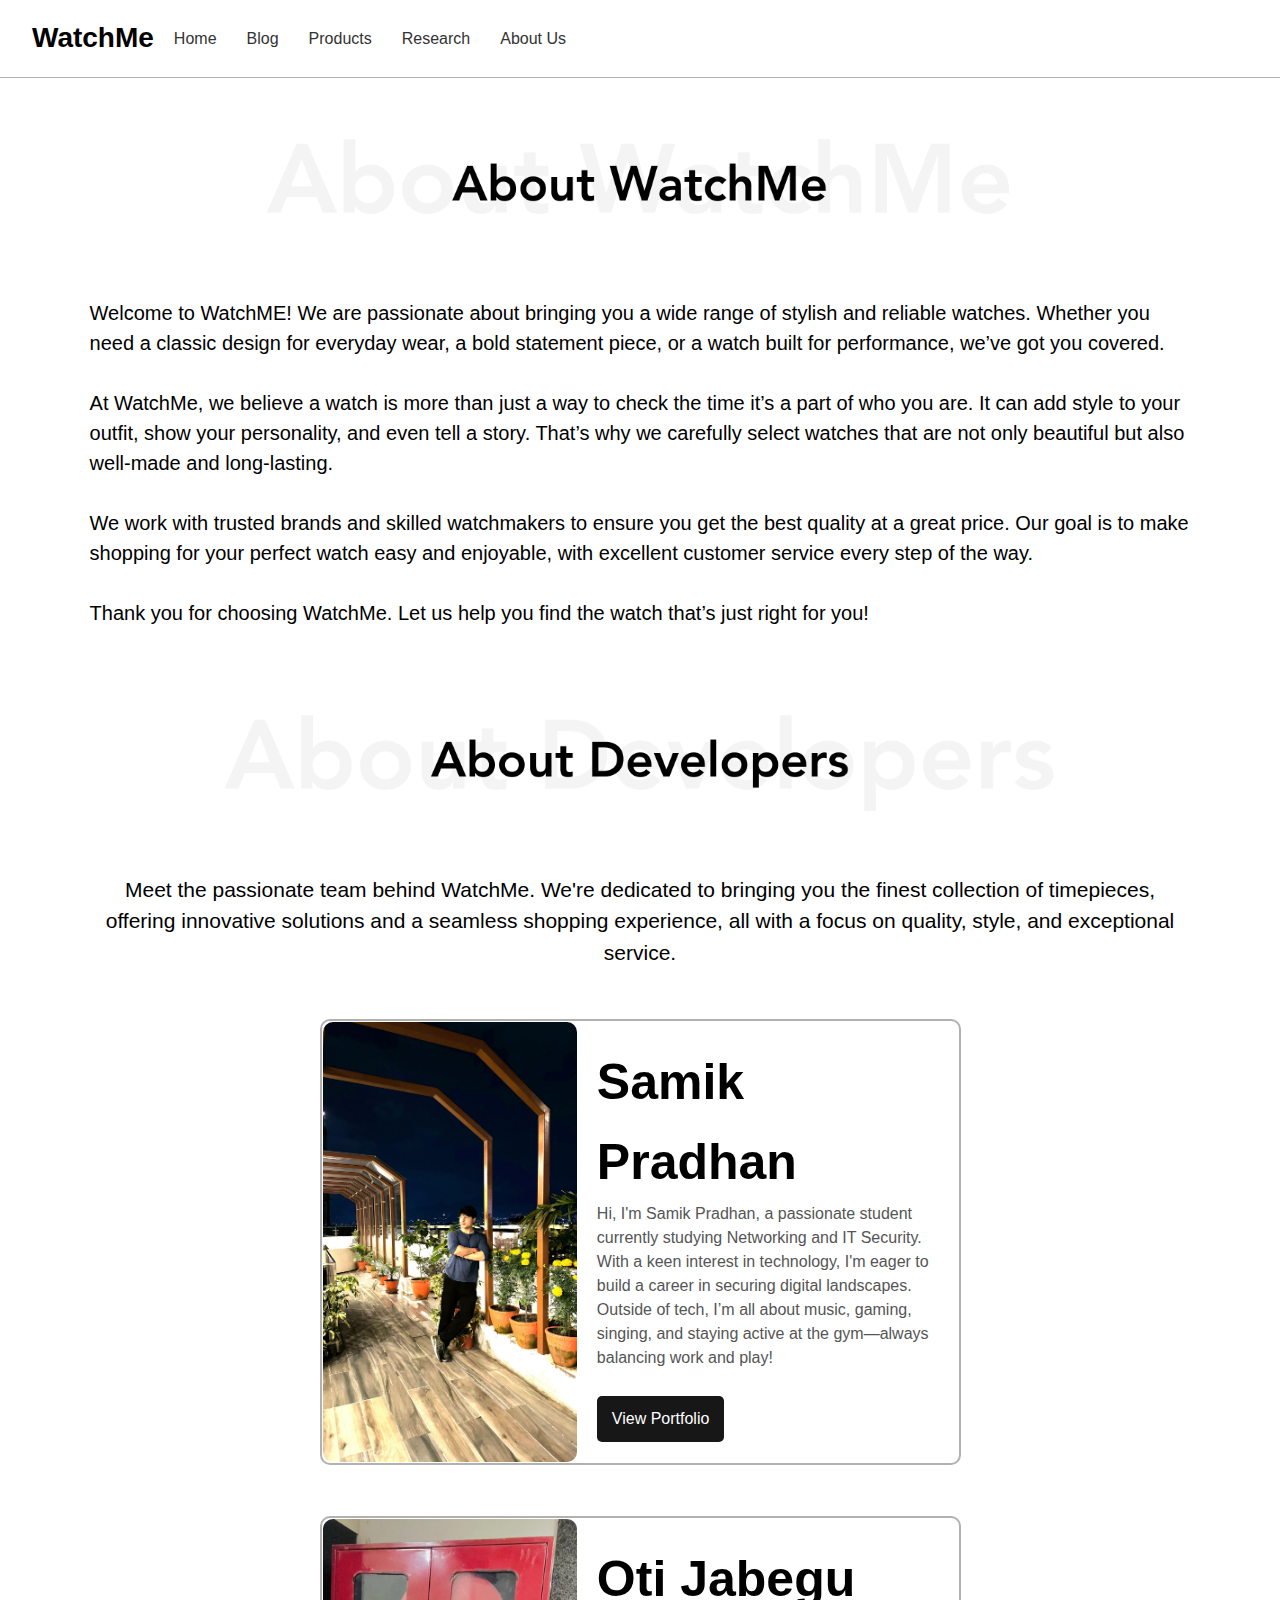
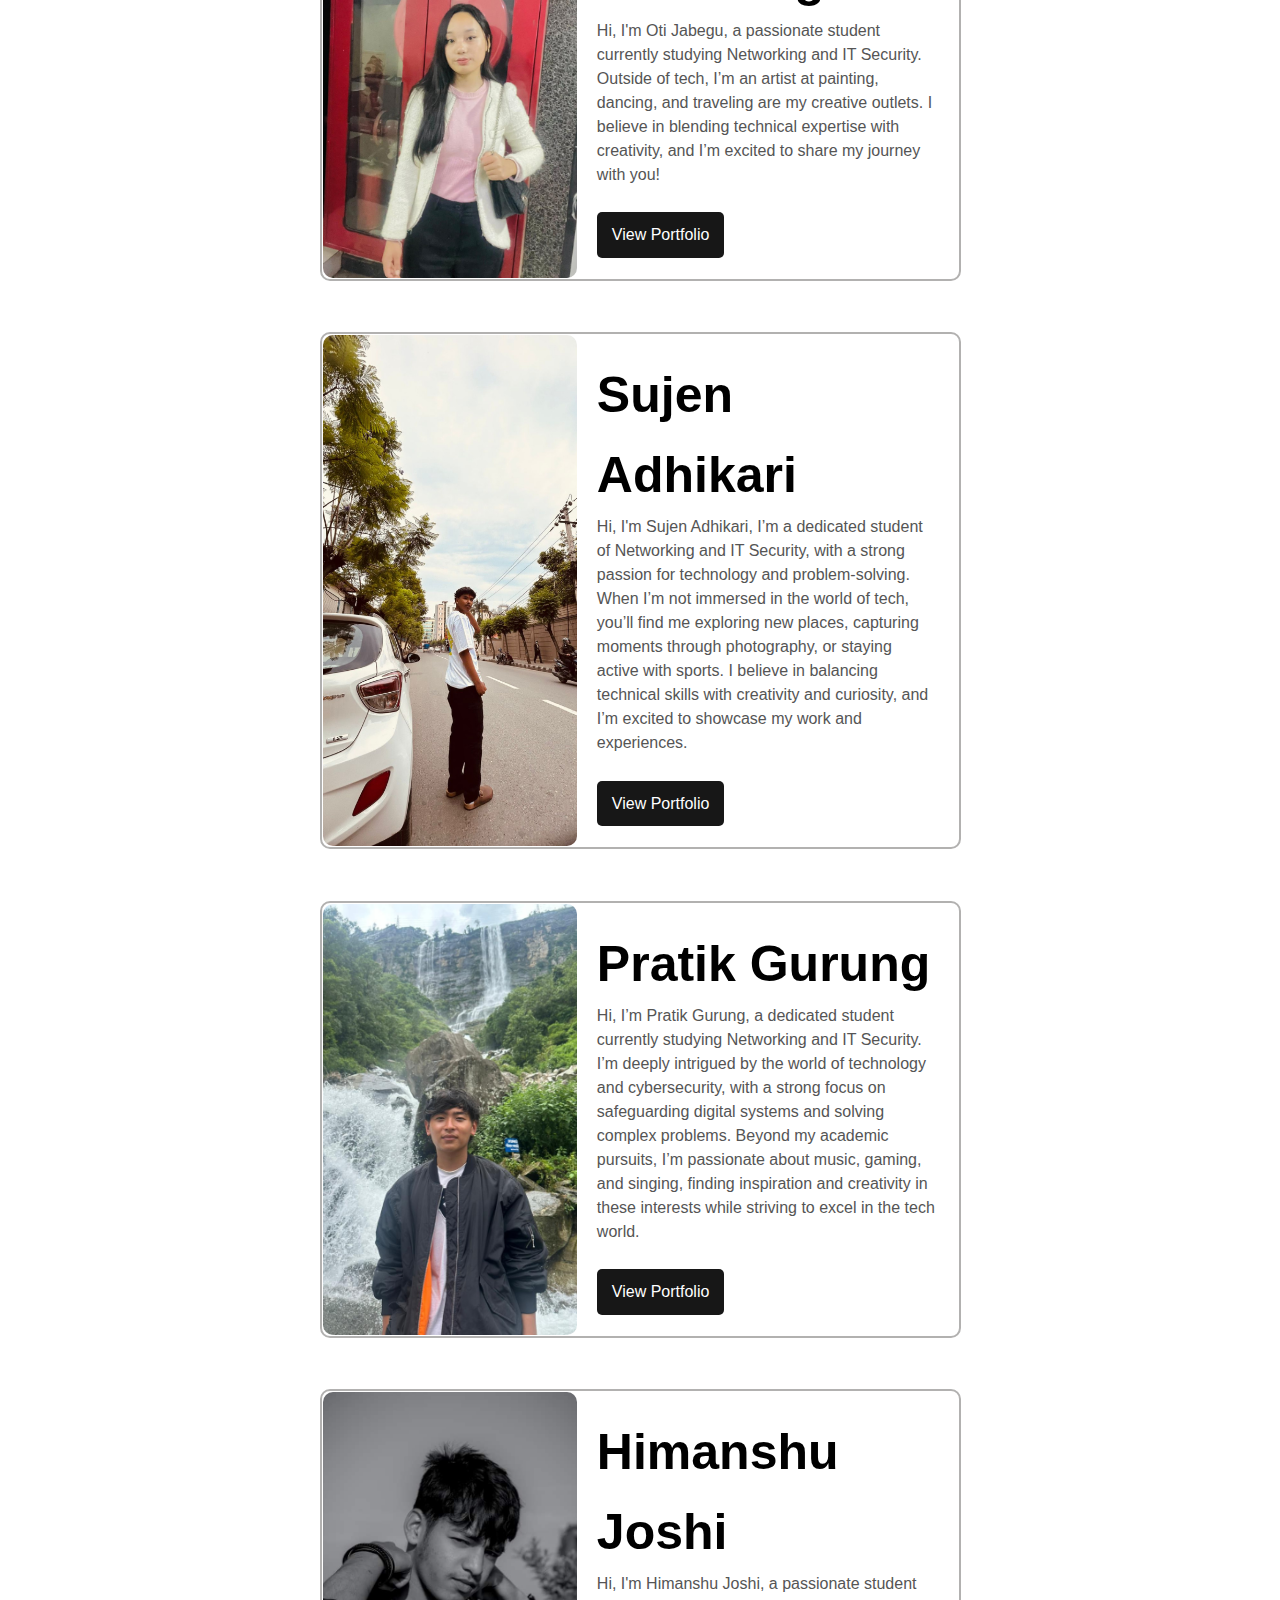
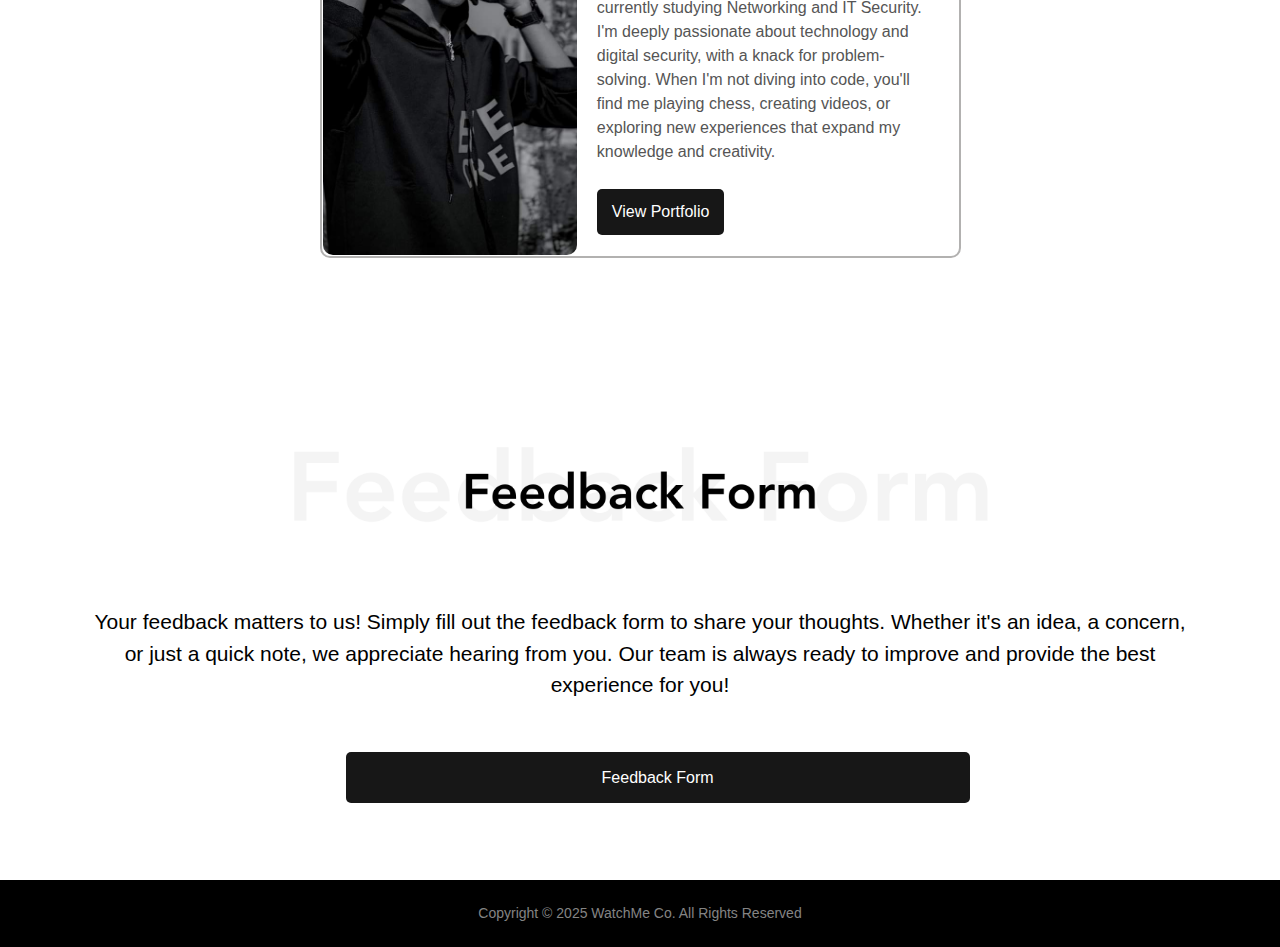
<file: HTML/About us.html>
<!DOCTYPE html>
<html lang="en">
<head>

    <!-- META TAGS: SEO & BROWSER COMPATIBILITY -->
    <!-- Purpose: Improve SEO ranking and ensure proper rendering -->
    <meta charset="UTF-8">
    <meta name="viewport" content="width=device-width, initial-scale=1.0">
    <meta name="description" content="Shop the finest collection of luxury, fashion, and designer watches for men and women. Discover top brands, Swiss-made, automatic, quartz, and smartwatches at affordable prices. Browse our online store for unique, premium timepieces, from sports and chronograph models to vintage and minimalist designs. Find the perfect watch or watch accessory today — perfect for gifts, special occasions, or daily wear.">
    <meta name="keywords" content="timesmith, watches, watch store, online watch shop, quality watches, watch sales, mens watches, womens watches, unisex watches, quartz watches, smart watches, sport watches, minimalist watches, buy premium watches online">
    
    <!-- Website icon for Brand identification in browser tabs -->
    <!-- Dependencies: Image file at Images/WM Logo.png -->
    <link rel="icon" type="icon" href="../Images/WM Logo.png">
    <title>WatchMe | About us</title>

    <!-- External CSS and Java Script file -->
    <link rel="stylesheet" href="../CSS/style.css">
    <script src="../JS/script.js"></script>
    
    
    <!-- Internal CSS. -->

    <style>
        .AboutSection{
            padding-left: 7%;
            padding-right: 7%;
            line-height: 1.5;
        }


        /* CSS For Portfolios */

        /* Name */
        .profile-content h3{
            font-size: 25px;
        }

        /* Container for Profile Card */
        .profile-card {
            padding: 1px;
            display: flex;
            border: 2px solid #B2B1B0;
            border-radius: 10px;
            width: 77%;
            overflow: hidden;
        }

        /* Image of person */
        .profile-card img {
            width: 40%;
            object-fit: cover;
        }

        /* Name & Description */
        .profile-content {
            padding: 20px;
            display: flex;
            flex-direction: column;
            justify-content:end;
            width: 60%;
        }

        /* Description */
        .profile-content p {
            line-height: 1.5;
            margin: 0px 0;
            font-size: 16px;
            color: #555;
        }

        /* Button  */
        .button {
            align-self: flex-start;
            padding: 10px 15px;
            font-size: 16px;
            color: #fff;
            background-color: #171717;
            text-decoration: none;
            border-radius: 5px;
        }

        .button:hover{
            background-color: black;
            box-shadow: 3px 3px 7px gray;
            transition: 0.3s ease;
        }

        .feedback-button{
            margin-left: 27%;
            margin-right: 20%;
            padding-left: 20%;
            padding-right: 20%;
            padding-top: 1%;
            padding-bottom: 1%;
        }
    
    </style>


</head>
<body>
    

    <!-- Structure: 
        - Brand logo with other pages link
        - Clock display (dependency: JS/script.js)
    -->
    <header>
        <nav class="navbar">
          <div>
            <a class="logo" href="../index.html"><h1>WatchMe</h1></a>
          </div>
          <ul class="nav-links">
            <li><a href="../index.html">Home</a></li>
            <li><a href="blog.html">Blog</a></li>
            <li><a href="products.html">Products</a></li>
            <li><a href="research.html">Research</a></li>
            <li><a href="about us.html">About Us</a></li>
          </ul>
        </nav>
  
        <!-- Clock display -->
        <div id="clock"></div>
    </header>


    <!-- About WatchMe Image -->
    <img class="AboutSection" src="../Images/About us Page/About WatchMe.png" alt="About WatchMe.png">


    <!-- Paragraphs of About WatchMe -->

    <div style="font-size: 20px;" class="AboutSection">
        <p>Welcome to WatchME! We are passionate about bringing you a wide range of stylish and reliable watches. Whether you need a classic design for everyday wear, a bold statement piece, or a watch built for performance, we’ve got you covered.</p>
        <br>
        <p>At WatchMe, we believe a watch is more than just a way to check the time it’s a part of who you are. It can add style to your outfit, show your personality, and even tell a story. That’s why we carefully select watches that are not only beautiful but also well-made and long-lasting.</p>
        <br>
        <p>We work with trusted brands and skilled watchmakers to ensure you get the best quality at a great price. Our goal is to make shopping for your perfect watch easy and enjoyable, with excellent customer service every step of the way.</p>
        <br>
        <p>Thank you for choosing WatchMe. Let us help you find the watch that’s just right for you!</p>
    </div>
    <br>


    <!-- About Developers Image -->

    <img class="AboutSection" src="../Images/About us Page/About Developers.png" alt="About Developers.png">

    <!-- Paragraphs of About Developers -->
    <div style="font-size: 21px;" class="AboutSection">
        <p style="text-align: center;">Meet the passionate team behind WatchMe. We're dedicated to bringing you the finest collection of timepieces, offering innovative solutions and a seamless shopping experience, all with a focus on quality, style, and exceptional service.</p>
    </div>

    <br>
    <br>


    <!-- Developers Portfolio Preview -->
     
    <section style="padding: 0% 10% 10% 25%;">

        <!-- Samik Pradhan -->

        <div class="profile-card">
            <img style="border-radius: 10px;" src="../Images/About us Page/Samik Pradhan.png" alt="Samik Pradhan.png">
            <div class="profile-content">
                <h3 style="font-size: 50px;">Samik Pradhan</h3>
                <p>Hi, I'm Samik Pradhan, a passionate student currently studying Networking and IT Security. With a keen interest in technology, I'm eager to build a career in securing digital landscapes. Outside of tech, I’m all about music, gaming, singing, and staying active at the gym—always balancing work and play!</p>
                <br>
                <a href="samik pradhan.html" class="button">View Portfolio</a>
            </div>
        </div>

        <br>
        <br>


        <!-- Oti Jabegu -->

        <div class="profile-container">
            <div class="profile-card">
                <img style="border-radius: 10px;" src="../Images/About us Page/Oti Jabegu.png" alt="Oti Jabegu.png">
                <div class="profile-content">
                    <h3 style="font-size: 50px;">Oti Jabegu</h3>
                    <p>Hi, I'm Oti Jabegu, a passionate student currently studying Networking and IT Security. Outside of tech, I’m an artist at painting, dancing, and traveling are my creative outlets. I believe in blending technical expertise with creativity, and I’m excited to share my journey with you!</p>
                    <br>
                    <a href="oti jabegu.html" class="button">View Portfolio</a>
                </div>
            </div>
        </div>

        <br>
        <br>


        <!-- Sujen Adhikari -->

        <div class="profile-container">
            <div class="profile-card">
                <img style="border-radius: 10px;" src="../Images/About us Page/Sujen Adhikari.png" alt="Sujen Adhikari.png">
                <div class="profile-content">
                    <h3 style="font-size: 50px;">Sujen Adhikari</h3>
                    <p>Hi, I'm Sujen Adhikari, I’m a dedicated student of Networking and IT Security, with a strong passion for technology and problem-solving. When I’m not immersed in the world of tech, you’ll find me exploring new places, capturing moments through photography, or staying active with sports. I believe in balancing technical skills with creativity and curiosity, and I’m excited to showcase my work and experiences.</p>
                    <br>
                    <a href="sujen adhikari.html" class="button">View Portfolio</a>
                </div>
            </div>
        </div>

        <br>
        <br>


        <!-- Pratik Gurung -->

        <div class="profile-container">
            <div class="profile-card">
                <img style="border-radius: 10px;" src="../Images/About us Page/Pratik Gurung.png" alt="Pratik Gurung.png">
                <div class="profile-content">
                    <h3 style="font-size: 50px;">Pratik Gurung</h3>
                    <p>Hi, I’m Pratik Gurung, a dedicated student currently studying Networking and IT Security. I’m deeply intrigued by the world of technology and cybersecurity, with a strong focus on safeguarding digital systems and solving complex problems. Beyond my academic pursuits, I’m passionate about music, gaming, and singing, finding inspiration and creativity in these interests while striving to excel in the tech world.</p>
                    <br>
                    <a href="pratik gurung.html" class="button">View Portfolio</a>
                </div>
            </div>
        </div>

        <br>
        <br>

        
        <!-- Himanshu Joshi -->

        <div class="profile-container">
            <div class="profile-card">
                <img style="border-radius: 10px;" src="../Images/About us Page/Himanshu Joshi.jpg" alt="Himanshu Joshi.jpg">
                <div class="profile-content">
                    <h3 style="font-size: 50px;">Himanshu Joshi</h3>
                    <p>Hi, I'm Himanshu Joshi, a passionate student currently studying Networking and IT Security. I'm deeply passionate about technology and digital security, with a knack for problem-solving. When I'm not diving into code, you'll find me playing chess, creating videos, or exploring new experiences that expand my knowledge and creativity.</p>
                    <br>
                    <a href="himanshu joshi.html" class="button">View Portfolio</a>
                </div>
            </div>
        </div>

    </section>


    <!-- Feedback Form -->

    <img class="AboutSection" src="../Images/About us Page/Feedback Form.png" alt="Feedback Form.png">

    <!-- Paragraphs of Feedback Form -->
    <div style="font-size: 21px;" class="AboutSection">
        <p style="text-align: center;">Your feedback matters to us! Simply fill out the feedback form to share your thoughts. 
            Whether it's an idea, a concern, or just a quick note, we appreciate hearing from you. Our team is always ready 
            to improve and provide the best experience for you!</p>
    </div>

    <br>
    <br>

    <a href="feedback form.html" class="button ; feedback-button">Feedback Form</a>

    <br>
    <br>
    <br>

    <!-- Footer -->
    <!-- Structure: Simple copyright notice -->

    <footer>
        <span>
            <br>
            Copyright &copy; 2025 WatchMe Co. All Rights Reserved
            <br>
            <br>
        </span>
    </footer>
</body>
</html>
</file>
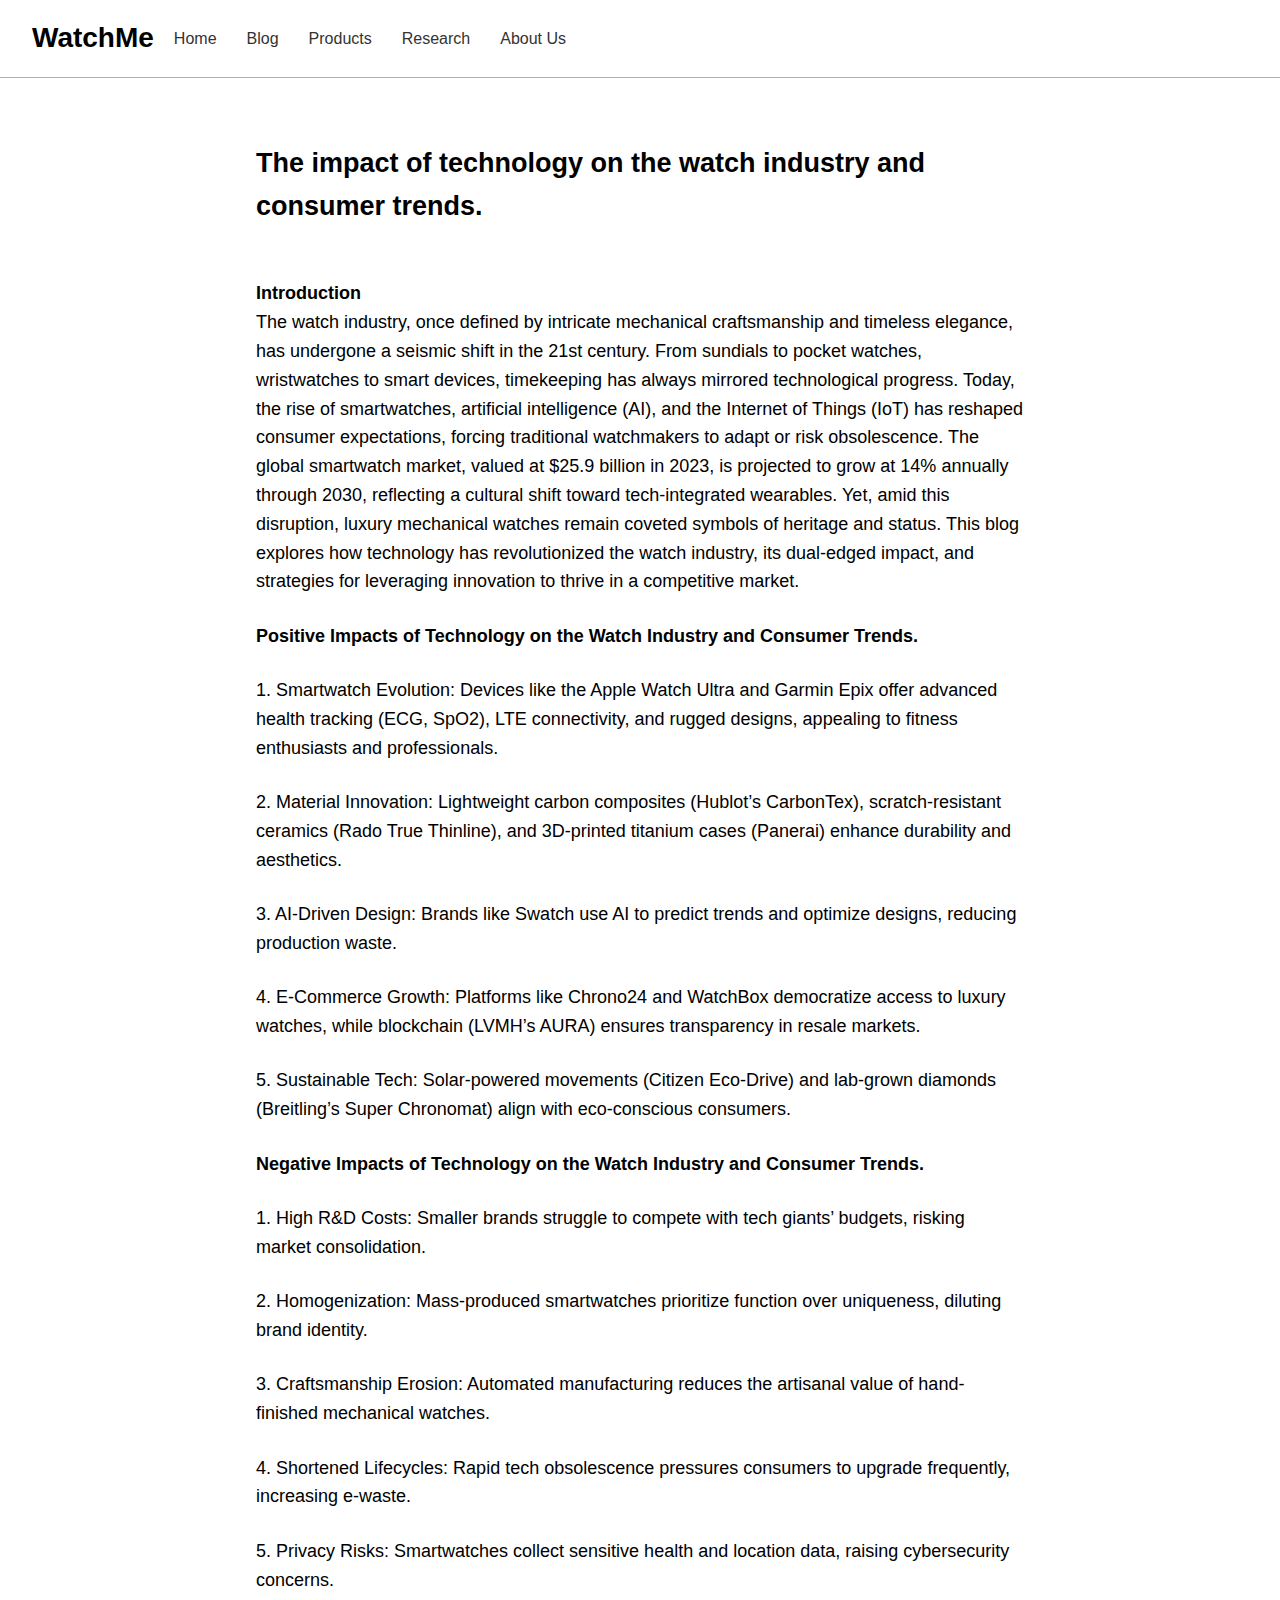
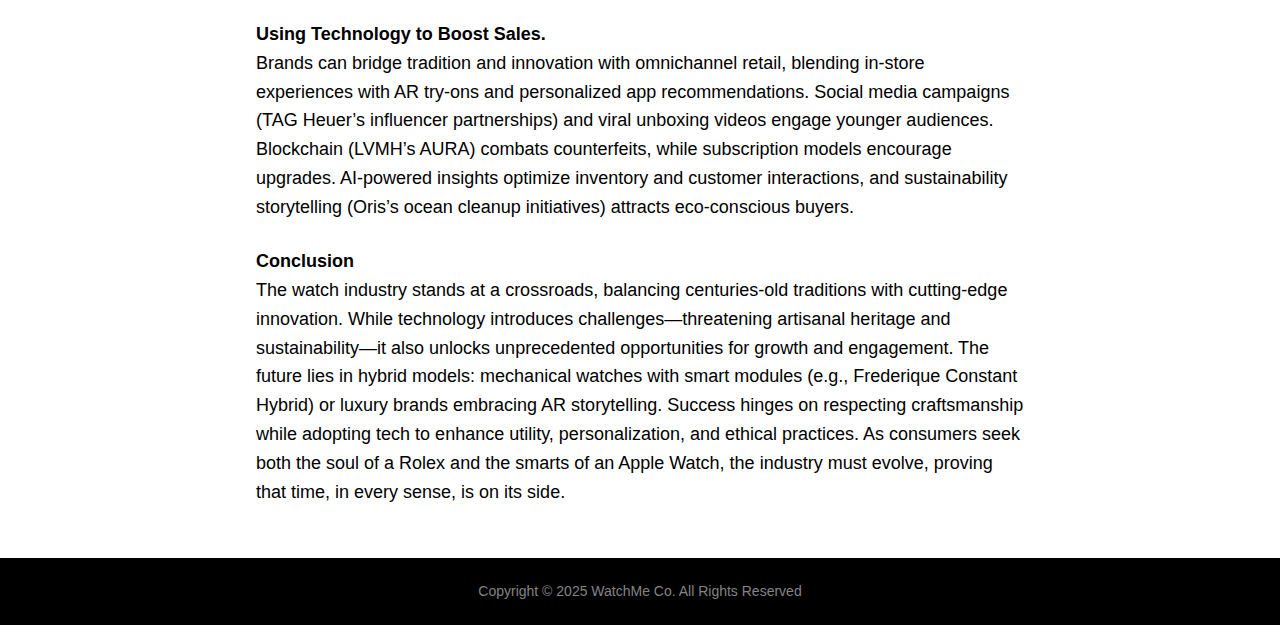
<file: HTML/article 01.html>
<!DOCTYPE html>
<html lang="en">
    <head>

        <!-- META TAGS: SEO & BROWSER COMPATIBILITY -->
        <!-- Purpose: Improve SEO ranking and ensure proper rendering -->
        <meta charset="UTF-8">
        <meta name="viewport" content="width=device-width, initial-scale=1.0">
        <meta name="description" content="Shop the finest collection of luxury, fashion, and designer watches for men and women. Discover top brands, Swiss-made, automatic, quartz, and smartwatches at affordable prices. Browse our online store for unique, premium timepieces, from sports and chronograph models to vintage and minimalist designs. Find the perfect watch or watch accessory today — perfect for gifts, special occasions, or daily wear.">
        <meta name="keywords" content="timesmith, watches, watch store, online watch shop, quality watches, watch sales, mens watches, womens watches, unisex watches, quartz watches, smart watches, sport watches, minimalist watches, buy premium watches online">
        
        <!-- Website icon for Brand identification in browser tabs -->
        <!-- Dependencies: Image file at Images/WM Logo.png -->
        <link rel="icon" type="icon" href="../Images/WM Logo.png">
        <title>WatchMe | Blog</title>

        <!-- External CSS and Javascript file -->
        <link rel="stylesheet" href="../CSS/style.css">
        <script src="../JS/script.js"></script>

        <!-- Internal CSS -->
        <style>

            /* Leaves 10% space in left and right side of page. */
            .content{
                font-size: large;
                padding-left: 20%;
                padding-right: 20%;
            }
            
        </style>
    </head>

    <body>

        <!-- Navigation Bar -->

        <!-- Structure: 
            - Brand logo with other pages link
            - Clock display (dependency: JS/script.js)
        -->
        <header>
            <nav class="navbar">
                <div>
                    <a class="logo" href="../index.html"><h1>WatchMe</h1></a>
                </div>
                <ul class="nav-links">
                    <li><a href="../index.html">Home</a></li>
                    <li><a href="blog.html">Blog</a></li>
                    <li><a href="products.html">Products</a></li>
                    <li><a href="research.html">Research</a></li>
                    <li><a href="about us.html">About Us</a></li>
                </ul>
            </nav>

            <!-- Clock display -->
            <div id="clock"></div>
        </header>


        <article>

            <!-- Heading of the Article -->
            <h1 style="padding-left: 20%; padding-right: 20%; padding-top: 5%; font-size: 27px;">The impact of technology on the watch industry and consumer trends.</h1>

            <br>
            <br>

            <!-- Sub-Heading -->
            <h4 class="content">Introduction</h4>

            <!-- Content -->
            <p class="content">The watch industry, once defined by intricate mechanical craftsmanship and timeless elegance, has undergone a seismic shift in the 
                21st century. From sundials to pocket watches, wristwatches to smart devices, timekeeping has always mirrored technological progress. Today, the rise 
                of smartwatches, artificial intelligence (AI), and the Internet of Things (IoT) has reshaped consumer expectations, forcing traditional watchmakers to 
                adapt or risk obsolescence. The global smartwatch market, valued at $25.9 billion in 2023, is projected to grow at 14% annually through 2030, 
                reflecting a cultural shift toward tech-integrated wearables. Yet, amid this disruption, luxury mechanical watches remain coveted symbols of heritage 
                and status. This blog explores how technology has revolutionized the watch industry, its dual-edged impact, and strategies for leveraging innovation to 
                thrive in a competitive market.
            </p>
            
            <br>
            
            <!-- Sub-Heading -->
            <h4 class="content">Positive Impacts of Technology on the Watch Industry and Consumer Trends.</h4>

            <br>

            <!-- Content -->

            <p class="content">1. Smartwatch Evolution: Devices like the Apple Watch Ultra and Garmin Epix offer advanced health tracking (ECG, SpO2), LTE 
                connectivity, and rugged designs, appealing to fitness enthusiasts and professionals.
            </p>

            <br>

            <p class="content">2. Material Innovation: Lightweight carbon composites (Hublot’s CarbonTex), scratch-resistant ceramics (Rado True Thinline), 
                and 3D-printed titanium cases (Panerai) enhance durability and aesthetics.
            </p>

            <br>

            <p class="content">3. AI-Driven Design: Brands like Swatch use AI to predict trends and optimize designs, reducing production waste.</p>

            <br>

            <p class="content">4. E-Commerce Growth: Platforms like Chrono24 and WatchBox democratize access to luxury watches, while blockchain 
                (LVMH’s AURA) ensures transparency in resale markets.
            </p>

            <br>

            <p class="content">5. Sustainable Tech: Solar-powered movements (Citizen Eco-Drive) and lab-grown diamonds (Breitling’s Super Chronomat) align 
                with eco-conscious consumers.
            </p>

            <br>

            <!-- Sub-Heading -->
            <h4 class="content">Negative Impacts of Technology on the Watch Industry and Consumer Trends.</h4>

            <br>

            <!-- Content -->

            <p class="content">1. High R&D Costs: Smaller brands struggle to compete with tech giants’ budgets, risking market consolidation.</p>

            <br>

            <p class="content">2. Homogenization: Mass-produced smartwatches prioritize function over uniqueness, diluting brand identity.</p>

            <br>

            <p class="content">3. Craftsmanship Erosion: Automated manufacturing reduces the artisanal value of hand-finished mechanical watches.</p>

            <br>

            <p class="content">4. Shortened Lifecycles: Rapid tech obsolescence pressures consumers to upgrade frequently, increasing e-waste.</p>

            <br>

            <p class="content">5. Privacy Risks: Smartwatches collect sensitive health and location data, raising cybersecurity concerns.</p>

            <br>

            <!-- Sub-Heading -->
            <h4 class="content">Using Technology to Boost Sales.</h4>

            <!-- Content -->
            <p class="content">Brands can bridge tradition and innovation with omnichannel retail, blending in-store experiences with AR try-ons and personalized 
                app recommendations. Social media campaigns (TAG Heuer’s influencer partnerships) and viral unboxing videos engage younger audiences. Blockchain 
                (LVMH’s AURA) combats counterfeits, while subscription models encourage upgrades. AI-powered insights optimize inventory and customer interactions, 
                and sustainability storytelling (Oris’s ocean cleanup initiatives) attracts eco-conscious buyers.
            </p>

            <br>

            <!-- Sub-Heading -->
            <h4 class="content">Conclusion</h4>

            <!-- Content -->
            <p class="content">The watch industry stands at a crossroads, balancing centuries-old traditions with cutting-edge innovation. While technology 
                introduces challenges—threatening artisanal heritage and sustainability—it also unlocks unprecedented opportunities for growth and engagement. 
                The future lies in hybrid models: mechanical watches with smart modules (e.g., Frederique Constant Hybrid) or luxury brands embracing AR storytelling. 
                Success hinges on respecting craftsmanship while adopting tech to enhance utility, personalization, and ethical practices. As consumers seek both the 
                soul of a Rolex and the smarts of an Apple Watch, the industry must evolve, proving that time, in every sense, is on its side.
            </p>

        </article>

        <br>
        <br>
        <!-- Footer -->
        <!-- Structure: Simple copyright notice -->

        <footer>
            <span>
                <br>
                Copyright &copy; 2025 WatchMe Co. All Rights Reserved
                <br>
                <br>
            </span>
        </footer>
    </body>
</html>
</file>
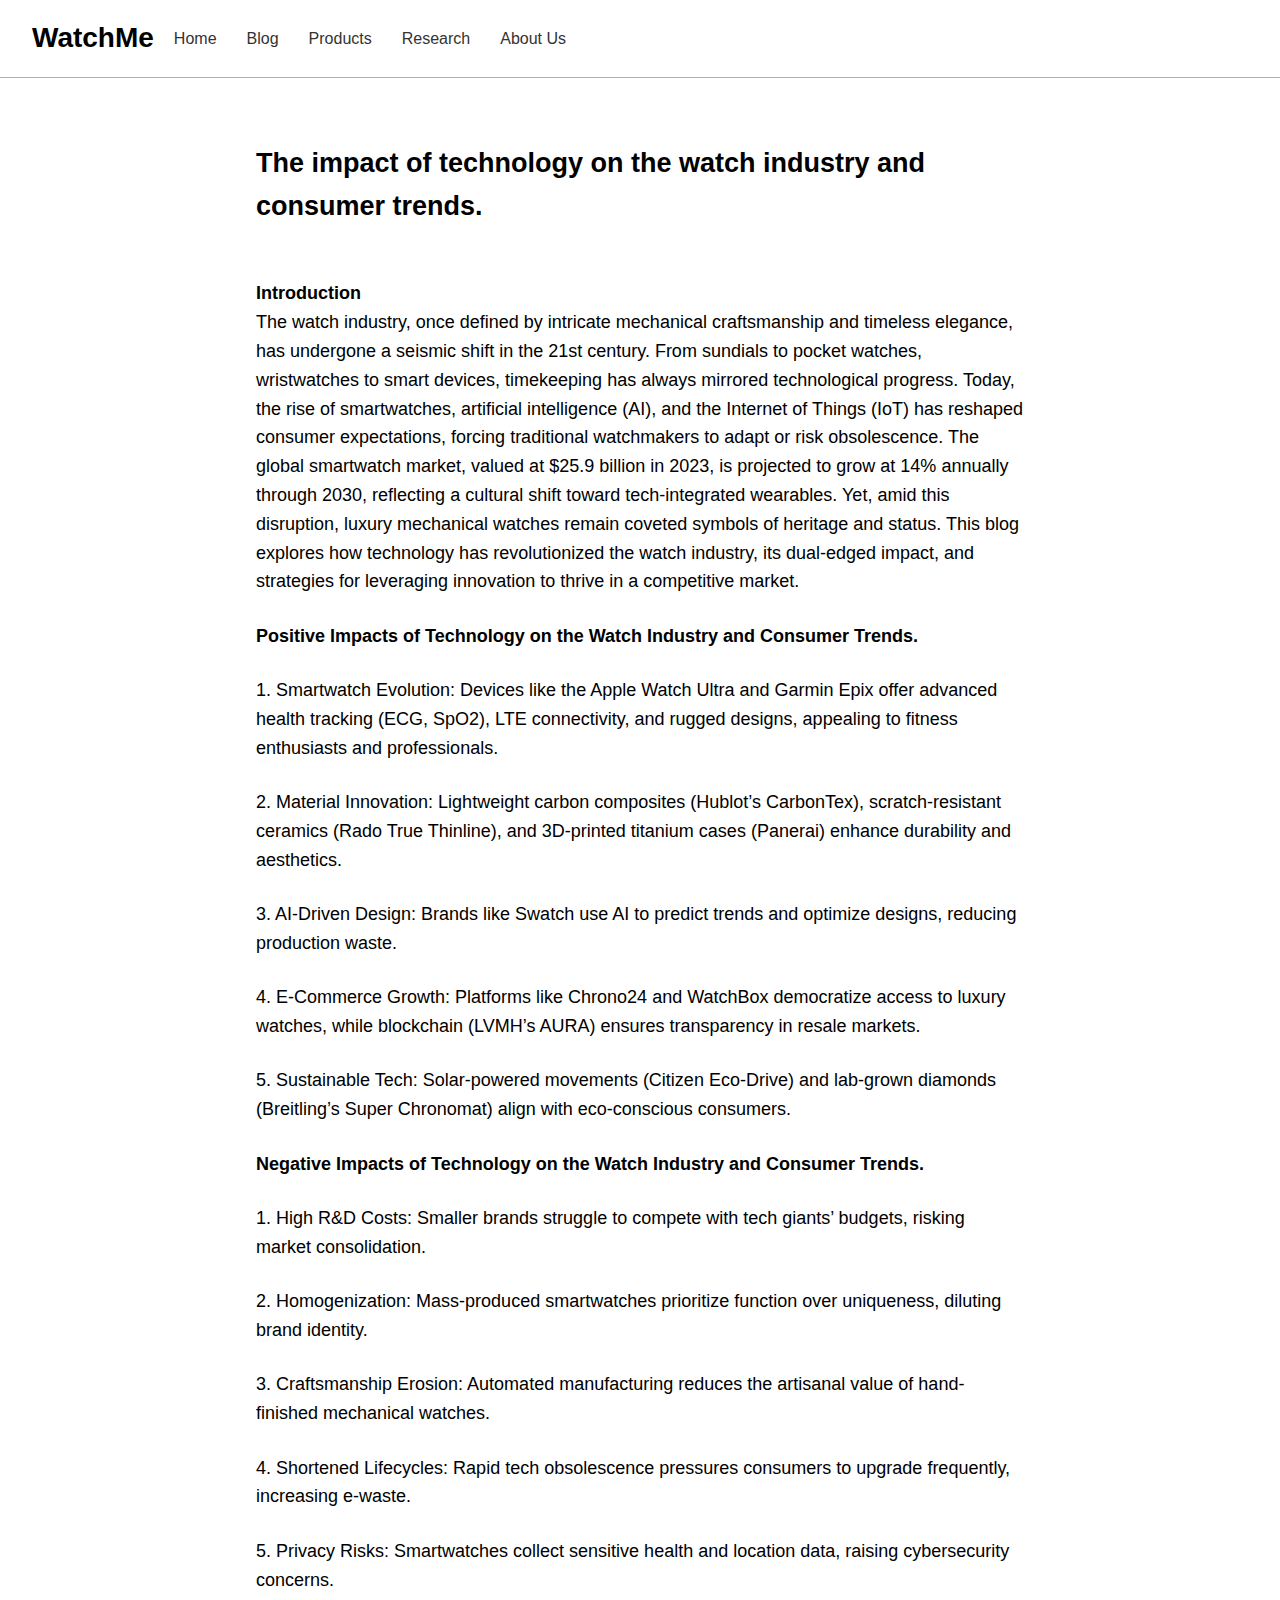
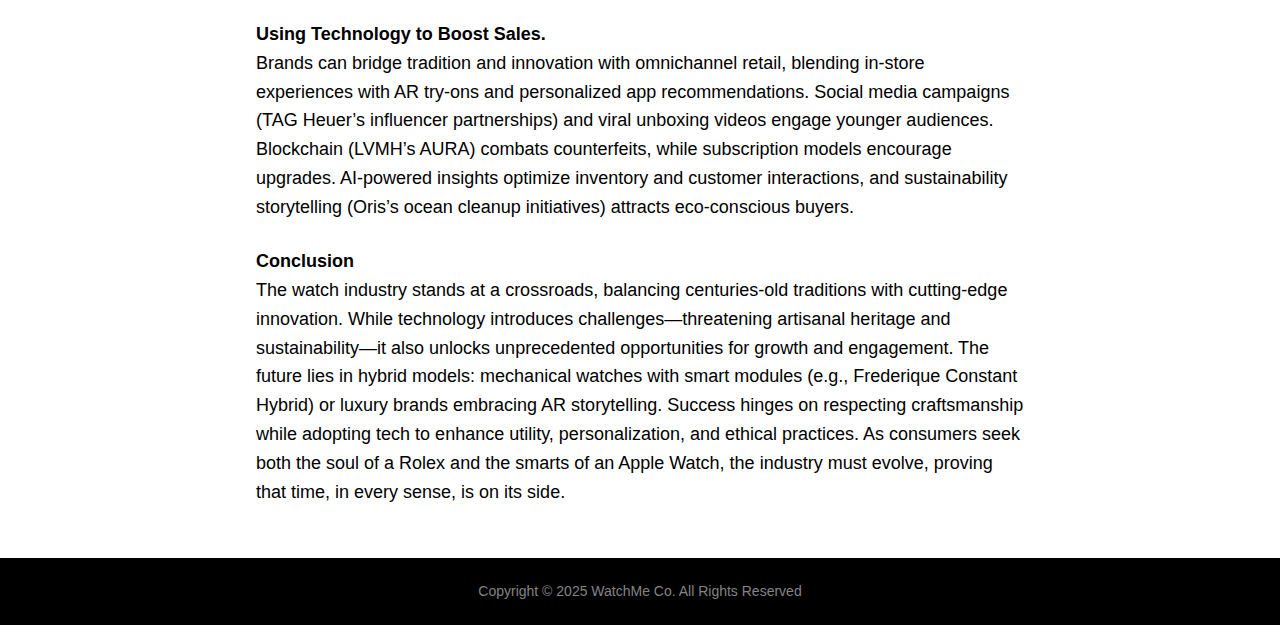
<file: HTML/Article 01.html>
<!DOCTYPE html>
<html lang="en">
    <head>

        <!-- META TAGS: SEO & BROWSER COMPATIBILITY -->
        <!-- Purpose: Improve SEO ranking and ensure proper rendering -->
        <meta charset="UTF-8">
        <meta name="viewport" content="width=device-width, initial-scale=1.0">
        <meta name="description" content="Shop the finest collection of luxury, fashion, and designer watches for men and women. Discover top brands, Swiss-made, automatic, quartz, and smartwatches at affordable prices. Browse our online store for unique, premium timepieces, from sports and chronograph models to vintage and minimalist designs. Find the perfect watch or watch accessory today — perfect for gifts, special occasions, or daily wear.">
        <meta name="keywords" content="timesmith, watches, watch store, online watch shop, quality watches, watch sales, mens watches, womens watches, unisex watches, quartz watches, smart watches, sport watches, minimalist watches, buy premium watches online">
        
        <!-- Website icon for Brand identification in browser tabs -->
        <!-- Dependencies: Image file at Images/WM Logo.png -->
        <link rel="icon" type="icon" href="../Images/WM Logo.png">
        <title>WatchMe | Blog</title>

        <!-- External CSS and Javascript file -->
        <link rel="stylesheet" href="../CSS/style.css">
        <script src="../JS/script.js"></script>

        <!-- Internal CSS -->
        <style>

            /* Leaves 10% space in left and right side of page. */
            .content{
                font-size: large;
                padding-left: 20%;
                padding-right: 20%;
            }
            
        </style>
    </head>

    <body>

        <!-- Navigation Bar -->

        <!-- Structure: 
            - Brand logo with other pages link
            - Clock display (dependency: JS/script.js)
        -->
        <header>
            <nav class="navbar">
                <div>
                    <a class="logo" href="../index.html"><h1>WatchMe</h1></a>
                </div>
                <ul class="nav-links">
                    <li><a href="../index.html">Home</a></li>
                    <li><a href="blog.html">Blog</a></li>
                    <li><a href="products.html">Products</a></li>
                    <li><a href="research.html">Research</a></li>
                    <li><a href="about us.html">About Us</a></li>
                </ul>
            </nav>

            <!-- Clock display -->
            <div id="clock"></div>
        </header>


        <article>

            <!-- Heading of the Article -->
            <h1 style="padding-left: 20%; padding-right: 20%; padding-top: 5%; font-size: 27px;">The impact of technology on the watch industry and consumer trends.</h1>

            <br>
            <br>

            <!-- Sub-Heading -->
            <h4 class="content">Introduction</h4>

            <!-- Content -->
            <p class="content">The watch industry, once defined by intricate mechanical craftsmanship and timeless elegance, has undergone a seismic shift in the 
                21st century. From sundials to pocket watches, wristwatches to smart devices, timekeeping has always mirrored technological progress. Today, the rise 
                of smartwatches, artificial intelligence (AI), and the Internet of Things (IoT) has reshaped consumer expectations, forcing traditional watchmakers to 
                adapt or risk obsolescence. The global smartwatch market, valued at $25.9 billion in 2023, is projected to grow at 14% annually through 2030, 
                reflecting a cultural shift toward tech-integrated wearables. Yet, amid this disruption, luxury mechanical watches remain coveted symbols of heritage 
                and status. This blog explores how technology has revolutionized the watch industry, its dual-edged impact, and strategies for leveraging innovation to 
                thrive in a competitive market.
            </p>
            
            <br>
            
            <!-- Sub-Heading -->
            <h4 class="content">Positive Impacts of Technology on the Watch Industry and Consumer Trends.</h4>

            <br>

            <!-- Content -->

            <p class="content">1. Smartwatch Evolution: Devices like the Apple Watch Ultra and Garmin Epix offer advanced health tracking (ECG, SpO2), LTE 
                connectivity, and rugged designs, appealing to fitness enthusiasts and professionals.
            </p>

            <br>

            <p class="content">2. Material Innovation: Lightweight carbon composites (Hublot’s CarbonTex), scratch-resistant ceramics (Rado True Thinline), 
                and 3D-printed titanium cases (Panerai) enhance durability and aesthetics.
            </p>

            <br>

            <p class="content">3. AI-Driven Design: Brands like Swatch use AI to predict trends and optimize designs, reducing production waste.</p>

            <br>

            <p class="content">4. E-Commerce Growth: Platforms like Chrono24 and WatchBox democratize access to luxury watches, while blockchain 
                (LVMH’s AURA) ensures transparency in resale markets.
            </p>

            <br>

            <p class="content">5. Sustainable Tech: Solar-powered movements (Citizen Eco-Drive) and lab-grown diamonds (Breitling’s Super Chronomat) align 
                with eco-conscious consumers.
            </p>

            <br>

            <!-- Sub-Heading -->
            <h4 class="content">Negative Impacts of Technology on the Watch Industry and Consumer Trends.</h4>

            <br>

            <!-- Content -->

            <p class="content">1. High R&D Costs: Smaller brands struggle to compete with tech giants’ budgets, risking market consolidation.</p>

            <br>

            <p class="content">2. Homogenization: Mass-produced smartwatches prioritize function over uniqueness, diluting brand identity.</p>

            <br>

            <p class="content">3. Craftsmanship Erosion: Automated manufacturing reduces the artisanal value of hand-finished mechanical watches.</p>

            <br>

            <p class="content">4. Shortened Lifecycles: Rapid tech obsolescence pressures consumers to upgrade frequently, increasing e-waste.</p>

            <br>

            <p class="content">5. Privacy Risks: Smartwatches collect sensitive health and location data, raising cybersecurity concerns.</p>

            <br>

            <!-- Sub-Heading -->
            <h4 class="content">Using Technology to Boost Sales.</h4>

            <!-- Content -->
            <p class="content">Brands can bridge tradition and innovation with omnichannel retail, blending in-store experiences with AR try-ons and personalized 
                app recommendations. Social media campaigns (TAG Heuer’s influencer partnerships) and viral unboxing videos engage younger audiences. Blockchain 
                (LVMH’s AURA) combats counterfeits, while subscription models encourage upgrades. AI-powered insights optimize inventory and customer interactions, 
                and sustainability storytelling (Oris’s ocean cleanup initiatives) attracts eco-conscious buyers.
            </p>

            <br>

            <!-- Sub-Heading -->
            <h4 class="content">Conclusion</h4>

            <!-- Content -->
            <p class="content">The watch industry stands at a crossroads, balancing centuries-old traditions with cutting-edge innovation. While technology 
                introduces challenges—threatening artisanal heritage and sustainability—it also unlocks unprecedented opportunities for growth and engagement. 
                The future lies in hybrid models: mechanical watches with smart modules (e.g., Frederique Constant Hybrid) or luxury brands embracing AR storytelling. 
                Success hinges on respecting craftsmanship while adopting tech to enhance utility, personalization, and ethical practices. As consumers seek both the 
                soul of a Rolex and the smarts of an Apple Watch, the industry must evolve, proving that time, in every sense, is on its side.
            </p>

        </article>

        <br>
        <br>
        <!-- Footer -->
        <!-- Structure: Simple copyright notice -->

        <footer>
            <span>
                <br>
                Copyright &copy; 2025 WatchMe Co. All Rights Reserved
                <br>
                <br>
            </span>
        </footer>
    </body>
</html>
</file>
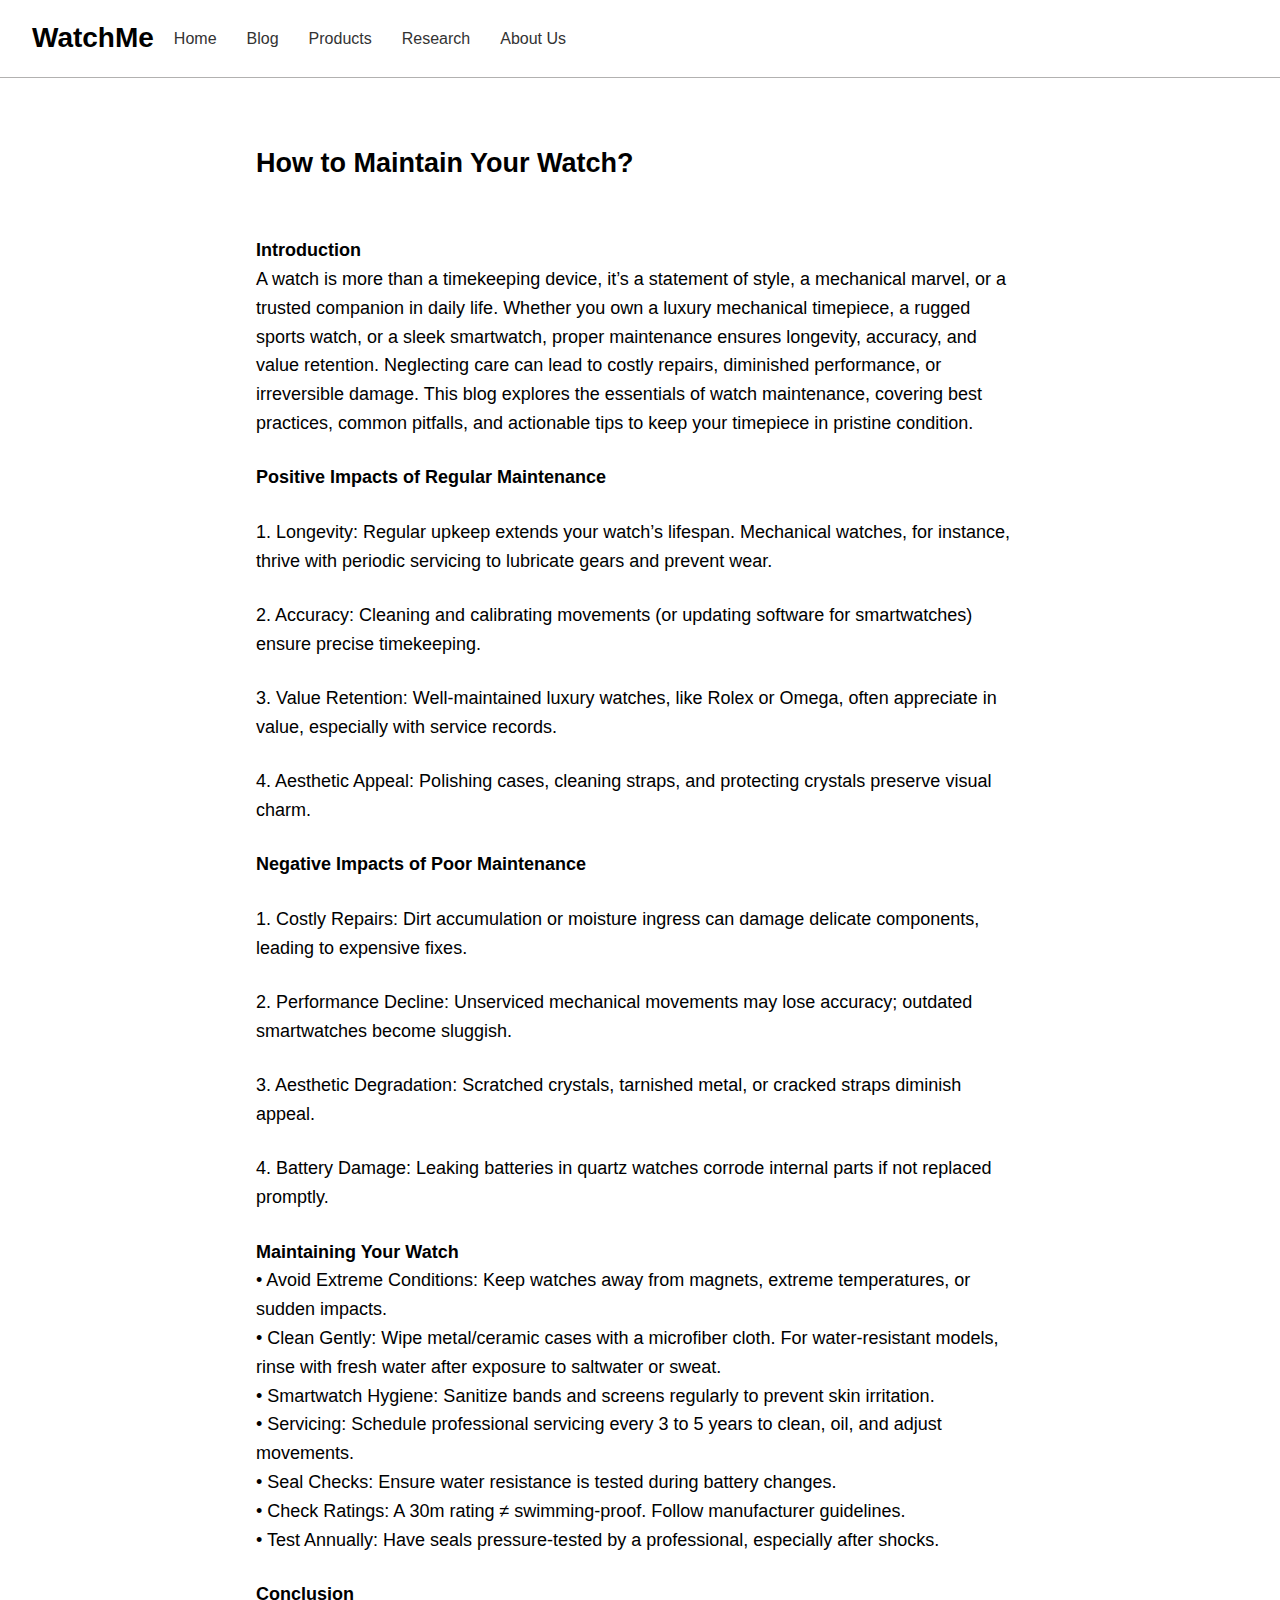
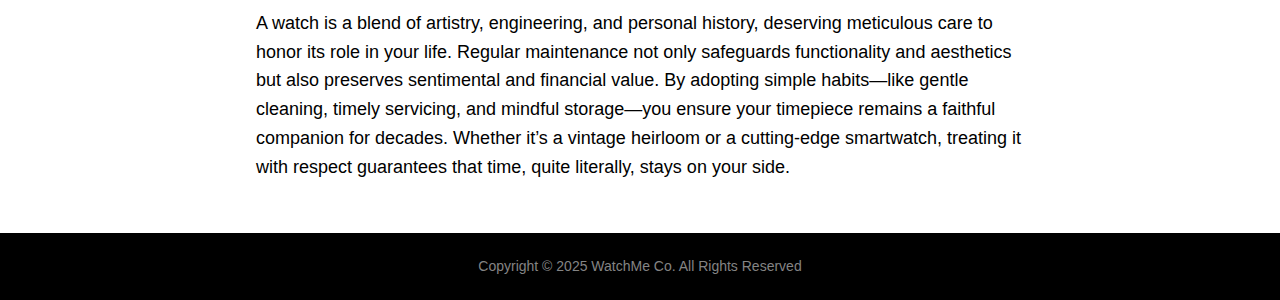
<file: HTML/Article 02.html>
<!DOCTYPE html>
<html lang="en">
    <head>

        <!-- META TAGS: SEO & BROWSER COMPATIBILITY -->
        <!-- Purpose: Improve SEO ranking and ensure proper rendering -->
        <meta charset="UTF-8">
        <meta name="viewport" content="width=device-width, initial-scale=1.0">
        <meta name="description" content="Shop the finest collection of luxury, fashion, and designer watches for men and women. Discover top brands, Swiss-made, automatic, quartz, and smartwatches at affordable prices. Browse our online store for unique, premium timepieces, from sports and chronograph models to vintage and minimalist designs. Find the perfect watch or watch accessory today — perfect for gifts, special occasions, or daily wear.">
        <meta name="keywords" content="timesmith, watches, watch store, online watch shop, quality watches, watch sales, mens watches, womens watches, unisex watches, quartz watches, smart watches, sport watches, minimalist watches, buy premium watches online">
        
        <!-- Website icon for Brand identification in browser tabs -->
        <!-- Dependencies: Image file at Images/WM Logo.png -->
        <link rel="icon" type="icon" href="../Images/WM Logo.png">
        <title>WatchMe | Blog</title>

        <!-- External CSS and Javascript file -->
        <link rel="stylesheet" href="../CSS/style.css">
        <script src="../JS/script.js"></script>

        <!-- Internal CSS -->
        <style>

            /* Leaves 10% space in left and right side of page. */
            .content{
                font-size: large;
                padding-left: 20%;
                padding-right: 20%;
            }
            
        </style>
    </head>

    <body>

        <!-- Navigation Bar -->

        <!-- Structure: 
            - Brand logo with other pages link
            - Clock display (dependency: JS/script.js)
        -->
        <header>
            <nav class="navbar">
                <div>
                    <a class="logo" href="../index.html"><h1>WatchMe</h1></a>
                </div>
                <ul class="nav-links">
                    <li><a href="../index.html">Home</a></li>
                    <li><a href="blog.html">Blog</a></li>
                    <li><a href="products.html">Products</a></li>
                    <li><a href="research.html">Research</a></li>
                    <li><a href="about us.html">About Us</a></li>
                </ul>
            </nav>

            <!-- Clock display -->
            <div id="clock"></div>
        </header>

 
        <article>

            <!-- Heading of the Article -->
            <h1 style="padding-left: 20%; padding-right: 20%; padding-top: 5%; font-size: 27px;">How to Maintain Your Watch?</h1>

            <br>
            <br>

            <!-- Sub-Heading -->
            <h4 class="content">Introduction</h4>

            <!-- Content -->
            <p class="content">A watch is more than a timekeeping device, it’s a statement of style, a mechanical marvel, or a trusted companion in daily life. 
                Whether you own a luxury mechanical timepiece, a rugged sports watch, or a sleek smartwatch, proper maintenance ensures longevity, accuracy, and 
                value retention. Neglecting care can lead to costly repairs, diminished performance, or irreversible damage. This blog explores the essentials of 
                watch maintenance, covering best practices, common pitfalls, and actionable tips to keep your timepiece in pristine condition.
            </p>

            <br>

            <!-- Sub-Heading -->
            <h4 class="content">Positive Impacts of Regular Maintenance</h4>
            
            <br>

            <!-- Content -->
            <p class="content">1. Longevity: Regular upkeep extends your watch’s lifespan. Mechanical watches, for instance, thrive with periodic 
                servicing to lubricate gears and prevent wear.
            </p>

            <br>

            <p class="content">2. Accuracy: Cleaning and calibrating movements (or updating software for smartwatches) ensure precise timekeeping.</p>

            <br>

            <p class="content">3. Value Retention: Well-maintained luxury watches, like Rolex or Omega, often appreciate in value, especially with service records.</p>

            <br>

            <p class="content">4. Aesthetic Appeal: Polishing cases, cleaning straps, and protecting crystals preserve visual charm.</p>

            <br>

            <!-- Sub-Heading -->
            <h4 class="content">Negative Impacts of Poor Maintenance</h4>

            <br>

            <!-- Content -->
            <p class="content">1. Costly Repairs: Dirt accumulation or moisture ingress can damage delicate components, leading to expensive fixes.</p>

            <br>

            <p class="content">2. Performance Decline: Unserviced mechanical movements may lose accuracy; outdated smartwatches become sluggish.</p>

            <br>

            <p class="content">3. Aesthetic Degradation: Scratched crystals, tarnished metal, or cracked straps diminish appeal.</p>

            <br>

            <p class="content">4. Battery Damage: Leaking batteries in quartz watches corrode internal parts if not replaced promptly.</p>

            <br>

            <!-- Sub-Heading -->
            <h4 class="content">Maintaining Your Watch</h4>

            <!-- Content -->
            <p class="content">• Avoid Extreme Conditions: Keep watches away from magnets, extreme temperatures, or sudden impacts.</p>
            <p class="content">• Clean Gently: Wipe metal/ceramic cases with a microfiber cloth. For water-resistant models, rinse with fresh water after exposure to saltwater or sweat.</p>
            <p class="content">• Smartwatch Hygiene: Sanitize bands and screens regularly to prevent skin irritation.</p>
            <p class="content">• Servicing: Schedule professional servicing every 3 to 5 years to clean, oil, and adjust movements.</p>
            <p class="content">• Seal Checks: Ensure water resistance is tested during battery changes.</p>
            <p class="content">• Check Ratings: A 30m rating ≠ swimming-proof. Follow manufacturer guidelines.</p>
            <p class="content">• Test Annually: Have seals pressure-tested by a professional, especially after shocks.</p>

            <br>

            <!-- Sub-Heading -->
            <h4 class="content">Conclusion</h4>

            <!-- Content -->
            <p class="content">A watch is a blend of artistry, engineering, and personal history, deserving meticulous care to honor its role in your life. 
                Regular maintenance not only safeguards functionality and aesthetics but also preserves sentimental and financial value. By adopting simple 
                habits—like gentle cleaning, timely servicing, and mindful storage—you ensure your timepiece remains a faithful companion for decades. Whether it’s a 
                vintage heirloom or a cutting-edge smartwatch, treating it with respect guarantees that time, quite literally, stays on your side.
            </p>

        </article>


        <br>
        <br>
        <!-- Footer -->
        <!-- Structure: Simple copyright notice -->

        <footer>
            <span>
                <br>
                Copyright &copy; 2025 WatchMe Co. All Rights Reserved
                <br>
                <br>
            </span>
        </footer>
    </body>
</html>
</file>
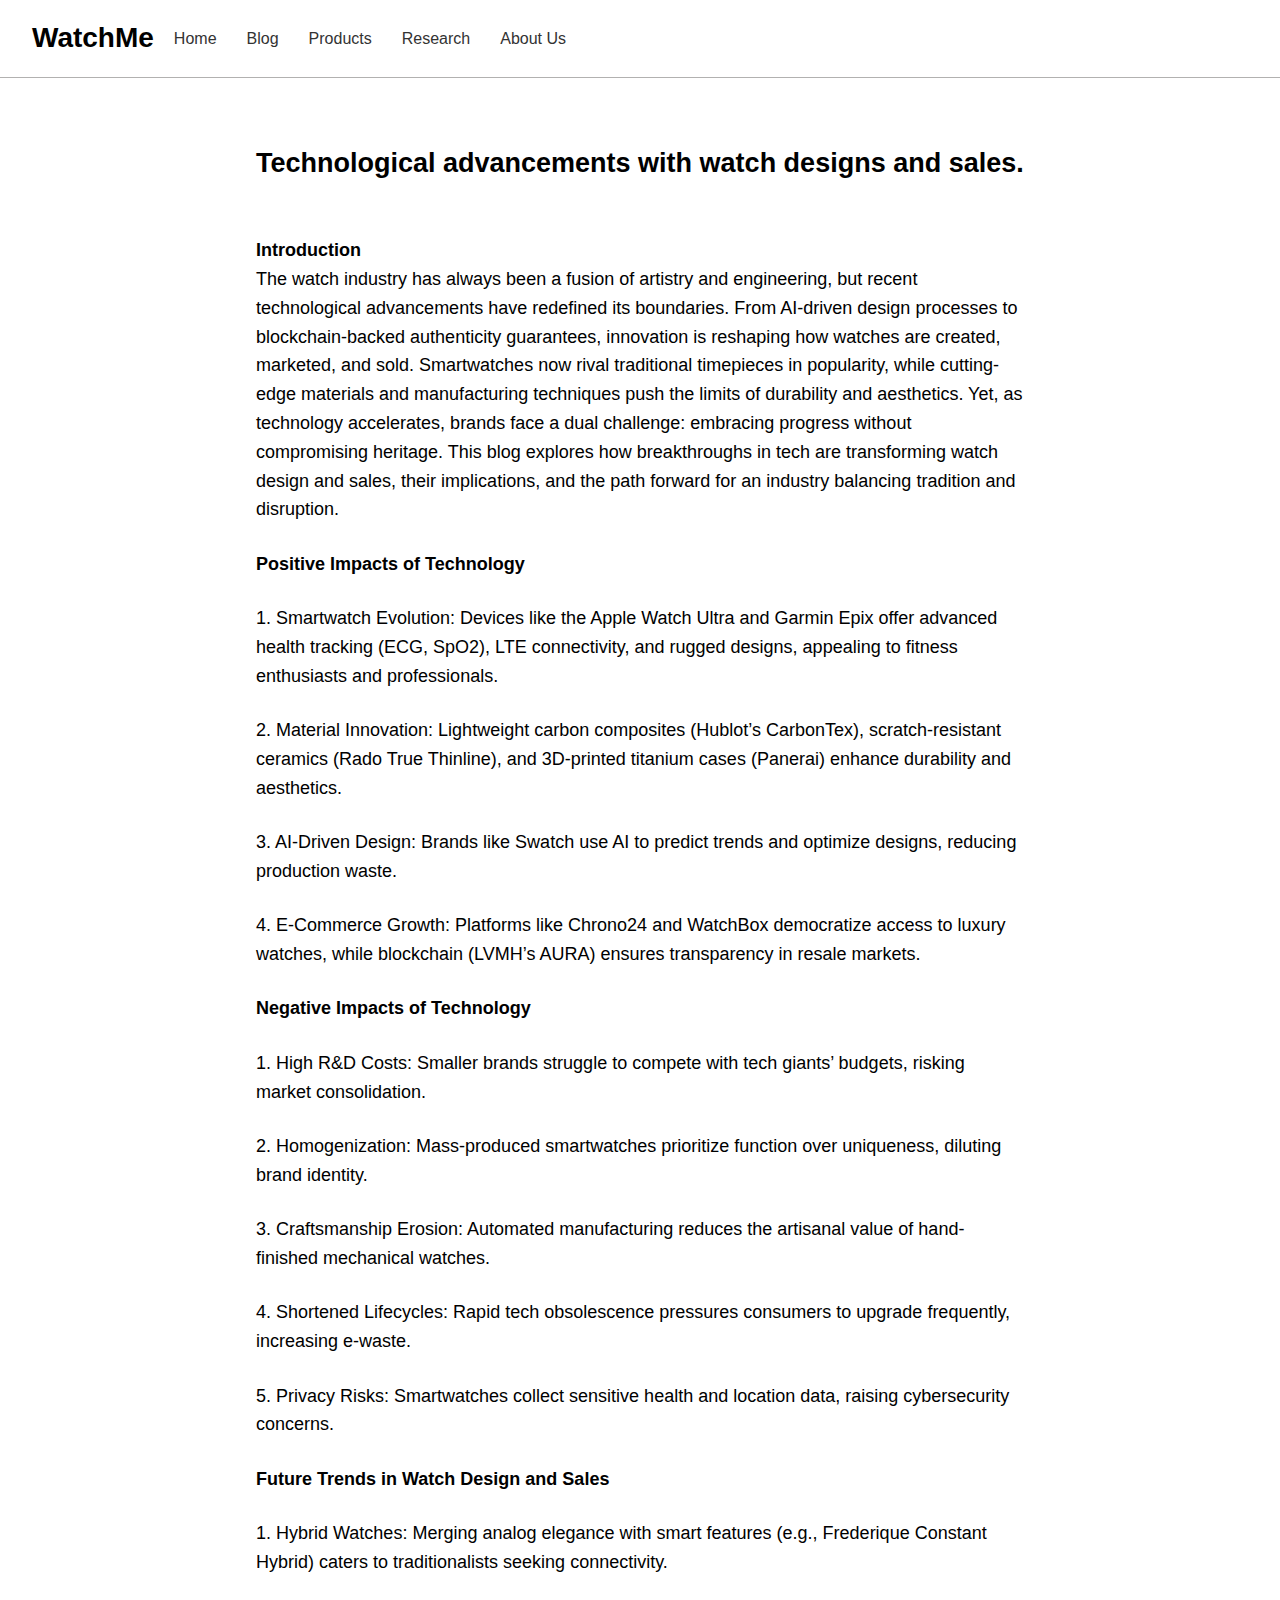
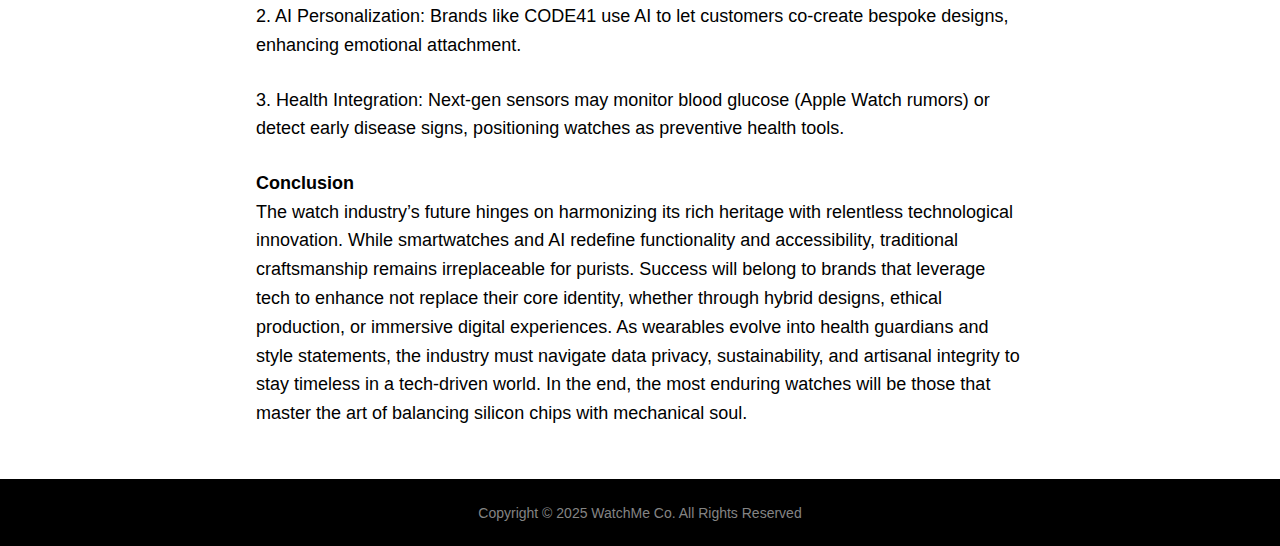
<file: HTML/article 03.html>
<!DOCTYPE html>
<html lang="en">
    <head>

        <!-- META TAGS: SEO & BROWSER COMPATIBILITY -->
        <!-- Purpose: Improve SEO ranking and ensure proper rendering -->
        <meta charset="UTF-8">
        <meta name="viewport" content="width=device-width, initial-scale=1.0">
        <meta name="description" content="Shop the finest collection of luxury, fashion, and designer watches for men and women. Discover top brands, Swiss-made, automatic, quartz, and smartwatches at affordable prices. Browse our online store for unique, premium timepieces, from sports and chronograph models to vintage and minimalist designs. Find the perfect watch or watch accessory today — perfect for gifts, special occasions, or daily wear.">
        <meta name="keywords" content="timesmith, watches, watch store, online watch shop, quality watches, watch sales, mens watches, womens watches, unisex watches, quartz watches, smart watches, sport watches, minimalist watches, buy premium watches online">
        
        <!-- Website icon for Brand identification in browser tabs -->
        <!-- Dependencies: Image file at Images/WM Logo.png -->
        <link rel="icon" type="icon" href="../Images/WM Logo.png">
        <title>WatchMe | Blog</title>

        <!-- External CSS and Javascript file -->
        <link rel="stylesheet" href="../CSS/style.css">
        <script src="../JS/script.js"></script>

        <!-- Internal CSS -->
        <style>

            /* Leaves 10% space in left and right side of page. */
            .content{
                font-size: large;
                padding-left: 20%;
                padding-right: 20%;
            }
            
        </style>
    </head>

    <body>

        <!-- Navigation Bar -->

        <!-- Structure: 
            - Brand logo with other pages link
            - Clock display (dependency: JS/script.js)
        -->
        <header>
            <nav class="navbar">
                <div>
                    <a class="logo" href="../index.html"><h1>WatchMe</h1></a>
                </div>
                <ul class="nav-links">
                    <li><a href="../index.html">Home</a></li>
                    <li><a href="blog.html">Blog</a></li>
                    <li><a href="products.html">Products</a></li>
                    <li><a href="research.html">Research</a></li>
                    <li><a href="about us.html">About Us</a></li>
                </ul>
            </nav>

            <!-- Clock display -->
            <div id="clock"></div>
        </header>

 
        <article>

            <!-- Heading of the Article -->
            <h1 style="padding-left: 20%; padding-right: 20%; padding-top: 5%; font-size: 27px;">Technological advancements with watch designs and sales.</h1>

            <br>
            <br>

            <!-- Sub-Heading -->
            <h4 class="content">Introduction</h4>

            <!-- Content -->
            <p class="content">The watch industry has always been a fusion of artistry and engineering, but recent technological advancements have redefined its 
                boundaries. From AI-driven design processes to blockchain-backed authenticity guarantees, innovation is reshaping how watches are created, marketed, 
                and sold. Smartwatches now rival traditional timepieces in popularity, while cutting-edge materials and manufacturing techniques push the limits of 
                durability and aesthetics. Yet, as technology accelerates, brands face a dual challenge: embracing progress without compromising heritage. 
                This blog explores how breakthroughs in tech are transforming watch design and sales, their implications, and the path forward for an industry 
                balancing tradition and disruption.
            </p>

            <br>

            <!-- Sub-Heading -->
            <h4 class="content">Positive Impacts of Technology</h4>

            <br>

            <!-- Content -->
            <p class="content">1. Smartwatch Evolution: Devices like the Apple Watch Ultra and Garmin Epix offer advanced health tracking (ECG, SpO2), 
                LTE connectivity, and rugged designs, appealing to fitness enthusiasts and professionals.
            </p>

            <br>

            <p class="content">2. Material Innovation: Lightweight carbon composites (Hublot’s CarbonTex), scratch-resistant ceramics (Rado True Thinline), 
                and 3D-printed titanium cases (Panerai) enhance durability and aesthetics.
            </p>

            <br>

            <p class="content">3. AI-Driven Design: Brands like Swatch use AI to predict trends and optimize designs, reducing production waste.</p>

            <br>

            <p class="content">4. E-Commerce Growth: Platforms like Chrono24 and WatchBox democratize access to luxury watches, while blockchain (LVMH’s AURA) 
                ensures transparency in resale markets.
            </p>

            <br>

            <!-- Sub-Heading -->
            <h4 class="content">Negative Impacts of Technology</h4>

            <br>

            <!-- Content -->
            <p class="content">1. High R&D Costs: Smaller brands struggle to compete with tech giants’ budgets, risking market consolidation.</p>

            <br>

            <p class="content">2. Homogenization: Mass-produced smartwatches prioritize function over uniqueness, diluting brand identity.</p>

            <br>

            <p class="content">3. Craftsmanship Erosion: Automated manufacturing reduces the artisanal value of hand-finished mechanical watches.</p>

            <br>

            <p class="content">4. Shortened Lifecycles: Rapid tech obsolescence pressures consumers to upgrade frequently, increasing e-waste.</p>

            <br>

            <p class="content">5. Privacy Risks: Smartwatches collect sensitive health and location data, raising cybersecurity concerns.</p>

            <br>

            <!-- Sub-Heading -->
            <h4 class="content">Future Trends in Watch Design and Sales</h4>

            <br>

            <!-- Content -->
            <p class="content"></p>

            <p class="content">1. Hybrid Watches: Merging analog elegance with smart features (e.g., Frederique Constant Hybrid) caters to traditionalists seeking connectivity.</p>

            <br>

            <p class="content">2. AI Personalization: Brands like CODE41 use AI to let customers co-create bespoke designs, enhancing emotional attachment.</p>

            <br>

            <p class="content">3. Health Integration: Next-gen sensors may monitor blood glucose (Apple Watch rumors) or detect early disease signs, positioning watches as preventive health tools.</p>

            <br>

            <!-- Sub-Heading -->
            <h4 class="content">Conclusion</h4>

            <!-- Content -->
            <p class="content">The watch industry’s future hinges on harmonizing its rich heritage with relentless technological innovation. While smartwatches and 
                AI redefine functionality and accessibility, traditional craftsmanship remains irreplaceable for purists. Success will belong to brands that leverage 
                tech to enhance not replace their core identity, whether through hybrid designs, ethical production, or immersive digital experiences. As wearables 
                evolve into health guardians and style statements, the industry must navigate data privacy, sustainability, and artisanal integrity to stay timeless 
                in a tech-driven world. In the end, the most enduring watches will be those that master the art of balancing silicon chips with mechanical soul.
            </p>

        </article>

        <br>
        <br>
        <!-- Footer -->
        <!-- Structure: Simple copyright notice -->

        <footer>
            <span>
                <br>
                Copyright &copy; 2025 WatchMe Co. All Rights Reserved
                <br>
                <br>
            </span>
        </footer>
    </body>
</html>
</file>
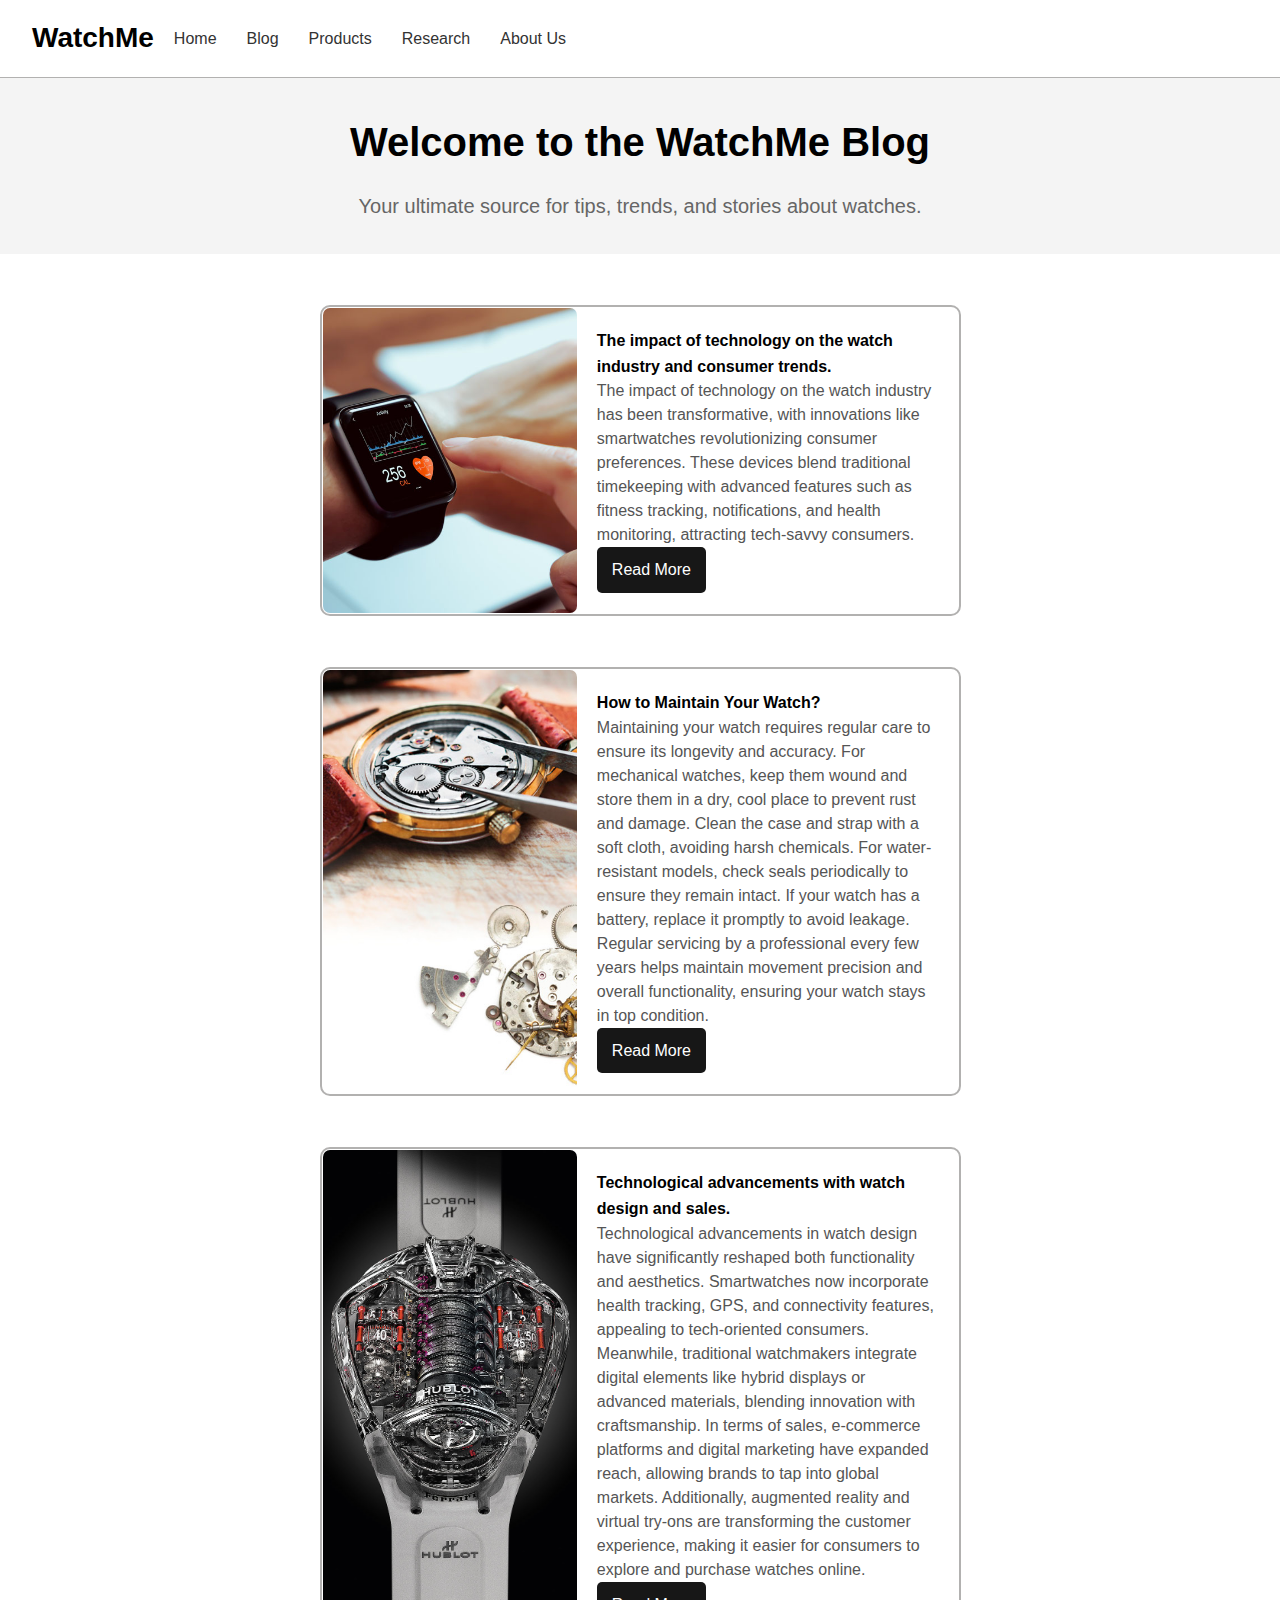
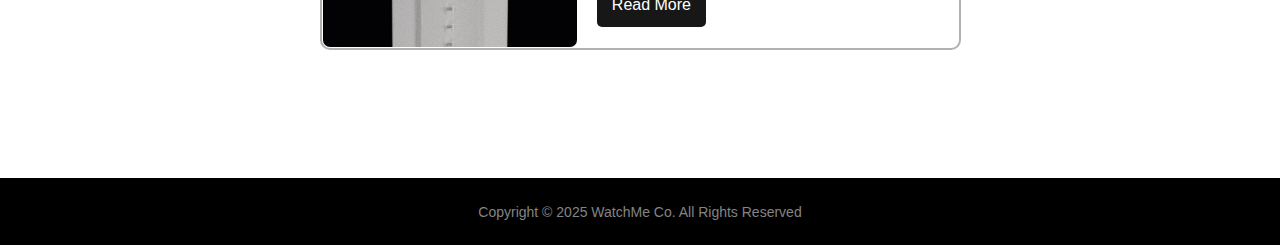
<file: HTML/blog.html>
<!DOCTYPE html>
<html lang="en">
<head>

    <!-- META TAGS: SEO & BROWSER COMPATIBILITY -->
    <!-- Purpose: Improve SEO ranking and ensure proper rendering -->
    <meta charset="UTF-8">
    <meta name="viewport" content="width=device-width, initial-scale=1.0">
    <meta name="description" content="Shop the finest collection of luxury, fashion, and designer watches for men and women. Discover top brands, Swiss-made, automatic, quartz, and smartwatches at affordable prices. Browse our online store for unique, premium timepieces, from sports and chronograph models to vintage and minimalist designs. Find the perfect watch or watch accessory today — perfect for gifts, special occasions, or daily wear.">
    <meta name="keywords" content="timesmith, watches, watch store, online watch shop, quality watches, watch sales, mens watches, womens watches, unisex watches, quartz watches, smart watches, sport watches, minimalist watches, buy premium watches online">
    
    <!-- Website icon for Brand identification in browser tabs -->
    <!-- Dependencies: Image file at Images/WM Logo.png -->
    <link rel="icon" type="icon" href="../Images/WM Logo.png">
    <title>WatchMe | Blog</title>

    <!-- External CSS and Java Script file -->
    <link rel="stylesheet" href="../CSS/style.css">
    <script src="../JS/script.js"></script>

    <!-- Internal CSS -->
    <style>

        /* Blog header section */
        .blog-header {
            text-align: center;
            padding: 32px 16px;
            background: #f4f4f4;
        }

        .blog-header h2 {
            font-size: 40px;
            margin-bottom: 16px;
        }

        .blog-header p {
            font-size: 20px;
            color: #666;
        }

        .profile-content h3{
            font-size: 25px;
        }


        /* Article card component */
        /* Purpose: Consistent presentation of blog posts */
        /* Structure:
           - Image (40% width)
           - Content area (60% width)
           - Flexible spacing between elements
        */
        .profile-card {
            padding-left: 1px;
            padding-right: 1px;
            padding-top: 1px;
            padding-bottom: 1px;
            display: flex;
            border: 2px solid #B2B1B0;
            border-radius: 10px;
            width: 77%;
            overflow: hidden;
        }

        .profile-card img {
            border-radius: 7px;
            width: 40%;
            object-fit: cover;
        }

        .profile-content {
            padding: 20px;
            display: flex;
            flex-direction: column;
            justify-content:space-between;
            width: 60%;
        }

        .profile-name{
            color: black;
            margin: 0;
            font-size: 24;
            font-weight: bold;
        }

        .profile-content p {
            line-height: 1.5;
            margin: 0px 0;
            font-size: 16px;
            color: #555;
        }


        /* Interactive button CSS */
        .button {
            align-self: flex-start;
            padding: 10px 15px;
            font-size: 16px;
            color: #fff;
            background-color: #171717;
            text-decoration: none;
            border-radius: 5px;
        }

        .button:hover{
            background-color: black;
            box-shadow: 3px 3px 7px gray;
            transition: 0.3s ease;
        }
    </style>
</head>
<body>
    
    <!-- Navigation Bar -->
    <!-- Structure: 
        - Brand logo with other pages link
        - Clock display (dependency: JS/script.js)
    -->
    <header>
        <nav class="navbar">
          <div>
            <a class="logo" href="../index.html"><h1>WatchMe</h1></a>
          </div>
          <ul class="nav-links">
            <li><a href="../index.html">Home</a></li>
            <li><a href="blog.html">Blog</a></li>
            <li><a href="products.html">Products</a></li>
            <li><a href="research.html">Research</a></li>
            <li><a href="about us.html">About Us</a></li>
          </ul>
        </nav>
  
        <!-- Clock display -->
        <div id="clock"></div>
    </header>


    <!-- Content of Blog Page -->

    <section class="blog-header">
        <h2>Welcome to the WatchMe Blog</h2>
        <p>Your ultimate source for tips, trends, and stories about watches.</p>
    </section>

    <section style="padding-left: 25%; padding-right: 10%; padding-bottom: 10%;">


        <br>
        <br>
        <!-- Article 01: Technology impact -->

        <div class="profile-card">
            <img src="../Images/Blog Page/Article 01.png" alt="Article 01.png">
            <div class="profile-content">
                <h3 style="font-size: 16px;">The impact of technology on the watch industry and consumer trends.</h3>
                <p>The impact of technology on the watch industry has been transformative, with innovations like smartwatches revolutionizing consumer preferences. These devices blend traditional timekeeping with advanced features such as fitness tracking, notifications, and health monitoring, attracting tech-savvy consumers. </p>
                <a href="article 01.html" class="button">Read More</a>
            </div>
        </div>

        <br>
        <br>
        <!-- Article 02: Maintainance guidde -->

        <div class="profile-card">
            <img src="../Images/Blog Page/Article 02.png" alt="Article 02.png">
            <div class="profile-content">
                <h3 style="font-size: 16px;">How to Maintain Your Watch?</h3>
                <p>Maintaining your watch requires regular care to ensure its longevity and accuracy. For mechanical watches, keep them wound and store them in a dry, cool place to prevent rust and damage. Clean the case and strap with a soft cloth, avoiding harsh chemicals. For water-resistant models, check seals periodically to ensure they remain intact. If your watch has a battery, replace it promptly to avoid leakage. Regular servicing by a professional every few years helps maintain movement precision and overall functionality, ensuring your watch stays in top condition.</p>
                <a href="article 02.html" class="button">Read More</a>
            </div>
        </div>

        <br>
        <br>
        <!-- Article 03: Design innovations -->

        <div class="profile-card">
            <img src="../Images/Blog Page/Article 03.png" alt="Article 03.png">
            <div class="profile-content">
                <h3 style="font-size: 16px;">Technological advancements with watch design and sales.</h3>
                <p>Technological advancements in watch design have significantly reshaped both functionality and aesthetics. Smartwatches now incorporate health tracking, GPS, and connectivity features, appealing to tech-oriented consumers. Meanwhile, traditional watchmakers integrate digital elements like hybrid displays or advanced materials, blending innovation with craftsmanship. In terms of sales, e-commerce platforms and digital marketing have expanded reach, allowing brands to tap into global markets. Additionally, augmented reality and virtual try-ons are transforming the customer experience, making it easier for consumers to explore and purchase watches online.</p>
                <a href="article 03.html" class="button">Read More</a>
            </div>
        </div>

    </section>

    <!-- Footer -->
    <!-- Structure: Simple copyright notice -->

    <footer>
        <span>
            <br>
            Copyright &copy; 2025 WatchMe Co. All Rights Reserved
            <br>
            <br>
        </span>
    </footer>
</body>
</html>
</file>
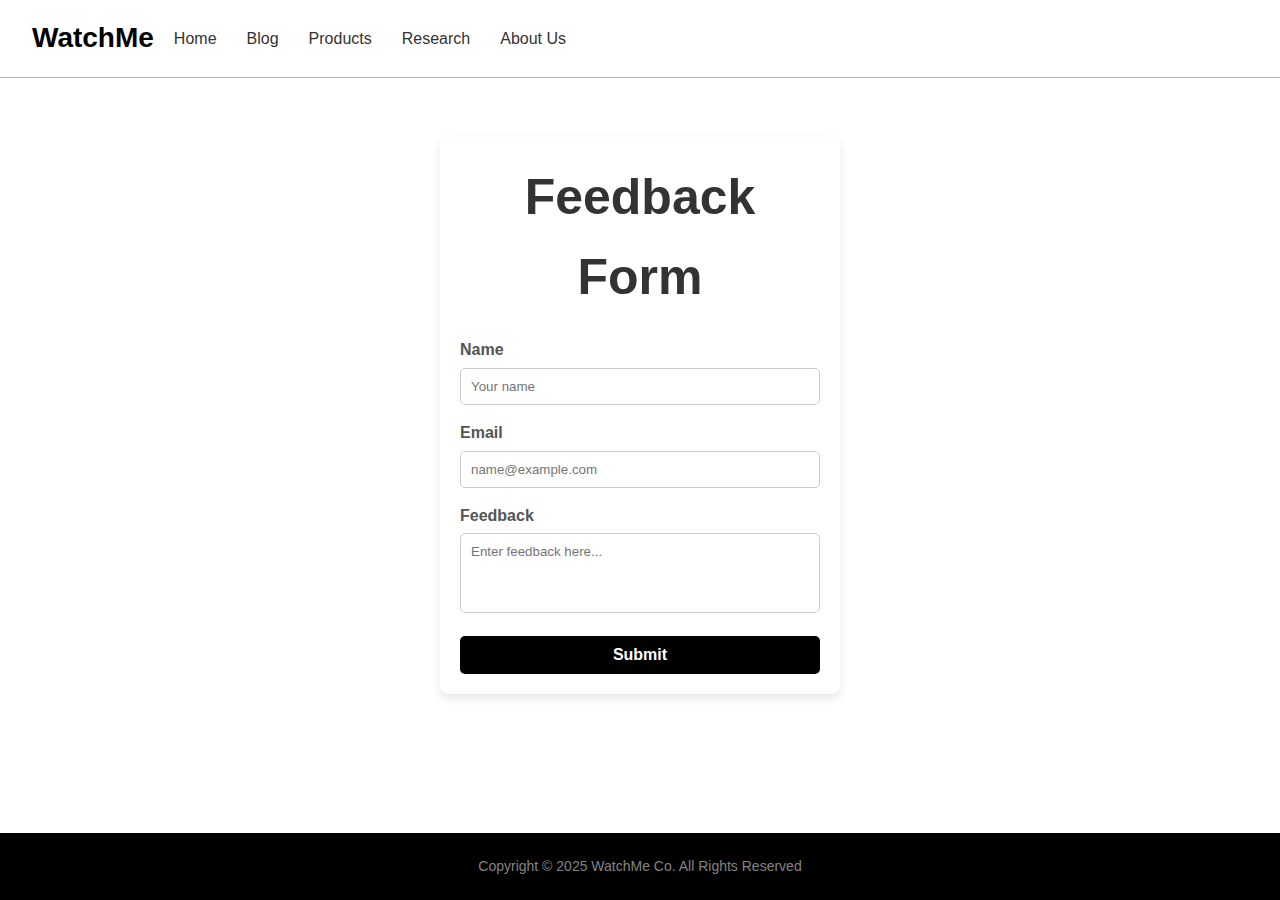
<file: HTML/feedback form.html>
<!DOCTYPE html>
<html lang="en">
  <head>
    
    <!-- META TAGS: SEO & BROWSER COMPATIBILITY -->
    <!-- Purpose: Improve SEO ranking and ensure proper rendering -->
    <meta charset="UTF-8">
    <meta name="viewport" content="width=device-width, initial-scale=1.0">
    <meta name="description" content="Shop the finest collection of luxury, fashion, and designer watches for men and women. Discover top brands, Swiss-made, automatic, quartz, and smartwatches at affordable prices. Browse our online store for unique, premium timepieces, from sports and chronograph models to vintage and minimalist designs. Find the perfect watch or watch accessory today — perfect for gifts, special occasions, or daily wear.">
    <meta name="keywords" content="timesmith, watches, watch store, online watch shop, quality watches, watch sales, mens watches, womens watches, unisex watches, quartz watches, smart watches, sport watches, minimalist watches, buy premium watches online">
        
    <!-- Website icon for Brand identification in browser tabs -->
    <!-- Dependencies: Image file at Images/WM Logo.png -->
    <link rel="icon" type="icon" href="../Images/WM Logo.png">
    <title>WatchMe | Feedback Form</title>

    <!-- External CSS and Java Script file -->
    <link rel="stylesheet" href="../CSS/style.css">
    <script src="../JS/script.js"></script>

    <!-- Internal CSS -->
    <style>

      /* For aligning everything in centre except Header & Footer */
      .body{
        margin: auto;
      }

      /* Form CSS */
      /* Structure:
       1. Centered container with shadow
       2. Responsive input fields
       3. Interactive button states
       4. Feedback table layout
      */

      .form-container {
        background: #ffffff;
        border-radius: 8px;
        box-shadow: 0 4px 10px rgba(0, 0, 0, 0.1);
        padding: 20px;
        width: 400px;
        margin-bottom: 20px;
      }

      .form-container h2 {
        margin-bottom: 20px;
        color: #333;
      }

      .form-group {
        margin-bottom: 15px;
      }

      .form-group label {
        display: block;
        margin-bottom: 5px;
        font-weight: bold;
        color: #555;
      }

      .form-group input, .form-group textarea {
        width: 100%;
        padding: 10px;
        border: 1px solid #ccc;
        border-radius: 5px;
      }

      .form-group textarea {
        resize: none;
        height: 80px;
      }

      .form-container button {
        width: 100%;
        padding: 10px;
        border: none;
        background-color: black;
        color: #fff;
        font-size: 16px;
        font-weight: bold;
        border-radius: 5px;
        cursor: pointer;
      }

      .form-container button:hover {
        background-color: black;
        box-shadow: 3px 3px 7px gray;
        transition: 0.3s ease;
      }

      /* Feedback Table */
      /* Purpose: Display submission history */
      table {
        width: 80%;
        border-collapse: collapse;
        margin-top: 20px;
      }

      table, th, td {
        border: 1px solid #ccc;
      }

      th, td {
        padding: 10px;
        text-align: left;
      }

      th {
        background-color: #5a67d8;
        color: white;
      }
    </style>
  </head>

  <body>

    <!-- Navigation Bar -->
    <!-- Structure: 
        - Brand logo with other pages link
        - Clock display (dependency: JS/script.js)
    -->
    <header>
      <nav class="navbar">
        <div>
          <a class="logo" href="../index.html"><h1>WatchMe</h1></a>
        </div>
        <ul class="nav-links">
          <li><a href="../index.html">Home</a></li>
          <li><a href="blog.html">Blog</a></li>
          <li><a href="products.html">Products</a></li>
          <li><a href="research.html">Research</a></li>
          <li><a href="about us.html">About Us</a></li>
        </ul>
      </nav>

      <!-- Clock display -->
      <div id="clock"></div>
    </header>
    
    <section class="body">

      <!-- Feedback Form Heading -->
      <div class="form-container">
        <h2>Feedback Form</h2>

        <!-- Name Textarea -->
        <form id="feedbackForm">
          <div class="form-group">
            <label for="name">Name</label>
            <input type="text" id="name" placeholder="Your name">
          </div>

          <!-- Email Textarea -->
          <div class="form-group">
            <label for="email">Email</label>
            <input id="email" placeholder="name@example.com">
          </div>

          <!-- Feedback Textarea -->
          <div class="form-group">
            <label for="feedback">Feedback</label>
            <textarea id="feedback" placeholder="Enter feedback here..."></textarea>
          </div>

          <!-- Submit Button -->
          <button type="submit">Submit</button>
        </form>
      </div>


      <!-- Feedback table -->
      <!-- 
      Purpose: Display submission history
      Initially hidden until first submission 
      -->
      <table id="feedbackTable" style="display: none;">
        <thead>
          <tr>
            <th>Name</th>
            <th>Email</th>
            <th>Feedback</th>
          </tr>
        </thead>
        <tbody>
          <!-- Feedback entries will be added here -->
        </tbody>
      </table>
    </section>

    <!-- Form handeling Logic -->
    <script>
      document.getElementById('feedbackForm').addEventListener('submit', function(event) {
        event.preventDefault(); // Prevent form from refreshing the page

        const name = document.getElementById('name').value.trim();
        const email = document.getElementById('email').value.trim();
        const feedback = document.getElementById('feedback').value.trim();

        // Validate name
        if (name.length < 2) {
          alert("Name must be at least 2 characters long.");
          return;
        }

        // Validate email
        if (!email.includes("@")) {
              alert("Please enter a valid email address.");
              return;
          }

        // Add feedback to the table
        const table = document.getElementById('feedbackTable');
        const tbody = table.querySelector('tbody');

        const row = document.createElement('tr');
        row.innerHTML = `
          <td>${name}</td>
          <td>${email}</td>
          <td>${feedback}</td>
        `;

        tbody.appendChild(row);
        table.style.display = 'table';

        // Show thank-you message
        alert("Thanks for your Valuable Feedback !!!");

        // Reset form
        document.getElementById('feedbackForm').reset();
      });
    </script>

    <!-- Footer -->
    <!-- Structure: Simple copyright notice -->

    <footer>
      <span>
          <br>
          Copyright &copy; 2025 WatchMe Co. All Rights Reserved
          <br>
          <br>
      </span>
    </footer>
    
  </body>
</html>
</file>
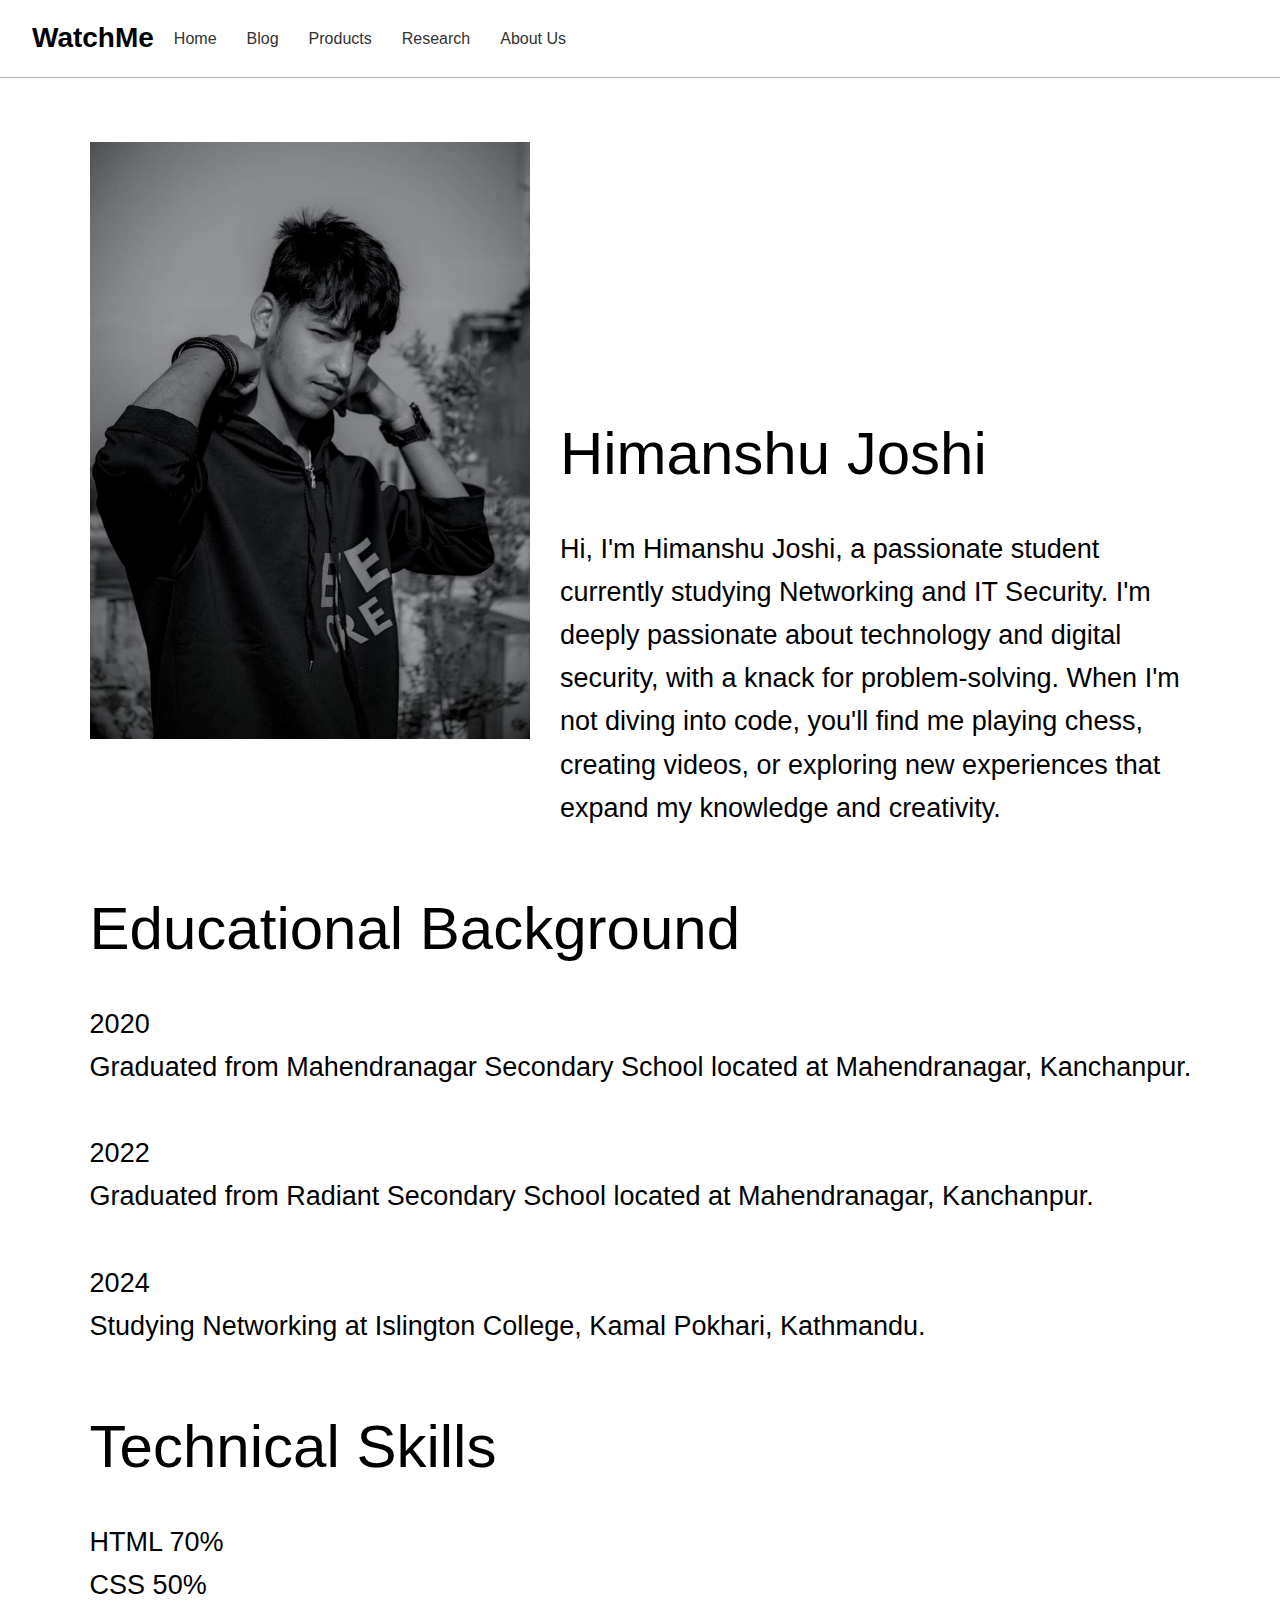
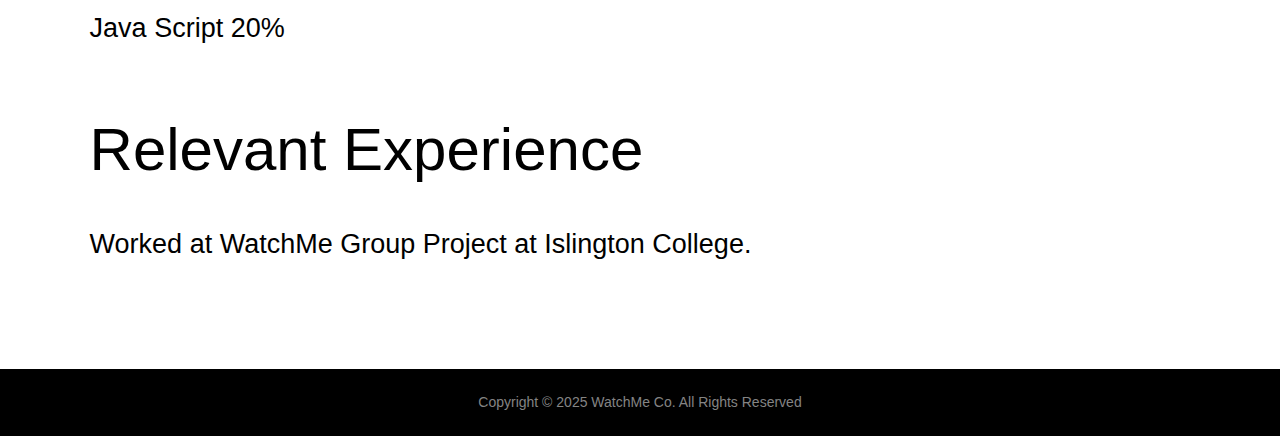
<file: HTML/himanshu joshi.html>
<!DOCTYPE html>
<html lang="en">
    <head>
        
        <!-- META TAGS: SEO & BROWSER COMPATIBILITY -->
        <!-- Purpose: Improve SEO ranking and ensure proper rendering -->
        <meta charset="UTF-8">
        <meta name="viewport" content="width=device-width, initial-scale=1.0">
        <meta name="description" content="Shop the finest collection of luxury, fashion, and designer watches for men and women. Discover top brands, Swiss-made, automatic, quartz, and smartwatches at affordable prices. Browse our online store for unique, premium timepieces, from sports and chronograph models to vintage and minimalist designs. Find the perfect watch or watch accessory today — perfect for gifts, special occasions, or daily wear.">
        <meta name="keywords" content="timesmith, watches, watch store, online watch shop, quality watches, watch sales, mens watches, womens watches, unisex watches, quartz watches, smart watches, sport watches, minimalist watches, buy premium watches online">
        
        <!-- Website icon for Brand identification in browser tabs -->
        <!-- Dependencies: Image file at Images/WM Logo.png -->
        <link rel="icon" type="icon" href="../Images/WM Logo.png">
        <title>WatchMe | Portfolio</title>

        <!-- External CSS and Java Script file -->
        <link rel="stylesheet" href="../CSS/style.css">
        <script src="../JS/script.js"></script>

        <!-- Internal CSS -->
        <style>
            .profile-info p {
                line-height: 1.6;
            }
        </style>

    </head>

    <body>

        <!-- Navigation Bar -->
        <!-- Structure: 
            - Brand logo with other pages link
            - Clock display (dependency: JS/script.js)
        -->
        <header>
            <nav class="navbar">
                <div>
                    <a class="logo" href="../index.html"><h1>WatchMe</h1></a>
                </div>
                <ul class="nav-links">
                    <li><a href="../index.html">Home</a></li>
                    <li><a href="blog.html">Blog</a></li>
                    <li><a href="products.html">Products</a></li>
                    <li><a href="research.html">Research</a></li>
                    <li><a href="about us.html">About Us</a></li>
                </ul>
            </nav>

            <!-- Clock display -->
            <div id="clock"></div>
        </header>


        <!-- Portfolio. -->

        <div class="container">
            <div class="profile">
                <img src="../Images/About us Page/Himanshu Joshi.jpg" alt="Himanshu Joshi.jpg" class="profile-img">
            <div class="profile-info">
                

                <!-- Name -->

                <p class="portfolio_name">Himanshu Joshi</p>

                <br>
    

                <!-- Description -->

                <p class="portfolio_description">
                Hi, I'm Himanshu Joshi, a passionate student currently studying Networking and IT Security.
                I'm deeply passionate about technology and digital security, with a knack for problem-solving.
                When I'm not diving into code, you'll find me playing chess, creating videos, or exploring new
                experiences that expand my knowledge and creativity.
                </p>
            </div>
            </div>
    
            <br>
            <br>


            <!-- Educational Background -->

            <p class="portfolio_description_heading">Educational Background</p>
            <br>
            <p style="padding-left: 7%;" class="portfolio_description">
                2020
                <br>
                Graduated from Mahendranagar Secondary School located at Mahendranagar, Kanchanpur.

                <br>
                <br>

                2022
                <br>
                Graduated from Radiant Secondary School located at Mahendranagar, Kanchanpur.

                <br>
                <br>

                2024
                <br>
                Studying Networking at Islington College, Kamal Pokhari, Kathmandu.
            </p>

            <br>
            <br>


            <!-- Technical Skills -->

            <p class="portfolio_description_heading">Technical Skills</p>
            <br>
            <p style="padding-left: 7%;" class="portfolio_description">
                HTML  70%
                <br>
                CSS  50%
                <br>
                Java Script 20%
            </p>

            <br>
            <br>


            <!-- Relevant Experience -->

            <p class="portfolio_description_heading">Relevant Experience</p>
            <br>
            <p style="padding-left: 7%;" class="portfolio_description">
                Worked at WatchMe Group Project at Islington College.
            </p>
        </div>


        <!-- Just for some space asthetic purpose -->
        <br>
        <br>
        <br>
        <br>
        <!-- Footer -->
        <!-- Structure: Simple copyright notice -->

        <footer>
            <span>
                <br>
                Copyright &copy; 2025 WatchMe Co. All Rights Reserved
                <br>
                <br>
            </span>
        </footer>
    </body>

</html>
</file>
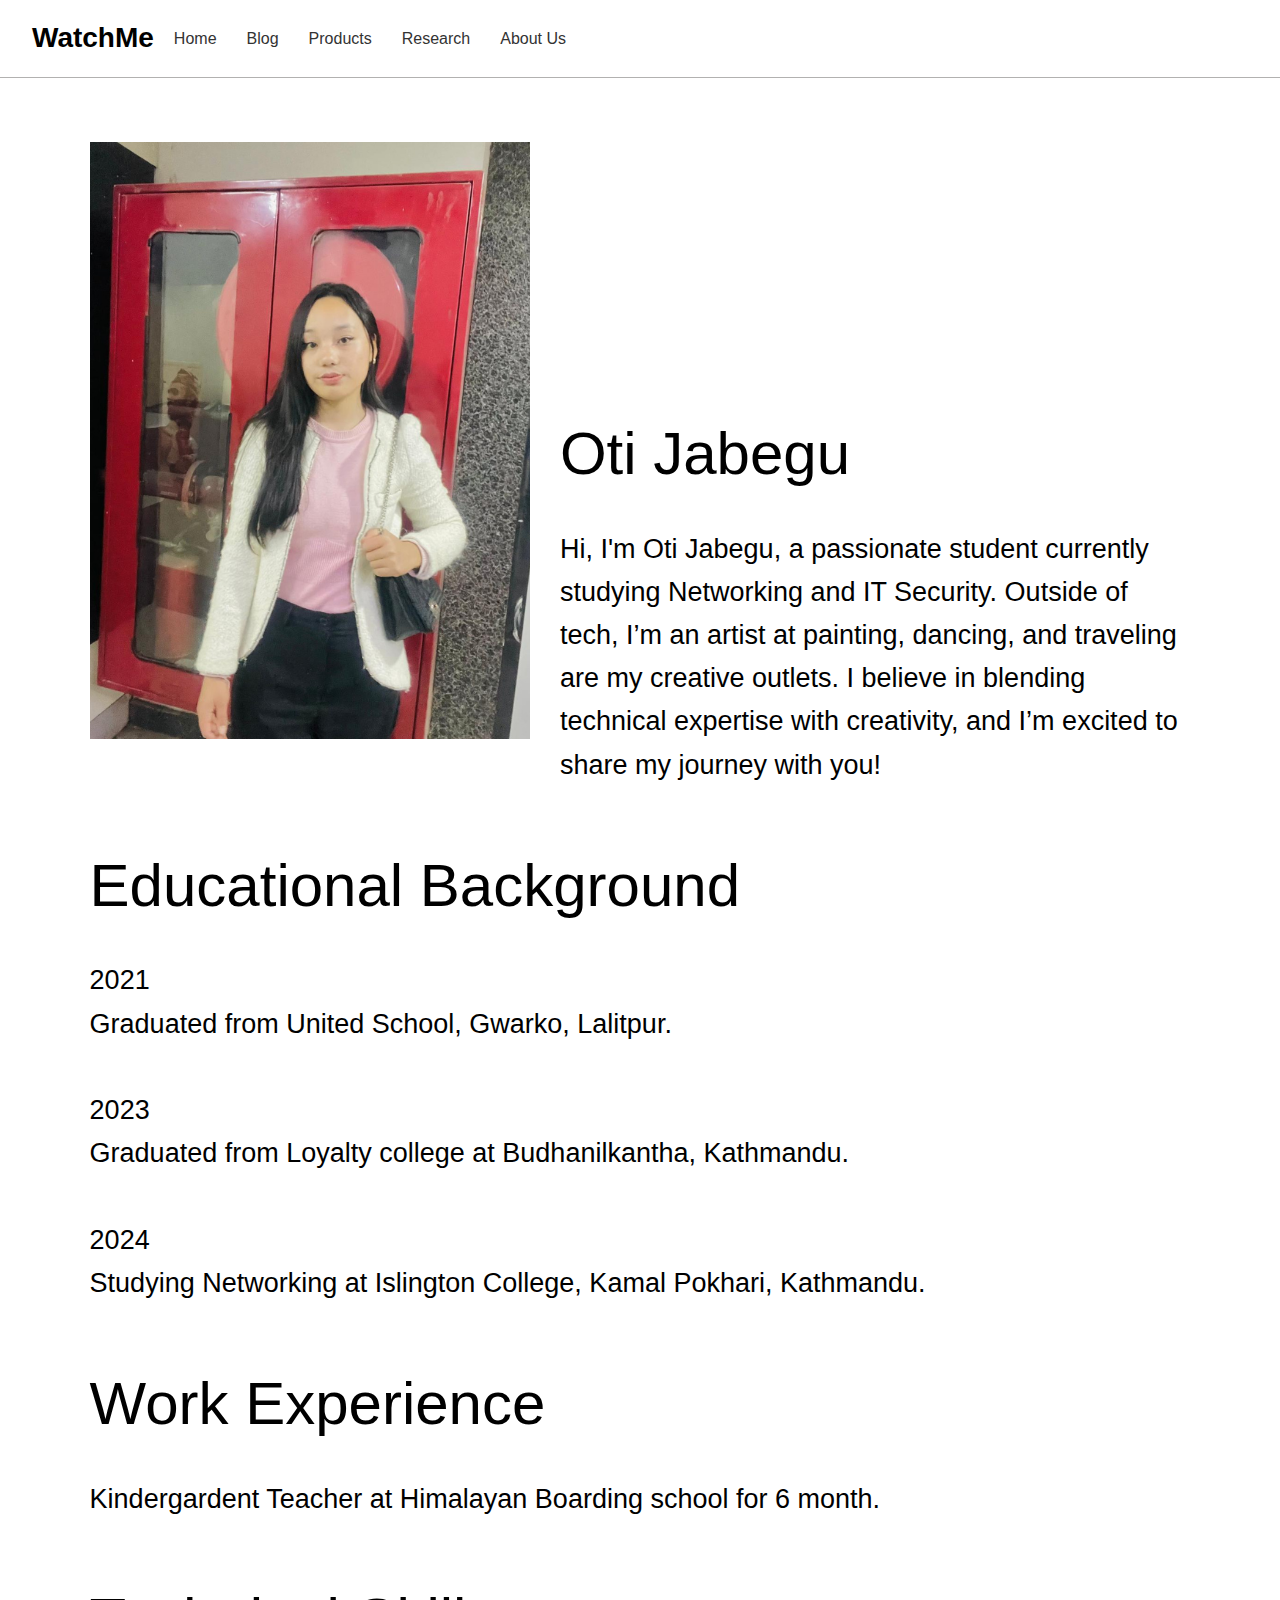
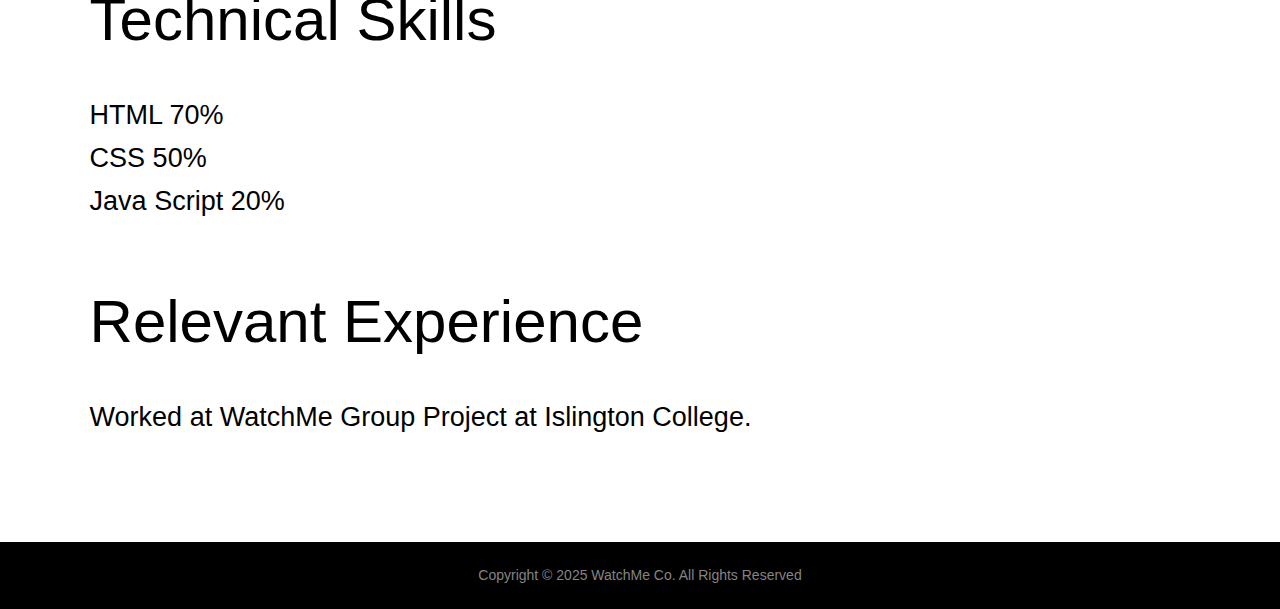
<file: HTML/oti jabegu.html>
<!DOCTYPE html>
<html lang="en">
    <head>
        
        <!-- META TAGS: SEO & BROWSER COMPATIBILITY -->
        <!-- Purpose: Improve SEO ranking and ensure proper rendering -->
        <meta charset="UTF-8">
        <meta name="viewport" content="width=device-width, initial-scale=1.0">
        <meta name="description" content="Shop the finest collection of luxury, fashion, and designer watches for men and women. Discover top brands, Swiss-made, automatic, quartz, and smartwatches at affordable prices. Browse our online store for unique, premium timepieces, from sports and chronograph models to vintage and minimalist designs. Find the perfect watch or watch accessory today — perfect for gifts, special occasions, or daily wear.">
        <meta name="keywords" content="timesmith, watches, watch store, online watch shop, quality watches, watch sales, mens watches, womens watches, unisex watches, quartz watches, smart watches, sport watches, minimalist watches, buy premium watches online">
        
        <!-- Website icon for Brand identification in browser tabs -->
        <!-- Dependencies: Image file at Images/WM Logo.png -->
        <link rel="icon" type="icon" href="../Images/WM Logo.png">
        <title>WatchMe | Portfolio</title>

        <!-- External CSS and Java Script file -->
        <link rel="stylesheet" href="../CSS/style.css">
        <script src="../JS/script.js"></script>

        <!-- Internal CSS -->
        <style>
            .profile-info p {
                line-height: 1.6;
            }
        </style>
        
    </head>

    <body>

        <!-- Navigation Bar -->
        <!-- Structure: 
            - Brand logo with other pages link
            - Clock display (dependency: JS/script.js)
        -->
        <header>
            <nav class="navbar">
                <div>
                    <a class="logo" href="../index.html"><h1>WatchMe</h1></a>
                </div>
                <ul class="nav-links">
                    <li><a href="../index.html">Home</a></li>
                    <li><a href="blog.html">Blog</a></li>
                    <li><a href="products.html">Products</a></li>
                    <li><a href="research.html">Research</a></li>
                    <li><a href="about us.html">About Us</a></li>
                </ul>
            </nav>

            <!-- Clock display -->
            <div id="clock"></div>
        </header>


        <!-- Portfolio. -->

        <div class="container">
            <div class="profile">
                <img src="../Images/About us Page/Oti Jabegu.png" alt="Oti Jabegu.png" class="profile-img">
            <div class="profile-info">
                

                <!-- Name -->

                <p class="portfolio_name">Oti Jabegu</p>

                <br>


                <!-- Description -->
    
                <p class="portfolio_description">
                    Hi, I'm Oti Jabegu, a passionate student currently studying Networking and IT Security. 
                    Outside of tech, I’m an artist at painting, dancing, and traveling are my creative outlets. 
                    I believe in blending technical expertise with creativity, and I’m excited to share my journey with you!
                </p>
            </div>
            </div>
    
            <br>
            <br>


            <!-- Educational Background -->

            <p class="portfolio_description_heading">Educational Background</p>
            <br>
            <p style="padding-left: 7%;" class="portfolio_description">
                2021
                <br>
                Graduated from United School, Gwarko, Lalitpur.

                <br>
                <br>

                2023
                <br>
                Graduated from Loyalty college at Budhanilkantha, Kathmandu.

                <br>
                <br>

                2024
                <br>
                Studying Networking at Islington College, Kamal Pokhari, Kathmandu.
            </p>

            <br>
            <br>


            <!-- Work Experience -->

            <p class="portfolio_description_heading">Work Experience</p>
            <br>

            <p style="padding-left: 7%;" class="portfolio_description">
                Kindergardent Teacher at Himalayan Boarding school for 6 month.
            </p>

            <br>
            <br>


            <!-- Technical Skills -->

            <p class="portfolio_description_heading">Technical Skills</p>
            <br>
            <p style="padding-left: 7%;" class="portfolio_description">
                HTML  70%
                <br>
                CSS  50%
                <br>
                Java Script 20%
            </p>

            <br>
            <br>


            <!-- Relevant Experience -->

            <p class="portfolio_description_heading">Relevant Experience</p>
            <br>
            <p style="padding-left: 7%;" class="portfolio_description">
                Worked at WatchMe Group Project at Islington College.
            </p>
        </div>


        <br>
        <br>
        <br>
        <br>
        <!-- Footer -->
        <!-- Structure: Simple copyright notice -->

        <footer>
            <span>
                <br>
                Copyright &copy; 2025 WatchMe Co. All Rights Reserved
                <br>
                <br>
            </span>
        </footer>
    </body>

</html>
</file>
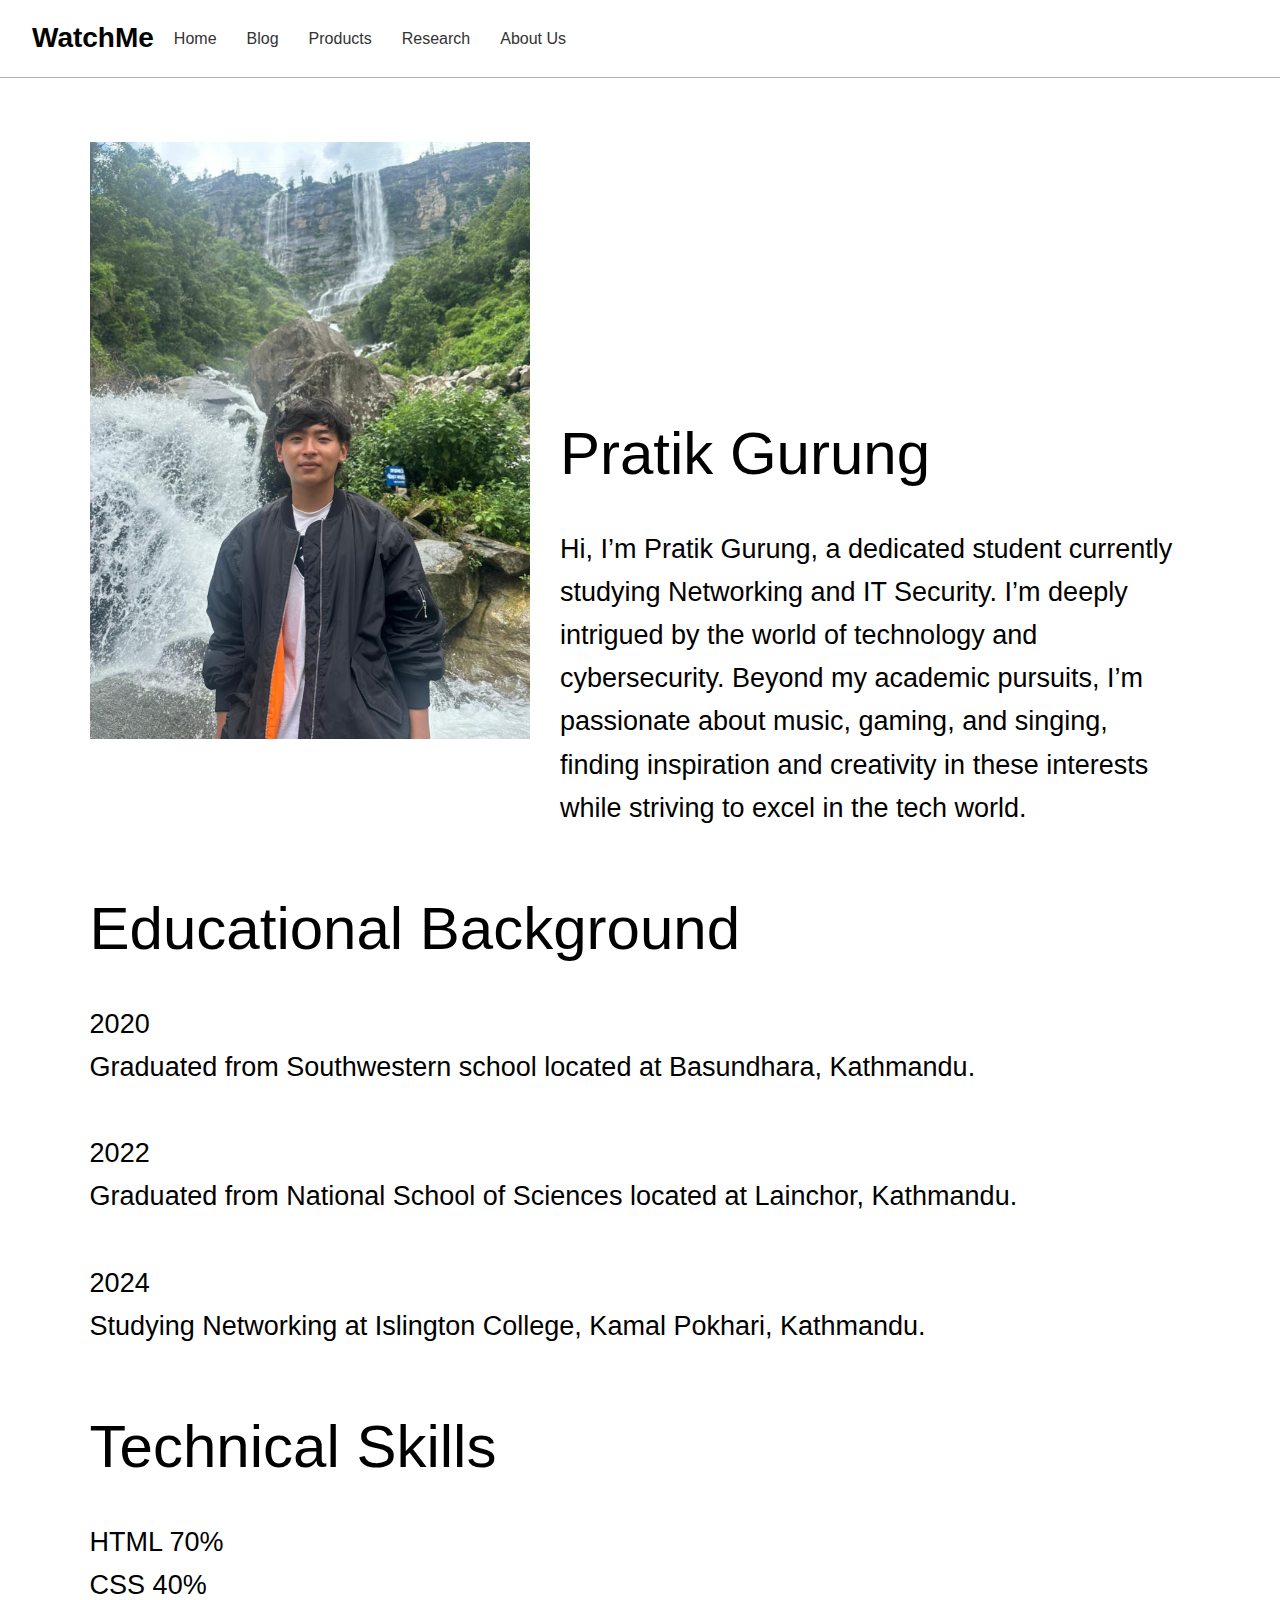
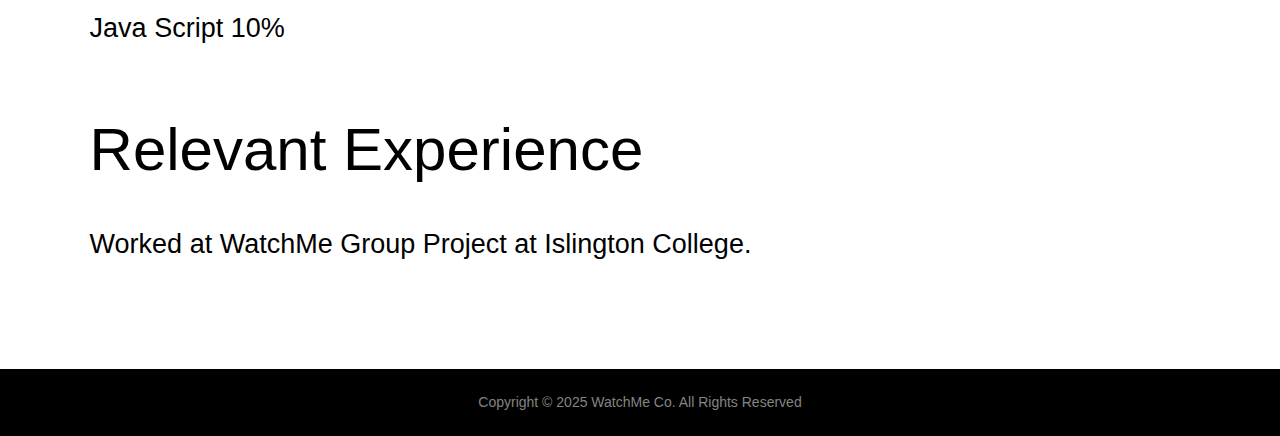
<file: HTML/pratik gurung.html>
<!DOCTYPE html>
<html lang="en">
    <head>
        
        <!-- META TAGS: SEO & BROWSER COMPATIBILITY -->
        <!-- Purpose: Improve SEO ranking and ensure proper rendering -->
        <meta charset="UTF-8">
        <meta name="viewport" content="width=device-width, initial-scale=1.0">
        <meta name="description" content="Shop the finest collection of luxury, fashion, and designer watches for men and women. Discover top brands, Swiss-made, automatic, quartz, and smartwatches at affordable prices. Browse our online store for unique, premium timepieces, from sports and chronograph models to vintage and minimalist designs. Find the perfect watch or watch accessory today — perfect for gifts, special occasions, or daily wear.">
        <meta name="keywords" content="timesmith, watches, watch store, online watch shop, quality watches, watch sales, mens watches, womens watches, unisex watches, quartz watches, smart watches, sport watches, minimalist watches, buy premium watches online">
        
        <!-- Website icon for Brand identification in browser tabs -->
        <!-- Dependencies: Image file at Images/WM Logo.png -->
        <link rel="icon" type="icon" href="../Images/WM Logo.png">
        <title>WatchMe | Portfolio</title>

        <!-- External CSS and Java Script file -->
        <link rel="stylesheet" href="../CSS/style.css">
        <script src="../JS/script.js"></script>

        <!-- Internal CSS -->
        <style>
            .profile-info p {
                line-height: 1.6;
            }
        </style>

    </head>

    <body>

        <!-- Navigation Bar -->
        <!-- Structure: 
            - Brand logo with other pages link
            - Clock display (dependency: JS/script.js)
        -->
        <header>
            <nav class="navbar">
                <div>
                    <a class="logo" href="../index.html"><h1>WatchMe</h1></a>
                </div>
                <ul class="nav-links">
                    <li><a href="../index.html">Home</a></li>
                    <li><a href="blog.html">Blog</a></li>
                    <li><a href="products.html">Products</a></li>
                    <li><a href="research.html">Research</a></li>
                    <li><a href="about us.html">About Us</a></li>
                </ul>
            </nav>

            <!-- Clock display -->
            <div id="clock"></div>
        </header>


        <!-- Portfolio. -->

        <div class="container">
            <div class="profile">
                <img src="../Images/About us Page/Pratik Gurung.png" alt="Pratik Gurung.png" class="profile-img">
            <div class="profile-info">
                

                <!-- Name -->

                <p class="portfolio_name">Pratik Gurung</p>

                <br>
    

                <!-- Description -->

                <p class="portfolio_description">
                    Hi, I’m Pratik Gurung, a dedicated student currently studying Networking and IT Security. 
                    I’m deeply intrigued by the world of technology and cybersecurity. Beyond my academic pursuits, I’m passionate about music, 
                    gaming, and singing, finding inspiration and creativity in these interests while striving to excel in the 
                    tech world.
                </p>
            </div>
            </div>
    
            <br>
            <br>


            <!-- Educational Background -->

            <p class="portfolio_description_heading">Educational Background</p>
            <br>
            <p style="padding-left: 7%;" class="portfolio_description">
                2020
                <br>
                Graduated from Southwestern school located at Basundhara, Kathmandu.

                <br>
                <br>

                2022
                <br>
                Graduated from National School of Sciences located at Lainchor, Kathmandu.

                <br>
                <br>

                2024
                <br>
                Studying Networking at Islington College, Kamal Pokhari, Kathmandu.
            </p>

            <br>
            <br>


            <!-- Technical Skills -->

            <p class="portfolio_description_heading">Technical Skills</p>
            <br>
            <p style="padding-left: 7%;" class="portfolio_description">
                HTML  70%
                <br>
                CSS  40%
                <br>
                Java Script 10%
            </p>

            <br>
            <br>


            <!-- Relevant Experience -->

            <p class="portfolio_description_heading">Relevant Experience</p>
            <br>
            <p style="padding-left: 7%;" class="portfolio_description">
                Worked at WatchMe Group Project at Islington College.
            </p>
        </div>


        <br>
        <br>
        <br>
        <br>
        <!-- Footer -->
        <!-- Structure: Simple copyright notice -->

        <footer>
            <span>
                <br>
                Copyright &copy; 2025 WatchMe Co. All Rights Reserved
                <br>
                <br>
            </span>
        </footer>
    </body>

</html>
</file>
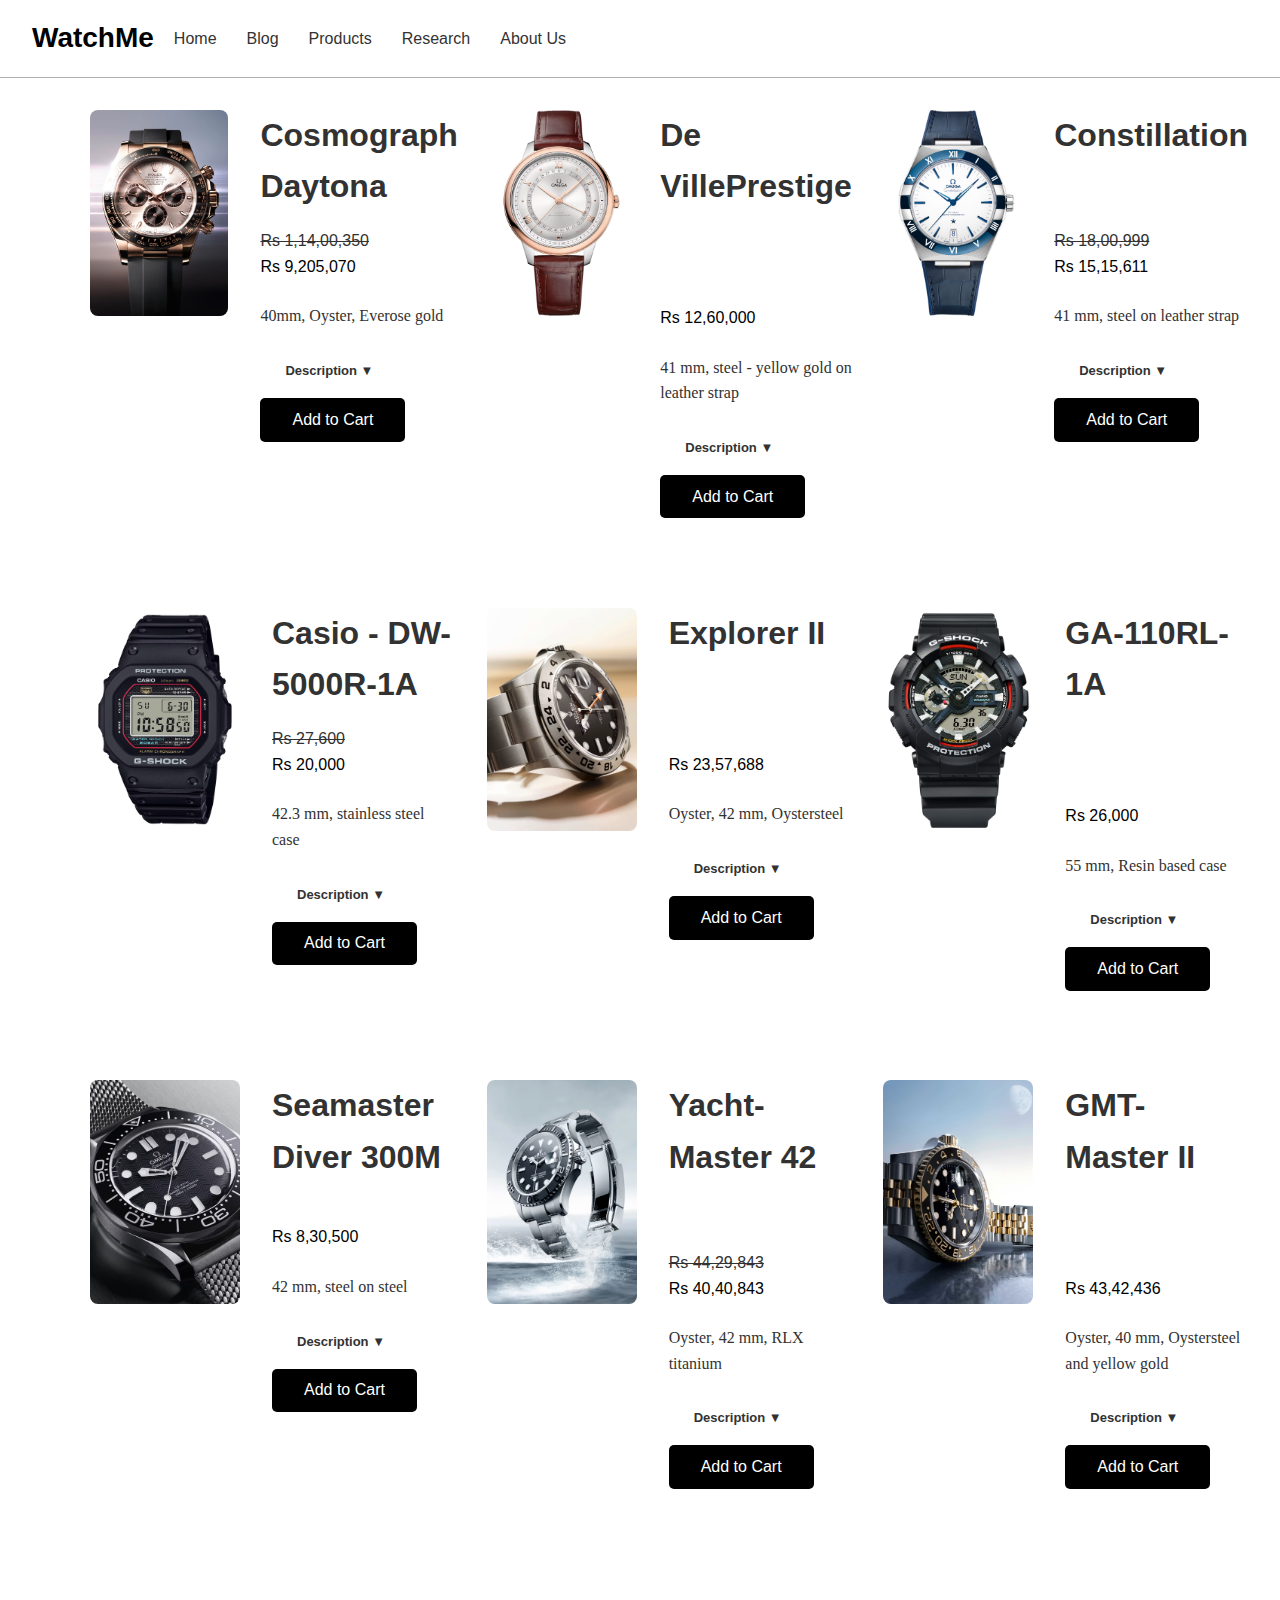
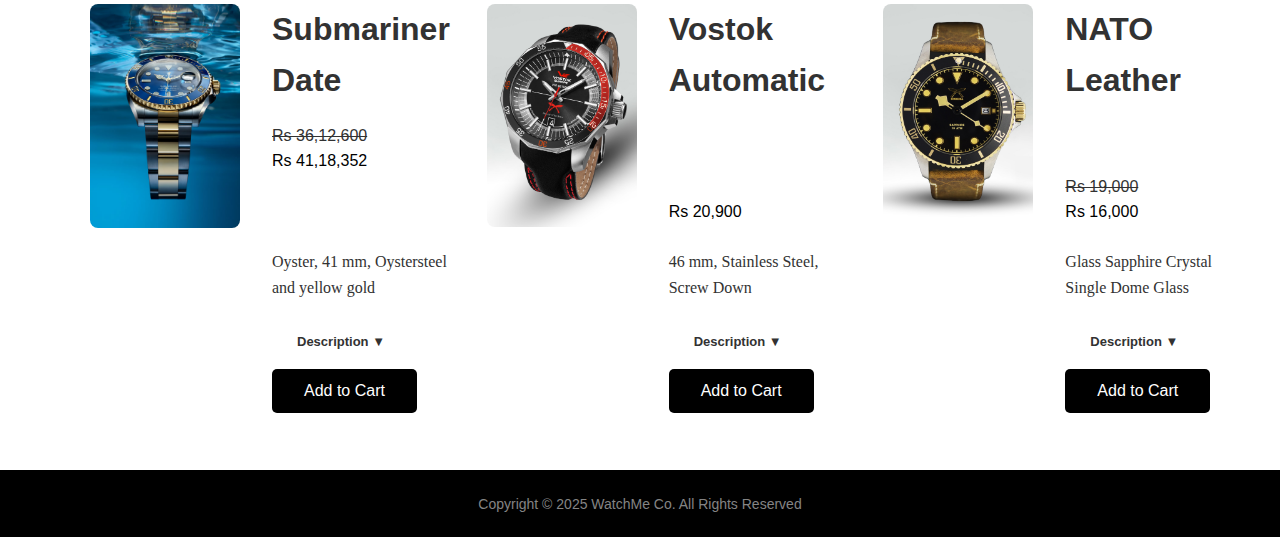
<file: HTML/products.html>
<!DOCTYPE html>
<html lang="en">
<head>

    <!-- META TAGS: SEO & BROWSER COMPATIBILITY -->
    <!-- Purpose: Improve SEO ranking and ensure proper rendering -->
    <meta charset="UTF-8">
    <meta name="viewport" content="width=device-width, initial-scale=1.0">
    <meta name="description" content="Shop the finest collection of luxury, fashion, and designer watches for men and women. Discover top brands, Swiss-made, automatic, quartz, and smartwatches at affordable prices. Browse our online store for unique, premium timepieces, from sports and chronograph models to vintage and minimalist designs. Find the perfect watch or watch accessory today — perfect for gifts, special occasions, or daily wear.">
    <meta name="keywords" content="timesmith, watches, watch store, online watch shop, quality watches, watch sales, mens watches, womens watches, unisex watches, quartz watches, smart watches, sport watches, minimalist watches, buy premium watches online">
    
    <!-- Website icon for Brand identification in browser tabs -->
    <!-- Dependencies: Image file at Images/WM Logo.png -->
    <link rel="icon" type="icon" href="../Images/WM Logo.png">
    <title>WatchMe | Products</title>

    <!-- External CSS and Java Script file -->
    <link rel="stylesheet" href="../CSS/style.css">
    <script src="../JS/script.js"></script>

    <!-- Internal CSS -->
    <style>
        /* Reset and Global Styles */
        * {
            margin: 0; /* Reset margin */
            padding: 0; /* Reset padding */
            box-sizing: border-box; /* Consistent box model */
        }

        body {
            font-family: Arial, sans-serif; /* Global font */
            line-height: 1.6; /* Improve readability */
            color: rgb(50,50,50); /* Default text color */
        }

        a {
            text-decoration: none; /* Remove underline from links */
            color: inherit; /* Inherit parent text color */
        }

        /* Product Details Section */
        .product-details {
            display: flex; 
            flex-wrap: wrap; /* Wrap items if needed */
            margin: 32px; 
            gap: 32px; 
            margin-left: 90px; 
        }

        .img1:hover> :not(:hover) {
            opacity: 0.3; /* Dim non-hovered images */
        }

        .img1:hover {
            transform: scale(1.1); /* Scale hovered image */
        }

        .product-image {
            flex: 1; 
            max-width: 150px; 
            max-height: 150px; 
        }

        .product-image img {
            width: 100%; /* Fit container */
            border-radius: 8px; /* Rounded corners */
        }

        .product-image {
            transition: transform 1s ease; /* Smooth animation */
            cursor: pointer; /* Pointer cursor on hover */
        }

        .product-info {
            flex: 1; 
        }

        .product-info h2 {
            font-size: 32px; /* Title font size */
            margin-bottom: 16px; 
            text-align: left;
        }

        .product-info p {
            font-size: 16px; 
            margin-bottom: 24px; 
        }

        .price {
            font-size: 24px; 
            color: black; 
            margin-bottom: 16px;   
        }

        .add-to-cart {
            padding: 12.8px 32px; 
            background: #000; 
            color: #fff; 
            font-size: 16px; 
            border: none; 
            cursor: pointer; 
            border-radius: 5px; 
        }

        .add-to-cart:hover {
            color: rgb(171, 171, 171); 
        }

        /* Collapsible Content */
        .collapsible-container {
            margin: 10px; 
        }

        .collapsible-button {
            background-color: white; 
            color: rgb(50,50,50); 
            border: none; 
            padding: 10px 15px; 
            cursor: pointer; 
            font-size: 13px; 
            font-weight: bold; 
            text-align: left; 
            width: 118px; 
            outline: none;  
        }

        .collapsible-button[aria-expanded="true"]::after {
            content: "▲"; /* Arrow for expanded state */
            margin-left: auto; 
        }

        .collapsible-button[aria-expanded="false"]::after {
            content: "▼"; /* Arrow for collapsed state */
            margin-left: auto; 
        }

        .collapsible-content {
            padding: 10px; 
            margin-top: 5px; 
            display: none; /* Hidden by default */
        }

        .collapsible-content p {
            margin: 0; 
        }

        .collapsible-button:hover {
            color: rgb(50,50,50);
        }

        /* Top Bar */
            .top-bar {
            background: #000; 
            color: #fff; 
            text-align: center; 
            padding: 8px 0; 
            font-size: 14.4px; 
        }

        /* Search Bar */
            .search-bar {
            display: flex; 
            align-items: left; 
            gap: 10px; 
        }

        .search-bar input[type="text"] {
            padding: 8px; 
            font-size: 1rem; 
            border: 1px solid #ddd; 
            border-radius: 4px; 
            width: 200px; 
        }

        .search-bar button {
            padding: 8px 16px; 
            font-size: 16px; 
            border: none; 
            background-color: #000; 
            color: #fff; 
            cursor: pointer; 
            border-radius: 4px; 
        }

        .search-bar button:hover {
            background-color: #333; 
        }

    </style>
</head>
<body>
    
    <!-- Navigation Bar -->
    <!-- Structure: 
      - Brand logo with other pages link
      - Clock display (dependency: JS/script.js)
    -->
    <header>
      <nav class="navbar">
        <div>
          <a class="logo" href="../index.html"><h1>WatchMe</h1></a>
        </div>
        <ul class="nav-links">
          <li><a href="../index.html">Home</a></li>
          <li><a href="blog.html">Blog</a></li>
          <li><a href="products.html">Products</a></li>
          <li><a href="research.html">Research</a></li>
          <li><a href="about us.html">About Us</a></li>
        </ul>
      </nav>

      <!-- Clock display -->
      <div id="clock"></div>
    </header>


    <!-- Product Details Section -->

    <section class="product-details">
        
      <!-- Cosmograph Daytona -->
            <div class="product-image">
                <img class="img1" src="../Images/Product Page/img1.webp">
            </div>
            
            <div class="product-info">
                <h2>Cosmograph Daytona</h2>
                <del class="del-price">Rs 1,14,00,350</del>
                <p class="price">Rs 9,205,070</p>


                <p style="font-family: 'Times New Roman', Times, serif;"> 40mm, Oyster, Everose gold</p>


                <div class="collapsible-container">
                    <button class="collapsible-button" aria-expanded="false">
                      Description
                    </button>
                    <div class="collapsible-content" hidden>
                      <p class="img-description">
                        The 18 ct gold versions of the Cosmograph Daytona with a Cerachrom bezel are available with an Oysterflex bracelet. Developed by Rolex and patented, it singularly combines the robustness of a metal bracelet with the comfort of an elastomer bracelet.
                    </p>
                    <div class="review-container">
                      <br>
                      <h4>Leave a Review</h4>
                      <div class="stars">
                          <span class="star" data-value="1">&#9733;</span>
                          <span class="star" data-value="2">&#9733;</span>
                          <span class="star" data-value="3">&#9733;</span>
                          <span class="star" data-value="4">&#9733;</span>
                          <span class="star" data-value="5">&#9733;</span>
                      </div>
                      <textarea id="reviewText" placeholder="Write your review..."></textarea>
                      <button id="submitReview">Submit</button>
                    </div>
                    </div>
                  </div>
                <button class="add-to-cart">Add to Cart</button>
            </div>
            
              
            <!-- De VillePrestige -->
            <div class="product-image">
                <img class="img1" src="../Images/Product Page/img2.webp" >
            </div>
            
            <div class="product-info">
                <h2>De VillePrestige</h2><br><br><br>
                <p class="price">Rs 12,60,000</p>

                <p style="font-family: 'Times New Roman', Times, serif;"> 41 mm, steel - yellow gold on leather strap</p>
                <div class="collapsible-container">
                    <button class="collapsible-button" aria-expanded="false">
                      Description
                    </button>
                    <div class="collapsible-content" hidden>
                      <p class="img-description">
                        This 41 mm model, in stainless steel and 18K Yellow gold, features a black polished ceramic bezel ring with Roman numerals filled with OMEGA Ceragold™. It has a sun-brushed green dial with gradient effect and a date window at the 6 o'clock position. The hands, OMEGA logo, Constellation star and indexes are also in 18K Yellow gold.
                      </p>
                      <div class="review-container">
                        <br>
                        <h4>Leave a Review</h4>
                        <div class="stars">
                            <span class="star" data-value="1">&#9733;</span>
                            <span class="star" data-value="2">&#9733;</span>
                            <span class="star" data-value="3">&#9733;</span>
                            <span class="star" data-value="4">&#9733;</span>
                            <span class="star" data-value="5">&#9733;</span>
                        </div>
                        <textarea id="reviewText" placeholder="Write your review..."></textarea>
                        <button id="submitReview">Submit</button>
                      </div>
                    
                    </div>
                  </div>
                <button class="add-to-cart">Add to Cart</button>
            </div>

            <div class="product-image">
                <img class="img1" src="../Images/Product Page/img3.webp" >
            </div>
            
            <!-- Constillation -->
            <div class="product-info">
                <h2>Constillation</h2><br><br>
                <del class="del-price">Rs 18,00,999</del>
                <p class="price">Rs 15,15,611</p>

                <p style="font-family: 'Times New Roman', Times, serif;"> 41 mm, steel on leather strap</p>
                <div class="collapsible-container">
                    <button class="collapsible-button" aria-expanded="false">
                      Description
                    </button>
                    <div class="collapsible-content" hidden>
                      <p class="img-description">
                        The dramatic and enduring design of the OMEGA Constellation is characterised by its famous half-moons, as well as the “claws” on the side of the case. This 41 mm stainless steel model features a polished black ceramic bezel with Roman numerals in Liquidmetal™, a silk-embossed rhodium-grey dial and a date window at the 6 o'clock position. The hands, OMEGA logo, Constellation star and facetted indexes are all blackened.
                      </p>
                      <div class="review-container">
                        <br>
                        <h4>Leave a Review</h4>
                        <div class="stars">
                            <span class="star" data-value="1">&#9733;</span>
                            <span class="star" data-value="2">&#9733;</span>
                            <span class="star" data-value="3">&#9733;</span>
                            <span class="star" data-value="4">&#9733;</span>
                            <span class="star" data-value="5">&#9733;</span>
                        </div>
                        <textarea id="reviewText" placeholder="Write your review..."></textarea>
                        <button id="submitReview">Submit</button>
                      </div>
                    </div>
                  </div>
                <button class="add-to-cart">Add to Cart</button>
            </div>

        </section><br>

        <!-- Casio - DW-5000R-1A -->
    <section class="product-details">
        <div class="product-image">
            <img class="img1" src="../Images/Product Page/img4.webp" >
        </div>
        
        <div class="product-info">
            <h2>Casio - DW-5000R-1A</h2>
            <del class="del-price" >Rs 27,600</del>
            <p class="price">Rs 20,000</p>
            
            <p style="font-family: 'Times New Roman', Times, serif;"> 42.3 mm, stainless steel case</p>
            <div class="collapsible-container">
                <button class="collapsible-button" aria-expanded="false">
                  Description
                </button>
                <div class="collapsible-content" hidden>
                  <p class="img-description">
                    In true G-SHOCK style, the DW-5000R stays true to G-SHOCK origins and yet forges ahead with innovation at the same time. Inheriting the design concepts of the first-ever G-SHOCK, this updated take on the original incorporates current state-of-the-art Casio technologies to deliver today’s advanced functionality in a supremely faithful re-creation of the original iconic design.
                  </p>
                  <div class="review-container">
                    <br>
                    <h4>Leave a Review</h4>
                    <div class="stars">
                        <span class="star" data-value="1">&#9733;</span>
                        <span class="star" data-value="2">&#9733;</span>
                        <span class="star" data-value="3">&#9733;</span>
                        <span class="star" data-value="4">&#9733;</span>
                        <span class="star" data-value="5">&#9733;</span>
                    </div>
                    <textarea id="reviewText" placeholder="Write your review..."></textarea>
                    <button id="submitReview">Submit</button>
                  </div>
                </div>
              </div>
            <button class="add-to-cart">Add to Cart</button>
        </div>

        <!-- Explorer II -->
        <div class="product-image">
            <img class="img1" src="../Images/Product Page/img5.webp" >
        </div>
        
        <div class="product-info">
            <h2>Explorer II</h2><br><br><br>
            
            <p class="price">Rs 23,57,688</p>

            <p style="font-family: 'Times New Roman', Times, serif;"> Oyster, 42 mm, Oystersteel</p>
            <div class="collapsible-container">
                <button class="collapsible-button" aria-expanded="false">
                  Description
                </button>
                <div class="collapsible-content" hidden>
                  <p class="img-description">
                    The Explorer II is equipped with an additional 24-hour display; a dedicated hand circles the dial in 24 hours rather than the usual 12, pointing to a fixed bezel with 24 hour graduations.
                  </p>
                  <div class="review-container">
                    <br>
                    <h4>Leave a Review</h4>
                    <div class="stars">
                        <span class="star" data-value="1">&#9733;</span>
                        <span class="star" data-value="2">&#9733;</span>
                        <span class="star" data-value="3">&#9733;</span>
                        <span class="star" data-value="4">&#9733;</span>
                        <span class="star" data-value="5">&#9733;</span>
                    </div>
                    <textarea id="reviewText" placeholder="Write your review..."></textarea>
                    <button id="submitReview">Submit</button>
                  </div>
                </div>
              </div>
            <button class="add-to-cart">Add to Cart</button>
        </div>

        <!-- GA-110RL-1A -->
        <div class="product-image">
            <img class="img1" src="../Images/Product Page/img6.webp">
        </div>
        
        <div class="product-info">
            <h2>GA-110RL-1A</h2><br><br><br>
            
            <p class="price">Rs 26,000</p>

            <p style="font-family: 'Times New Roman', Times, serif;"> 55 mm, Resin based case</p>
            <div class="collapsible-container">
                <button class="collapsible-button" aria-expanded="false">
                  Description
                </button>
                <div class="collapsible-content" hidden>
                  <p class="img-description">
                    A stand-out with distinctive large case. The original color scheme is faithfully reproduced with touches of G-SHOCK red, representing the passion to take on challenges; blue, symbolizing excellent water resistance; and yellow, signifying outstanding shock resistance.
                  </p>
                  <div class="review-container">
                    <br>
                    <h4>Leave a Review</h4>
                    <div class="stars">
                        <span class="star" data-value="1">&#9733;</span>
                        <span class="star" data-value="2">&#9733;</span>
                        <span class="star" data-value="3">&#9733;</span>
                        <span class="star" data-value="4">&#9733;</span>
                        <span class="star" data-value="5">&#9733;</span>
                    </div>
                    <textarea id="reviewText" placeholder="Write your review..."></textarea>
                    <button id="submitReview">Submit</button>
                  </div>
                </div>
              </div>
            <button class="add-to-cart">Add to Cart</button>
        </div>
    </section><br>

    <!-- Seamaster Diver 300M -->
    <section class="product-details">
        <div class="product-image">
            <img class="img1" src="../Images/Product Page/img7.webp" >
        </div>
        
        <div class="product-info">
            <h2>Seamaster Diver 300M</h2><br>
            
            <p class="price">Rs 8,30,500</p>

            <p style="font-family: 'Times New Roman', Times, serif;"> 42 mm, steel on steel</p>
            <div class="collapsible-container">
                <button class="collapsible-button" aria-expanded="false">
                  Description
                </button>
                <div class="collapsible-content" hidden>
                  <p class="img-description">
                    Since 1993, the Seamaster Diver 300M has enjoyed a legendary following. Today’s modern collection has embraced that famous ocean heritage and updated it with OMEGA’s most advanced innovation and design.
                  </p>
                  <div class="review-container">
                    <br>
                    <h4>Leave a Review</h4>
                    <div class="stars">
                        <span class="star" data-value="1">&#9733;</span>
                        <span class="star" data-value="2">&#9733;</span>
                        <span class="star" data-value="3">&#9733;</span>
                        <span class="star" data-value="4">&#9733;</span>
                        <span class="star" data-value="5">&#9733;</span>
                    </div>
                    <textarea id="reviewText" placeholder="Write your review..."></textarea>
                    <button id="submitReview">Submit</button>
                  </div>
                </div>
              </div>
            <button class="add-to-cart">Add to Cart</button>
        </div>

        <!-- Yacht-Master 42 -->
        <div class="product-image">
            <img class="img1" src="../Images/Product Page/img8.webp" >
        </div>
        
        <div class="product-info">
            <h2>Yacht-Master 42</h2><br><br>
            <del class="del-price">Rs 44,29,843</del>
            <p class="price">Rs 40,40,843</p>

            <p style="font-family: 'Times New Roman', Times, serif;"> Oyster, 42 mm, RLX titanium</p>
            <div class="collapsible-container">
                <button class="collapsible-button" aria-expanded="false">
                  Description
                </button>
                <div class="collapsible-content" hidden>
                  <p class="img-description">
                    The Yacht-Master 42, made from RLX titanium, is fitted on an Oyster bracelet. Developed at the end of the 1930s, this three-piece link bracelet remains the most universal in the Oyster Perpetual collection and is known for its robustness.
                  </p>
                  <div class="review-container">
                    <br>
                    <h4>Leave a Review</h4>
                    <div class="stars">
                        <span class="star" data-value="1">&#9733;</span>
                        <span class="star" data-value="2">&#9733;</span>
                        <span class="star" data-value="3">&#9733;</span>
                        <span class="star" data-value="4">&#9733;</span>
                        <span class="star" data-value="5">&#9733;</span>
                    </div>
                    <textarea id="reviewText" placeholder="Write your review..."></textarea>
                    <button id="submitReview">Submit</button>
                  </div>
                </div>
              </div>
            <button class="add-to-cart">Add to Cart</button>
        </div>

        <div class="product-image">
            <img class="img1" src="../Images/Product Page/img9.webp" >
        </div>
        
        <!-- GMT-Master II -->
        <div class="product-info">
            <h2>GMT-Master II</h2><br><br><br>
            
            <p class="price">Rs 43,42,436</p>

            <p style="font-family: 'Times New Roman', Times, serif;"> Oyster, 40 mm, Oystersteel and yellow gold</p>
            <div class="collapsible-container">
                <button class="collapsible-button" aria-expanded="false">
                  Description
                </button>
                <div class="collapsible-content" hidden>
                  <p class="img-description">
                    This model features a black dial and a two-colour Cerachrom bezel insert in grey and black ceramic. In addition to conventional hour, minute and seconds hands, the GMT-Master II features an arrow-tipped hand, which circles the dial once every 24 hours, as well as a bidirectional rotatable 24-hour graduated bezel.
                  </p>
                  <div class="review-container">
                    <br>
                    <h4>Leave a Review</h4>
                    <div class="stars">
                        <span class="star" data-value="1">&#9733;</span>
                        <span class="star" data-value="2">&#9733;</span>
                        <span class="star" data-value="3">&#9733;</span>
                        <span class="star" data-value="4">&#9733;</span>
                        <span class="star" data-value="5">&#9733;</span>
                    </div>
                    <textarea id="reviewText" placeholder="Write your review..."></textarea>
                    <button id="submitReview">Submit</button>
                  </div>
                </div>
              </div>
            <button class="add-to-cart">Add to Cart</button>
        </div>
    </section><br><br>
    <section class="product-details">
        
      <!-- Submariner Date -->
      <div class="product-image">
          <img class="img1" src="../Images/Product Page/img10.webp">
      </div>
      
      <div class="product-info">
          <h2>Submariner Date</h2>
          <del class="del-price" >Rs 36,12,600</del>
          <p class="price">Rs 41,18,352</p><br><br>

          <p style="font-family: 'Times New Roman', Times, serif;"> Oyster, 41 mm, Oystersteel and yellow gold</p>
          <div class="collapsible-container">
              <button class="collapsible-button" aria-expanded="false">
                Description
              </button>
              <div class="collapsible-content" hidden>
                <p class="img-description">
                  The Submariner's rotatable bezel is a key functionality of the watch. Its 60-minute graduations allow a diver to accurately and safely monitor diving time and decompression stops.
                </p>
                <div class="review-container">
                  <br>
                  <h4>Leave a Review</h4>
                  <div class="stars">
                      <span class="star" data-value="1">&#9733;</span>
                      <span class="star" data-value="2">&#9733;</span>
                      <span class="star" data-value="3">&#9733;</span>
                      <span class="star" data-value="4">&#9733;</span>
                      <span class="star" data-value="5">&#9733;</span>
                  </div>
                  <textarea id="reviewText" placeholder="Write your review..."></textarea>
                  <button id="submitReview">Submit</button>
                </div>
              </div>
            </div>
          <button class="add-to-cart">Add to Cart</button>
      </div>
      
      <!-- Vostok Automatic -->
      <div class="product-image">
          <img class="img1" src="../Images/Product Page/img11.png" >
      </div>
      
      <div class="product-info">
          <h2>Vostok Automatic</h2><br><br><br>
          
          <p class="price">Rs 20,900</p>

          <p style="font-family: 'Times New Roman', Times, serif;"> 46 mm, Stainless Steel, Screw Down</p>
          <div class="collapsible-container">
              <button class="collapsible-button" aria-expanded="false">
                Description
              </button>
              <div class="collapsible-content" hidden>
                <p class="img-description">
                  Movement: Seiko Automatic NH35, Case: Stainless Steel, Glass: Hardened K1 Mineral Glass, Crown: Screw Down, Strap: Black Genuine Leather with Red Stitching, Functions: Hour, Minutes, Seconds and Date, Water Resistance: 200 Metres, Warranty: 2 Years
                </p>
                <div class="review-container">
                  <br>
                  <h4>Leave a Review</h4>
                  <div class="stars">
                      <span class="star" data-value="1">&#9733;</span>
                      <span class="star" data-value="2">&#9733;</span>
                      <span class="star" data-value="3">&#9733;</span>
                      <span class="star" data-value="4">&#9733;</span>
                      <span class="star" data-value="5">&#9733;</span>
                  </div>
                  <textarea id="reviewText" placeholder="Write your review..."></textarea>
                  <button id="submitReview">Submit</button>
                </div>
              </div>
            </div>
          <button class="add-to-cart">Add to Cart</button>
      </div>

      <!-- NATO Leather -->
      <div class="product-image">
          <img class="img1" src="../Images/Product Page/img12.png" >
      </div>
      
      <div class="product-info">
          <h2>NATO Leather</h2><br><br>
          <del class="del-price">Rs 19,000</del>
          <p class="price">Rs 16,000</p>

          <p style="font-family: 'Times New Roman', Times, serif;"> Glass Sapphire Crystal Single Dome Glass</p>
          <div class="collapsible-container">
              <button class="collapsible-button" aria-expanded="false">
                Description
              </button>
              <div class="collapsible-content" hidden>
                <p class="img-description">
                  Indicators & Hands Luminous
                  Case Material Stainless Steel, Strap Material Pure Leather, Movement Japan Quartz, Glass Sapphire Crystal Single Dome Glass, Water Resistance 100m (10 ATM), Case Diameter 41.5mm, Case Thickness 10mm, Dial Type Analogue, Outer Bezel Type Rotating.
                </p>
                <div class="review-container">
                  <br>
                  <h4>Leave a Review</h4>
                  <div class="stars">
                      <span class="star" data-value="1">&#9733;</span>
                      <span class="star" data-value="2">&#9733;</span>
                      <span class="star" data-value="3">&#9733;</span>
                      <span class="star" data-value="4">&#9733;</span>
                      <span class="star" data-value="5">&#9733;</span>
                  </div>
                  <textarea id="reviewText" placeholder="Write your review..."></textarea>
                  <button id="submitReview">Submit</button>
                </div>
              </div>
            </div>
          <button class="add-to-cart">Add to Cart</button>
      </div>

  </section><br>

    <!-- Footer -->
    <!-- Structure: Simple copyright notice -->

    <footer>
        <span>
            <br>
            Copyright &copy; 2025 WatchMe Co. All Rights Reserved
            <br>
            <br>
        </span>
    </footer>
</body>
</html>
</file>
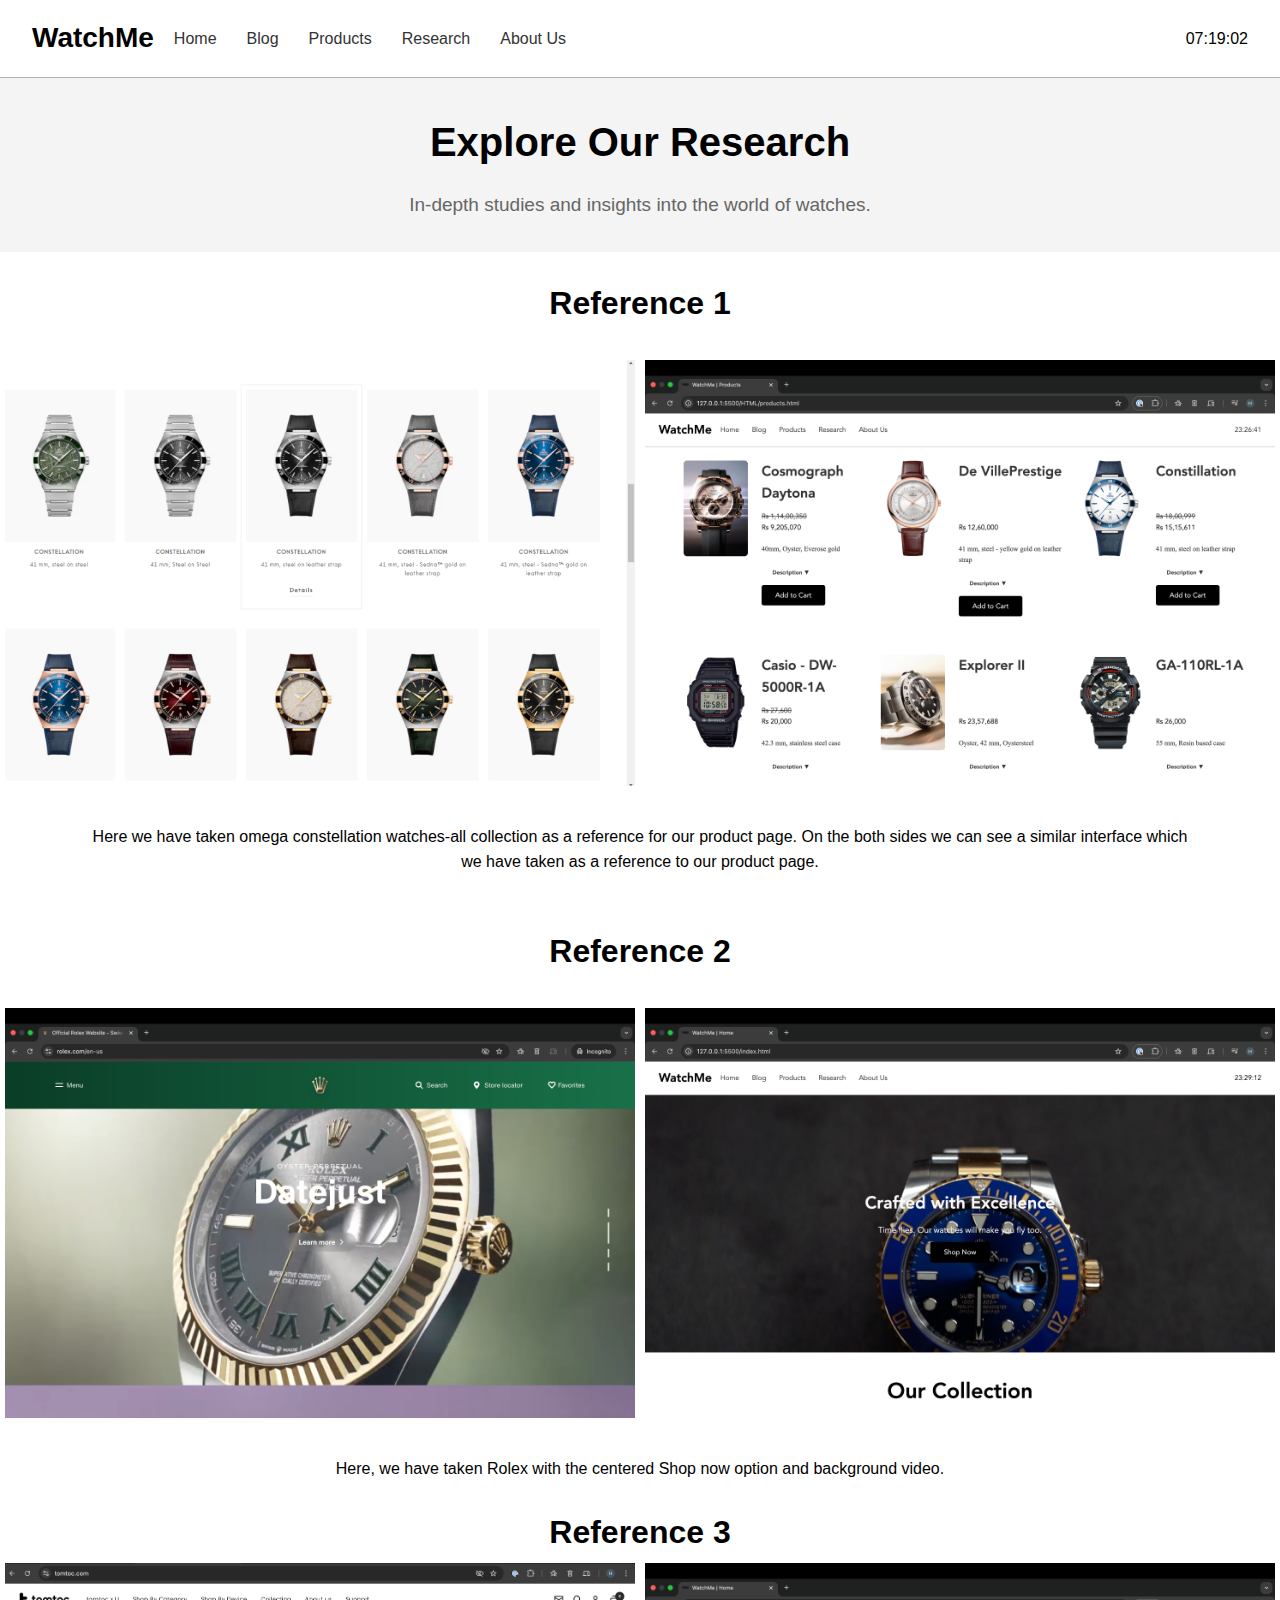
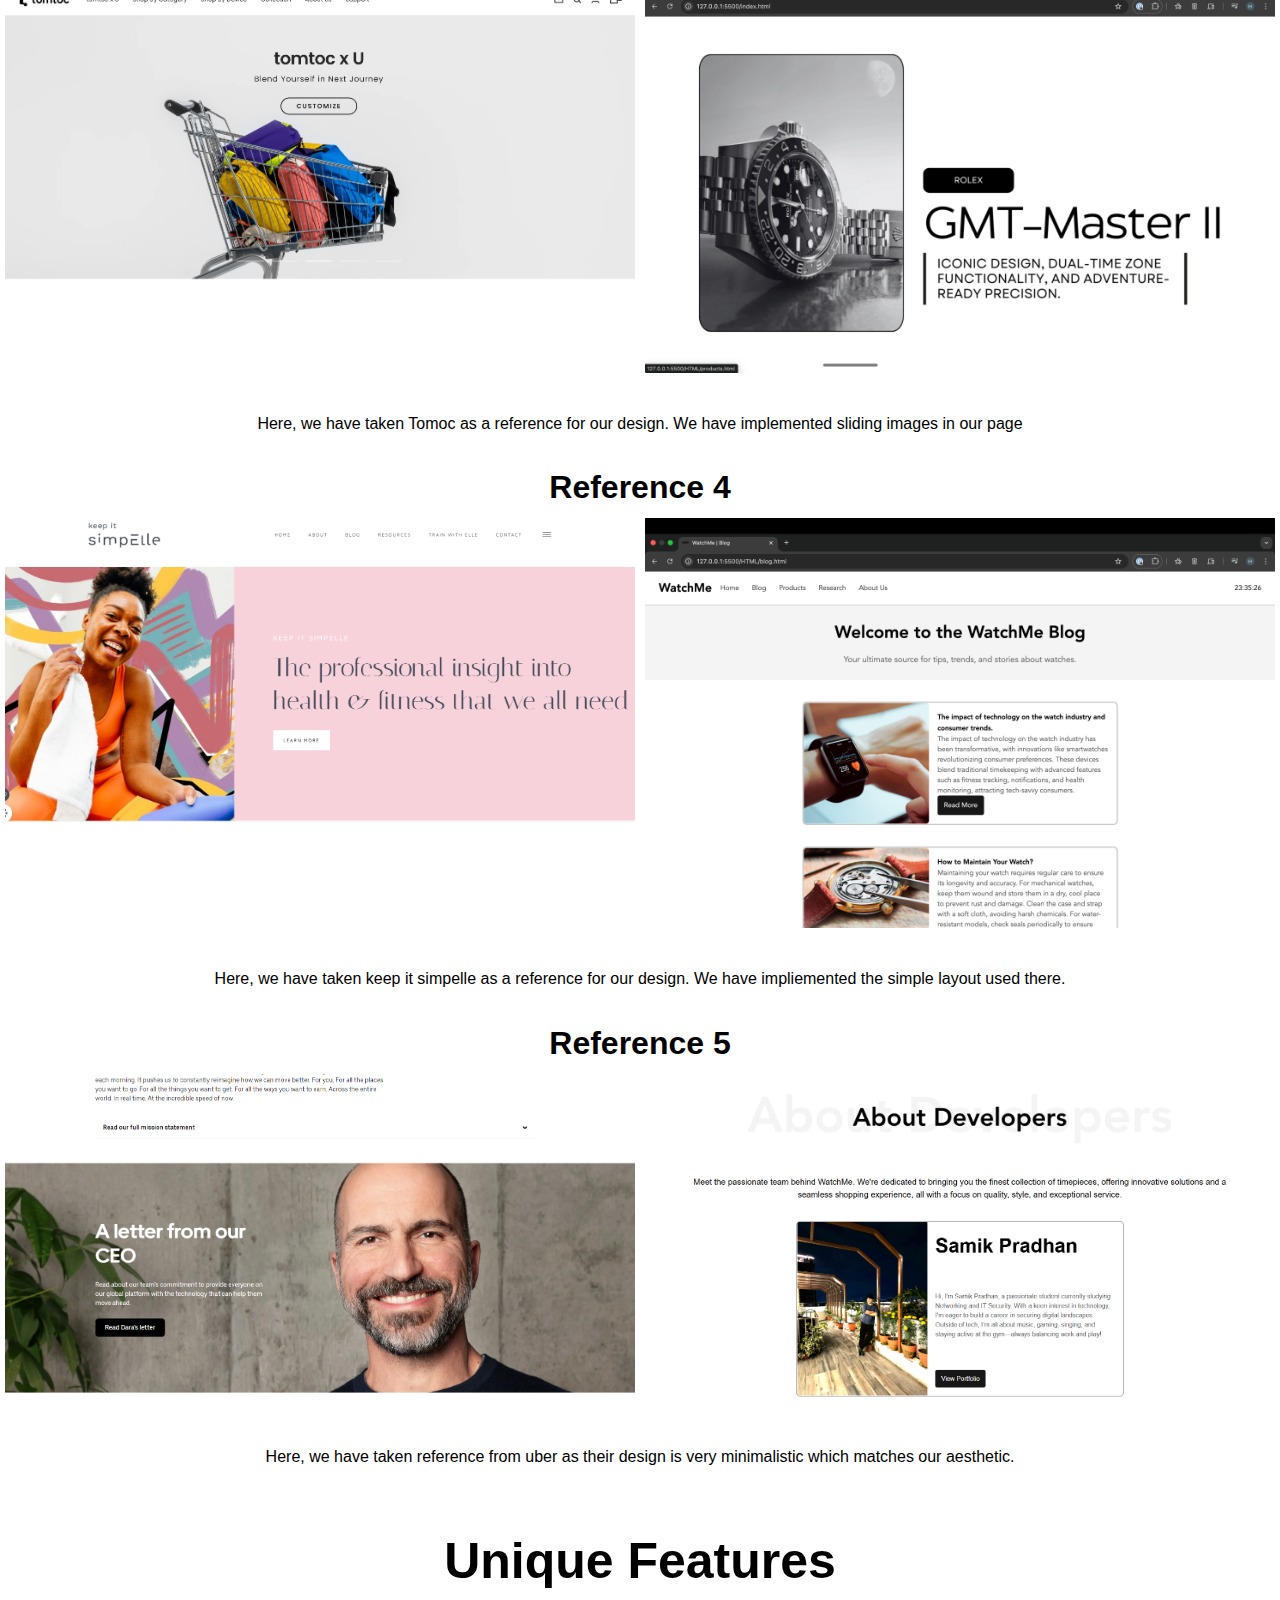
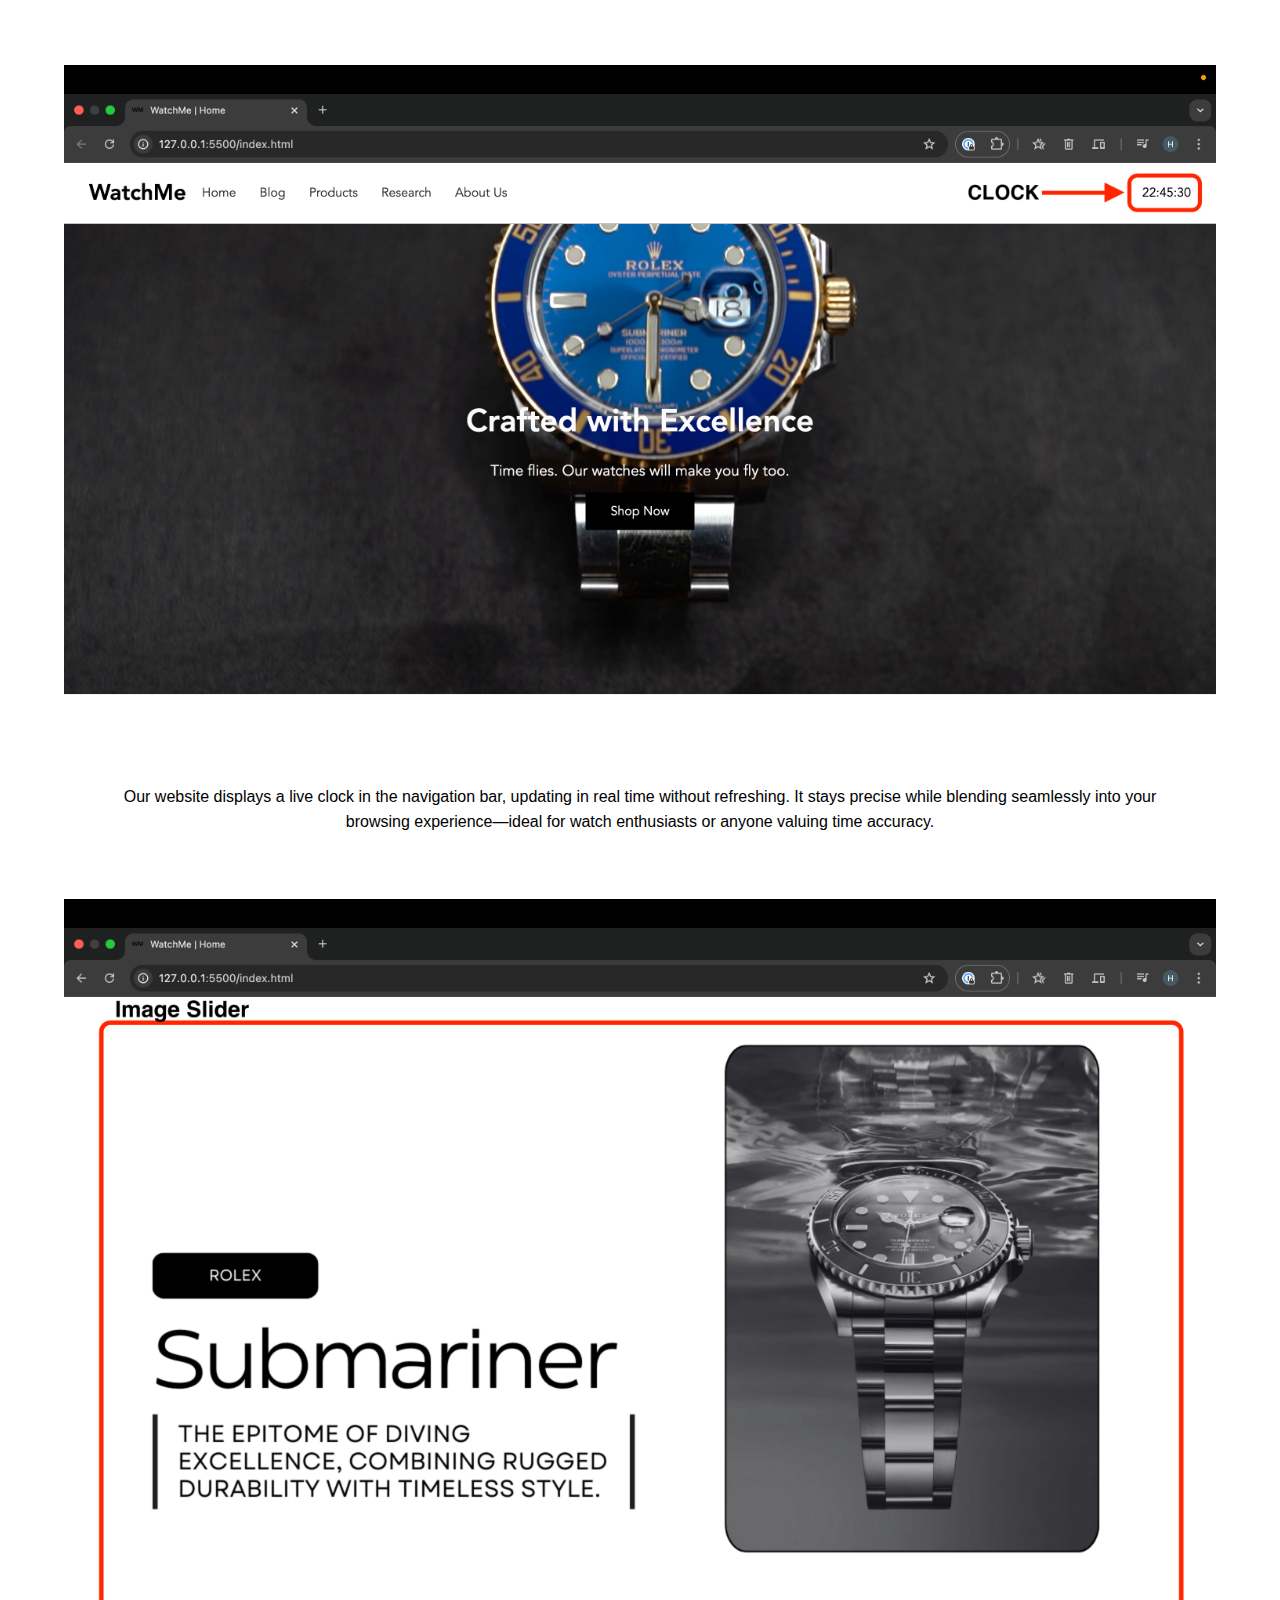
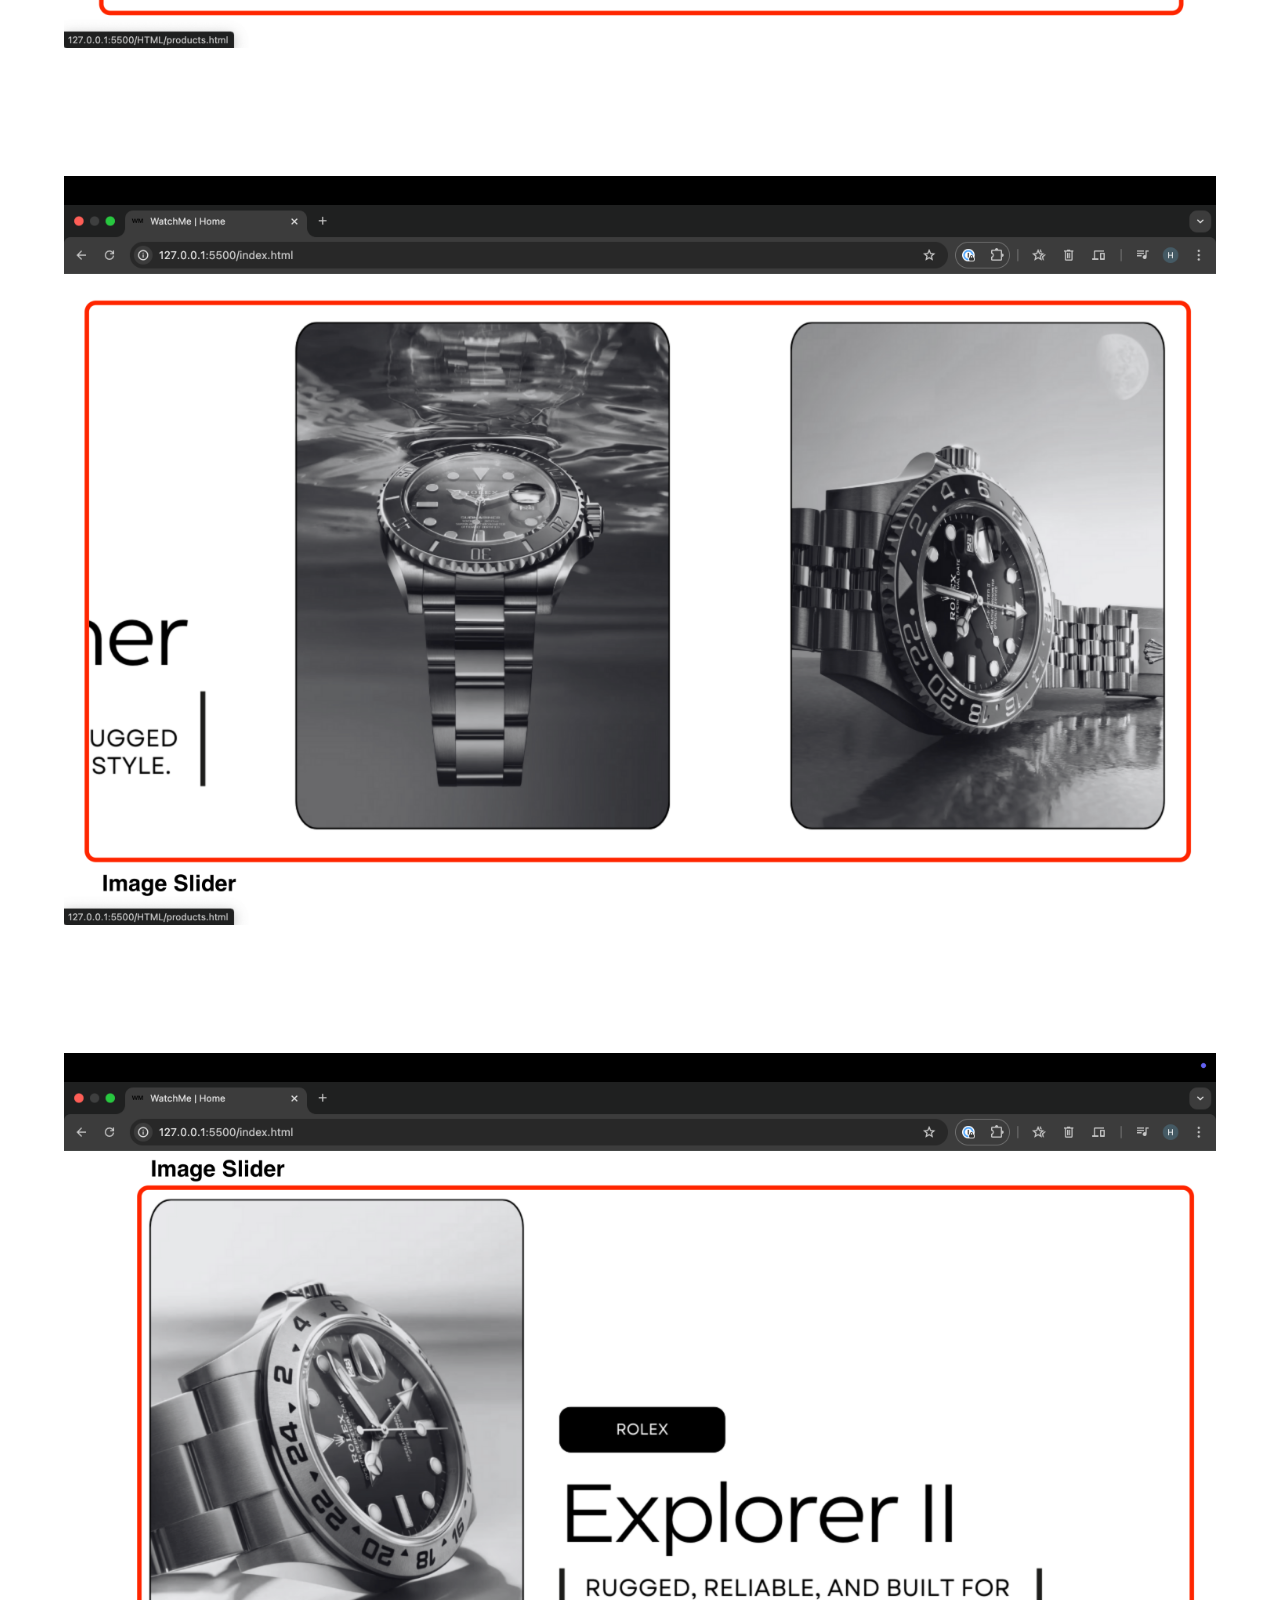
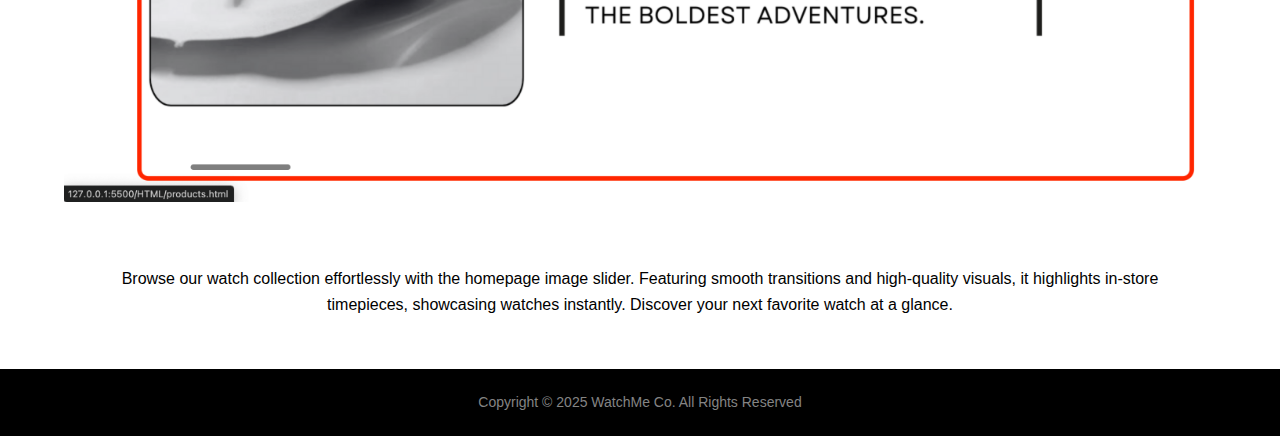
<file: HTML/research.html>
<!DOCTYPE html>
<html lang="en">
<head>

    <!-- META TAGS: SEO & BROWSER COMPATIBILITY -->
    <!-- Purpose: Improve SEO ranking and ensure proper rendering -->
    <meta charset="UTF-8">
    <meta name="viewport" content="width=device-width, initial-scale=1.0">
    <meta name="description" content="Shop the finest collection of luxury, fashion, and designer watches for men and women. Discover top brands, Swiss-made, automatic, quartz, and smartwatches at affordable prices. Browse our online store for unique, premium timepieces, from sports and chronograph models to vintage and minimalist designs. Find the perfect watch or watch accessory today — perfect for gifts, special occasions, or daily wear.">
    <meta name="keywords" content="timesmith, watches, watch store, online watch shop, quality watches, watch sales, mens watches, womens watches, unisex watches, quartz watches, smart watches, sport watches, minimalist watches, buy premium watches online">
    
    <!-- Website icon for Brand identification in browser tabs -->
    <!-- Dependencies: Image file at Images/WM Logo.png -->
    <link rel="icon" type="icon" href="../Images/WM Logo.png">
    <title>WatchMe | Research</title>

    <!-- External CSS and Java Script file -->
    <link rel="stylesheet" href="../CSS/style.css">
    <script src="../JS/script.js"></script>

    <!-- Internal CSS -->
    <style>

        .watchme {
            font-weight: 1000;
            font-style: normal;
        }

        .research-header {
            text-align: center;
            padding: 32px 16px;
            background: rgb(244, 244, 244);
        }

        .research-header h2 {
            font-size: 40px;
            margin-bottom: 16px;
        }

        .research-header p {
            font-size: 19px;
            color: rgb(102, 102, 102);
        }

        .row:hover {
            cursor: pointer;
            
        }
         
        /* Unique features section */
        .uniquefeat{
            padding: 5%;
        }
        
    </style>
    

    <style>
        * {
          box-sizing: border-box;
        }
        
        .column {
          flex: 1;
          padding: 5px;
        }

        .row {
          display: flex;
          flex-wrap: wrap;
        }
        
        .row::after {
          content: "";
          clear: both;
          display: table;
        }
    </style>

</head>
<body>
    
    <!-- Navigation Bar -->
    <!-- Structure: 
        - Brand logo with other pages link
        - Clock display (dependency: JS/script.js)
    -->
    <header>
        <nav class="navbar">
          <div>
            <a class="logo" href="../index.html"><h1>WatchMe</h1></a>
          </div>
          <ul class="nav-links">
            <li><a href="../index.html">Home</a></li>
            <li><a href="blog.html">Blog</a></li>
            <li><a href="products.html">Products</a></li>
            <li><a href="research.html">Research</a></li>
            <li><a href="about us.html">About Us</a></li>
          </ul>
        </nav>
  
        <!-- Clock display -->
        <div id="clock"></div>
    </header>


    <section class="research-header">
        <h2>Explore Our Research</h2>
        <p>In-depth studies and insights into the world of watches.</p>
    </section>

    <br>


    <!-- References -->
    <!-- Purpose: Demonstrate design inspiration sources -->
    
    <!-- Reference 01: Product page from Omega -->
    <section>
        <h1 style="text-align: center;"><b>Reference 1</b></h1>

        <br>

        
            <div class="row">
                <div class="column">
                  <a href="https://www.omegawatches.com/watches/constellation/constellation/catalog" target="_blank"><img src="../Images/Research Page/omega.jpg" alt="Omega.jpg" style="width:100%"></a>
                </div>
                <div class="column">
                  <img src="../Images/Research Page/WhatchMe Product Page.png" alt="WhatchMe Product Page.png" style="width:100%">
                </div>
            </div>
        </section>
        <br>
         <p style="text-align: center; padding-left: 7%; padding-right: 7%;">
            Here we have taken omega constellation watches-all collection as a reference for our product page. On the both sides  we can see a similar interface which we have taken as a reference to our product page. 
         </p>
    <br>
    <br>

    <!-- Reference 02: Home page video style from  Rolex -->
    <section>
        <h1 style="text-align: center;">Reference 2</h1>
        
        <br>

          <div class="row">
              <div class="column">
                <a href="https://www.rolex.com/watches" target="_blank"><img src="../Images/Research Page/Rolex Website Home Page.png" alt="Rolex Website Home Page.png" style="width:100%"></a>
              </div>
              <div class="column">
                <img src="../Images/Research Page/WhatchMe Home Page.png" alt="WhatchMe Home Page.png" style="width:100%">
              </div>
          </div>
        </section>
        <br>
         <p style="text-align: center; padding-left: 7%; padding-right: 7%;">
            Here, we have taken Rolex with the centered Shop now option and background video.
         </p>
    <br>

    <!-- Reference 03: Image slider form Tomtoc -->
    <section>
        <h1 style="text-align: center;">Reference 3</h1>
        <div class="row">
            <div class="column">
                <a href="https://www.tomtoc.com/" target="_blank"><img src="../Images/Research Page/ref3.png" alt="ref3.png" style="width:100%"></a>
            </div>
            <div class="column">
                <img src="../Images/Research Page/WatchMe Image Slider.png" alt="WatchMe Image Slider.png" style="width:100%">
            </div>
        </div>
        <br>
        <p style="text-align: center; padding-left: 7%; padding-right: 7%;">
            Here, we have taken Tomoc as a reference for our design. We have implemented sliding images in our page
        </p>
    </section>
    <br>

    <!-- Reference 04: Blog page layout from Keep it Simple -->
    <section>
        <h1 style="text-align: center;">Reference 4</h1>
        <div class="row">
            <div class="column">
                <a href="https://www.keepitsimpelle.com/" target="_blank"><img src="../Images/Research Page/ref4.PNG" alt="ref4.PNG" style="width:100%"></a>
            </div>
            <div class="column">
                <img src="../Images/Research Page/WhatchMe Blog Page.png" alt="WhatchMe Blog Page.png" style="width:100%">
            </div>
        </div>
        <br>
        <p style="text-align: center; padding-left: 7%; padding-right: 7%;">
            Here, we have taken keep it simpelle as a reference for our design. We have impliemented the simple layout used there.
        </p>
    </section>
    <br>

    <!-- Reference 05: Portfolio card from Uber -->
    <section>
        <h1 style="text-align: center;">Reference 5</h1>
        <div class="row">
            <div class="column">
                <a href="https://www.uber.com/us/en/about/" target="_blank"><img src="../Images/Research Page/ref5.PNG" alt="ref5.PNG" style="width:100%"></a>
            </div>
            <div class="column">
                <img src="../Images/Research Page/ref5.5.PNG" alt="ref5.5.PNG" style="width:100%">
            </div>
        </div>
        <br>
        <p style="text-align: center; padding-left: 7%; padding-right: 7%;">
            Here, we have taken reference from uber as their design is very minimalistic which matches our aesthetic.
        </p>
    </section>
    
    <br>
    <br>
    

    <!-- Unique features -->
    <!-- Purpose: Highlight original functionality -->

    <h2>Unique Features</h2>

    <!-- Clock - Unique Feature 01 -->

    <img class="uniquefeat" src="../Images/Research Page/Clock - Unique Feature 01.png" alt="Clock - Unique Feature 01.png">

    <p style="text-align: center; padding-left: 7%; padding-right: 7%;">
        Our website displays a live clock in the navigation bar, updating in real time without refreshing. 
        It stays precise while blending seamlessly into your browsing experience—ideal for watch enthusiasts or anyone 
        valuing time accuracy.
    </p>

    <!-- Image Slider - Unique Feature 02 -->

    <img class="uniquefeat" src="../Images/Research Page/Image Slider - Unique Feature 02.1.png" alt="Image Slider - Unique Feature 02.1.png">
    <img class="uniquefeat" src="../Images/Research Page/Image Slider - Unique Feature 02.2.png" alt="Image Slider - Unique Feature 02.2.png">
    <img class="uniquefeat" src="../Images/Research Page/Image Slider - Unique Feature 02.3.png" alt="Image Slider - Unique Feature 02.3.png">

    <p style="text-align: center; padding-left: 7%; padding-right: 7%;">
        Browse our watch collection effortlessly with the homepage image slider. Featuring smooth transitions and 
        high-quality visuals, it highlights in-store timepieces, showcasing watches instantly. 
        Discover your next favorite watch at a glance.
    </p>

    <br>
    <br>
    <!-- Footer -->
    <!-- Structure: Simple copyright notice -->
     
    <footer>
        <span>
            <br>
            Copyright &copy; 2025 WatchMe Co. All Rights Reserved
            <br>
            <br>
        </span>
    </footer>
</body>
</html>
</file>
<file: CSS/style.css>
*{
    margin: 0px;
    padding: 0px;
    box-sizing: border-box;
    font-family: Avenir, Helvetica, Arial, sans-serif;
}

html{
    height: 100%;
}

body{
    min-height: 100%;
    display: flex;
    flex-direction: column;
    line-height: 1.6;
}


/* Navigation Bar CSS */

header{
    display: flex;
    align-items: center;
    padding: 16px 32px;
    border-bottom: 1px solid #B2B1B0;
}

.logo{
    text-decoration: none;
    cursor: pointer;
}

.logo h1 {
    font-size: 28px;
    color: #000;
}


.nav-links{
    font-size: 16px;
    color: #333333;
    display: flex;
    cursor: pointer;
}

.navbar{
    display: flex;
    align-items: center;
}

.navbar li{
    display: inline-block;
    padding: 0px 10px;
}


/* On Hover Effect */

.navbar li a{
    padding-left: 10px;
    color: #333333;
    text-decoration: none;
    transition: all 0.3s ease-in;
}

.navbar li a:hover{
    color: #000;
    text-decoration: underline;
}


/* Clock CSS */

#clock{
    margin-left: auto;
}


/* Headings */

h2{
    font-size: 50px;
    text-align: center;
}


/* CSS for Portfolios. */

.portfolio_name{
    font-weight: 500;
    padding-top: 40%;
    padding-left: 30px;
    font-size: 60px;
}
  
.profile {
    display: flex;
    padding: 5% 7% 0% 7%;
    overflow: hidden;
}
  
.profile-img {
    width: 40%;
    height: 20%;
    object-fit: cover;
}
  
.portfolio_description{
    padding-left: 30px;
    font-size: 27px;
}

.portfolio_description_heading{
    font-weight: 500;
    padding-left: 7%;
    font-size: 60px;
}


/* Footer CSS. */

footer{
    background-color: black;
    color: #848484;
    text-align: center;
    font-size: 14px;
    margin-top: auto;
}
</file>
